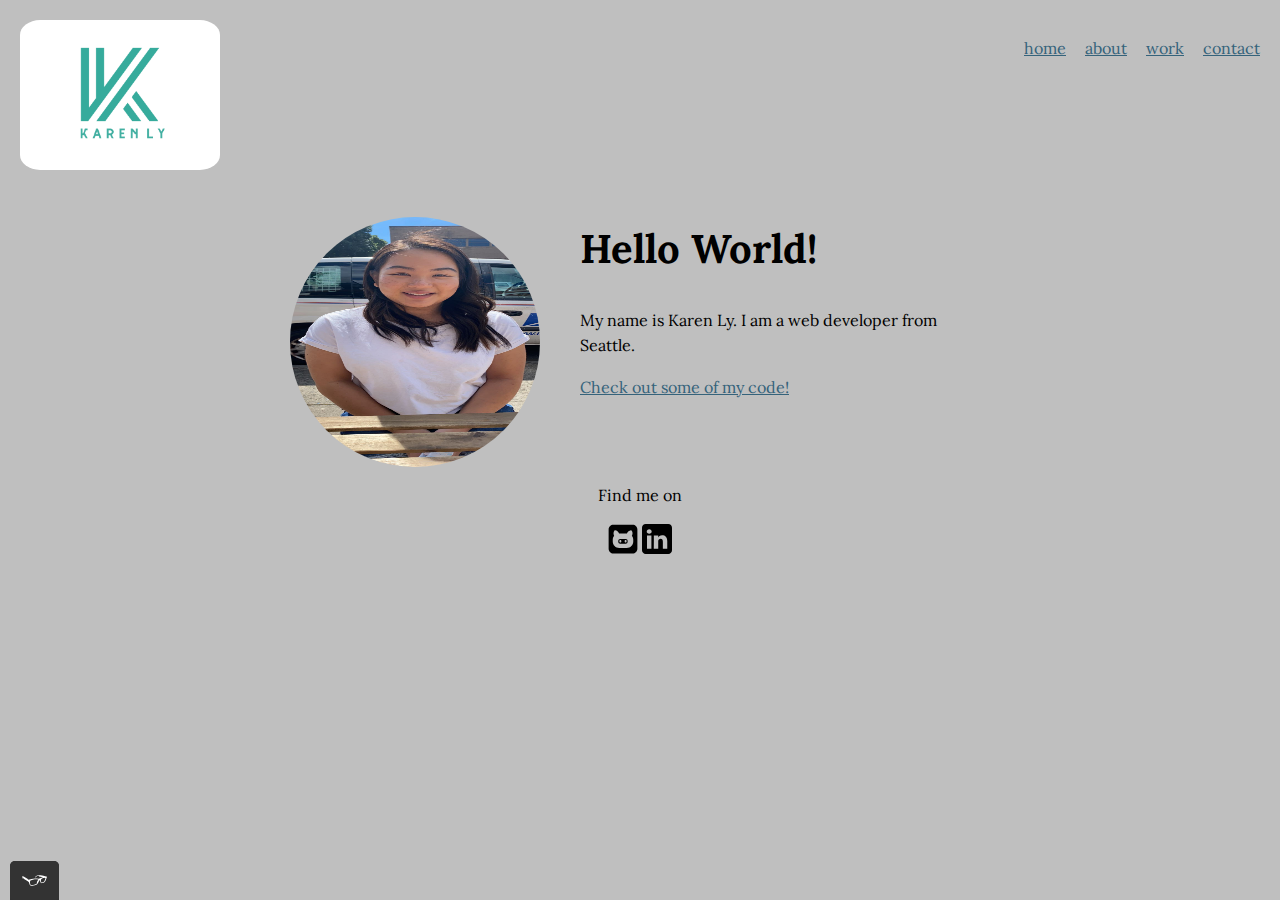
<file: index.html>
<!DOCTYPE html>
<html lang="en">
   <head>
    <meta charset="utf-8">
    <title>Karen Ly - Portfolio</title>
    <link rel="shortcut icon" href="myself.png" type="image/x-icon" />
    <link rel="shortcut icon" href="image1.png" type="image/x-icon" />
    <link href="https://fonts.googleapis.com/css2?family=Lora:wght@400;700&display=swap" rel="stylesheet">
    <link rel="stylesheet" type="text/css" href="css/normalize.css">
    <link rel="preconnect" href="https://fonts.googleapis.com">
    <link rel="stylesheet" type="text/css" href="css/style.production.css">
    </head>

<body>

  <header class="page-header">
     <!-- Add Logo here -->
<img src="img/image1.jpg" alt="logo" class="page-header__item" width="150" height="150">

     <nav class="main-navigation page-header__item">
        <ul role="menubar" class="navigation-list">
           <li role="presentation">
              <a href="index.html" role="menuitem" class="navigation-list__item navigation-list__item--active">home</a>
           </li >
           <li role="presentation">
              <a href="about.html" role="menuitem" class="navigation-list__item">about</a>
           </li>
           <li role="presentation">
              <a href="work.html" role="menuitem" class="navigation-list__item">work</a>
           </li>
           <li role="presentation">
              <a href="contact.html" role="menuitem" class="navigation-list__item">contact</a>
           </li>
        </ul>
     </nav>
  </header>

  <main>
  <div class="profile">
    <img class="profile__portrait" src="myself.png" alt="A photo of me" width="150" height="150">

    <h1>Hello World!</h1>
    <p>
      My name is Karen Ly. I am a <span>web</span> developer from Seattle.
    </p>
    <a href="work.html">Check out some of my code!</a>
    <!-- <p>
        <button type="button">Default Button</button>
        <button class="button__secondary">Secondary Button</button>
    </p> -->
  </div>
</main>

<div>
   <footer class="page-footer">
   <p>Find me on</p>
   <!-- Grid items will live here-->
       <!-- Github logo -->
      <div class="itemsGrid">
         <a  href="https://github.com"><img src="img/github_icon2.svg" alt="github"></a>
       <!-- LinkedIn logo -->
       <a  href="https://linkedin.com/in/karenl96"><img src="img/linkedin_icon.svg" alt="linkedin"></a>
      </div>
   </footer>
</div>

<script src="js/tota11y.min.js"></script>
</body>

</html>
</file>
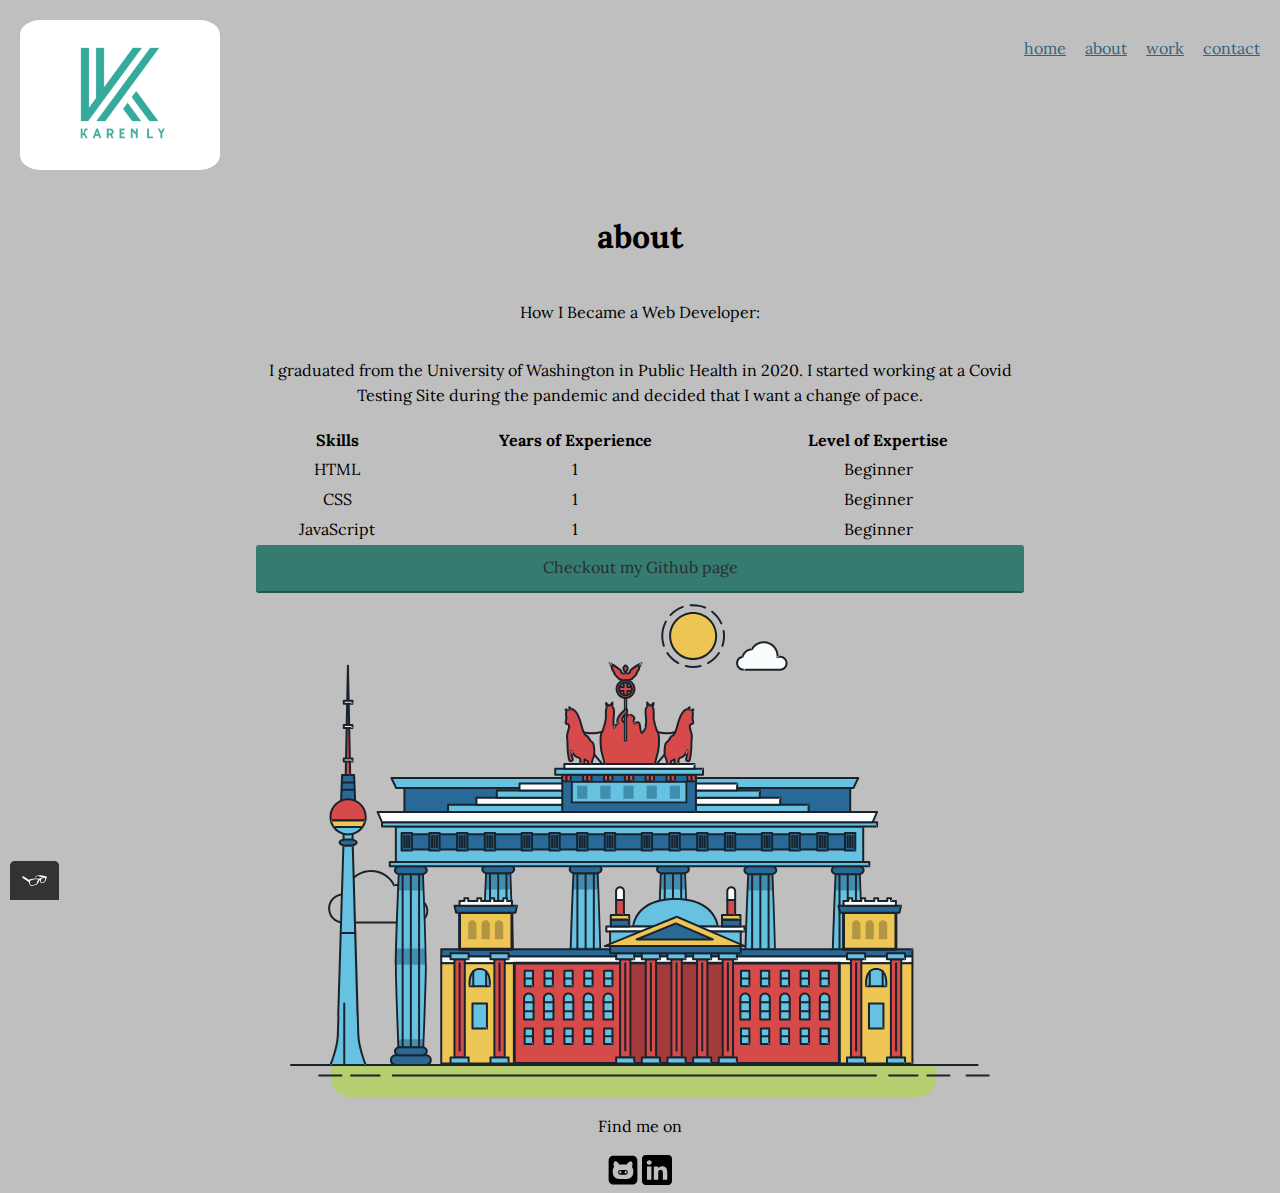
<file: about.html>
<!DOCTYPE html>
<html lang="en">

  <head>
      <meta charset="utf-8">
      <title>About Me</title>
      <link rel="shortcut icon" href="favicon.ico" type="image/x-icon" />
      <link rel="preconnect" href="https://fonts.googleapis.com">
      <link href="https://fonts.googleapis.com/css2?family=Lora&family=Roboto+Mono:ital,wght@1,200&display=swap" rel="stylesheet">
      <link rel="stylesheet" type="text/css" href="css/style.production.css">
      <link rel="stylesheet" type="text/css" href="css/normalize.css">
  </head>
  <header class="page-header">
     <!-- Add Logo here -->
     <img src="img/image1.jpg" alt="logo" class="page-header__item" width="150" height="150">
     <nav class="main-navigation page-header__item">
        <ul role="menubar" class="navigation-list">
           <li role="presentation">
              <a href="index.html" role="menuitem" class="navigation-list__item navigation-list__item--active">home</a>
           </li >
           <li role="presentation">
              <a href="about.html" role="menuitem" class="navigation-list__item">about</a>
           </li>
           <li role="presentation">
              <a href="work.html" role="menuitem" class="navigation-list__item">work</a>
           </li>
           <li role="presentation">
              <a href="contact.html" role="menuitem" class="navigation-list__item">contact</a>
           </li>
        </ul>
     </nav>
  </header>

  <main class="about-main">
    <!--add your Portrait image here-->
    <h1>about</h1>

    <p>How I Became a Web Developer:</p>
    <p>
    I graduated from the University of Washington in Public Health in 2020. I started working at a Covid Testing Site during the pandemic and decided that I want a change of pace.
  </p>

    <table>
    <thead>
      <tr>
        <th>Skills</th>
        <th>Years of Experience</th>
        <th>Level of Expertise</th>
      </tr>
    </thead>
    <tbody>
      <tr>
        <td>HTML</td>
        <td>1</td>
        <td>Beginner</td>
      </tr>
      <tr>
        <td>CSS</td>
        <td>1</td>
        <td>Beginner</td>
      </tr>
      <tr>
        <td>JavaScript</td>
        <td>1</td>
        <td>Beginner</td>
      </tr>
    </tbody>
  </table>

  <a href="https://github.com/karenlyyys" class="button" download>Checkout my Github page</a>
 
</main>

<svg id="about-picture" xmlns="http://www.w3.org/2000/svg" class="berlin-illustration" height="auto" viewBox="0 0 700 505" xmlns:xlink="http://www.w3.org/1999/xlink">
  <defs>
      <polygon id="a" points=".06 231.917 .06 .929 688.717 .929 688.717 231.917"></polygon>
  </defs>
  <g fill="none" fill-rule="evenodd">
    <g transform="translate(0 241)" class="cloud-front">
    <path fill="#1A232C" d="M87.602,29 L87.602,28 C87.326,28.001 87.103,28.024 86.927,28.033 L86.979,29.031 L87.947,28.78 C85.741,20.282 78.041,14.002 68.852,14 C67.858,14 66.904,14.096 65.98,14.231 L66.125,15.22 L67.019,14.772 C62.626,6.015 53.567,0.001 43.102,0 C29.041,0.002 17.524,10.848 16.443,24.632 L17.44,24.71 L17.606,23.724 C16.803,23.589 15.969,23.5 15.102,23.5 C6.817,23.501 0.102,30.215 0.102,38.5 C0.102,46.785 6.817,53.499 15.102,53.5 L87.602,53.5 C94.644,53.499 100.351,47.792 100.352,40.75 C100.351,33.708 94.644,28.001 87.602,28 L87.602,30 C90.573,30 93.254,31.202 95.203,33.149 C97.15,35.097 98.351,37.778 98.352,40.75 C98.351,43.722 97.15,46.403 95.203,48.351 C93.254,50.298 90.573,51.5 87.602,51.5 L15.102,51.5 C11.509,51.5 8.265,50.046 5.909,47.692 C3.555,45.337 2.102,42.093 2.102,38.5 C2.102,34.907 3.555,31.663 5.909,29.308 C8.265,26.954 11.509,25.5 15.102,25.5 C15.831,25.5 16.553,25.575 17.273,25.697 C17.551,25.743 17.832,25.672 18.055,25.499 C18.277,25.325 18.414,25.07 18.436,24.789 C19.436,12.04 30.094,1.998 43.102,2 C52.786,1.999 61.163,7.564 65.231,15.669 C65.425,16.055 65.842,16.272 66.27,16.21 C67.132,16.084 67.988,16 68.852,16 C77.108,15.998 84.027,21.647 86.011,29.283 C86.13,29.741 86.557,30.054 87.031,30.03 C87.27,30.017 87.457,29.999 87.602,30 L87.602,29" transform="translate(38 36)"></path>
      </g>
      <path fill="#B5CE6F" d="M646.484,484.382 C646.484,489.501 644.531,494.62 640.627,498.525 C636.722,502.43 631.603,504.382 626.484,504.382 L60.873,504.382 C55.754,504.382 50.636,502.43 46.731,498.525 C42.826,494.62 40.873,489.501 40.873,484.382 L40.873,471.917 L646.484,471.917 L646.484,484.382"></path>
      <polyline fill="#67C2E2" points="334.824 185.029 101.449 185.029 106.209 195.08 563.438 195.08 568.2 185.029 334.824 185.029"></polyline>
      <path fill="#1A232C" d="M334.824,185.029 L334.824,184.029 L101.449,184.029 C101.104,184.029 100.788,184.203 100.604,184.494 C100.42,184.785 100.398,185.146 100.545,185.457 L105.306,195.508 C105.471,195.856 105.824,196.079 106.209,196.079 L563.438,196.079 C563.824,196.079 564.177,195.856 564.342,195.508 L569.104,185.457 C569.251,185.146 569.229,184.785 569.045,184.494 C568.861,184.203 568.544,184.029 568.2,184.029 L334.824,184.029 L334.824,186.029 L566.62,186.029 L562.806,194.08 L106.842,194.08 L103.029,186.029 L334.824,186.029 L334.824,185.029"></path>
      <polygon fill="#296997" points="114.416 218.974 560.222 218.974 560.222 195.08 114.416 195.08"></polygon>
      <path fill="#1A232C" d="M560.222,218.974 L560.222,217.974 L115.416,217.974 L115.416,196.079 L559.222,196.079 L559.222,218.974 L560.222,218.974 L560.222,217.974 L560.222,218.974 L561.222,218.974 L561.222,195.08 C561.222,194.816 561.115,194.559 560.929,194.372 C560.742,194.186 560.485,194.08 560.222,194.08 L114.416,194.08 C114.152,194.08 113.895,194.186 113.708,194.372 C113.522,194.559 113.416,194.816 113.416,195.08 L113.416,218.974 C113.416,219.237 113.522,219.495 113.708,219.681 C113.895,219.867 114.152,219.974 114.416,219.974 L560.222,219.974 C560.485,219.974 560.742,219.867 560.929,219.681 C561.115,219.495 561.222,219.237 561.222,218.974 L560.222,218.974"></path>
      <polygon fill="#67C2E2" points="105.85 269.08 573.225 269.08 573.225 233.398 105.85 233.398"></polygon>
      <path fill="#1A232C" d="M573.225,233.398 L573.225,232.398 L105.85,232.398 C105.587,232.398 105.329,232.505 105.143,232.691 C104.957,232.877 104.85,233.134 104.85,233.398 L104.85,269.08 C104.85,269.344 104.957,269.601 105.143,269.788 C105.329,269.974 105.587,270.08 105.85,270.08 L573.225,270.08 C573.488,270.08 573.745,269.974 573.932,269.788 C574.118,269.601 574.225,269.344 574.225,269.08 L574.225,233.398 C574.225,233.134 574.118,232.877 573.932,232.691 C573.745,232.505 573.488,232.398 573.225,232.398 L573.225,233.398 L572.225,233.398 L572.225,268.08 L106.85,268.08 L106.85,234.398 L573.225,234.398 L573.225,233.398 L572.225,233.398 L573.225,233.398"></path>
      <polygon fill="#296997" points="116.751 256.508 562.557 256.508 562.557 241.243 116.751 241.243"></polygon>
      <path fill="#1A232C" d="M562.557,256.508 L562.557,255.508 L117.75,255.508 L117.75,242.243 L561.557,242.243 L561.557,256.508 L562.557,256.508 L562.557,255.508 L562.557,256.508 L563.557,256.508 L563.557,241.243 C563.557,240.979 563.45,240.722 563.264,240.535 C563.078,240.349 562.82,240.243 562.557,240.243 L116.75,240.243 C116.487,240.243 116.23,240.349 116.043,240.535 C115.857,240.722 115.751,240.979 115.751,241.243 L115.751,256.508 C115.751,256.771 115.857,257.029 116.043,257.215 C116.23,257.401 116.487,257.508 116.751,257.508 L562.557,257.508 C562.82,257.508 563.077,257.401 563.264,257.215 C563.45,257.029 563.557,256.771 563.557,256.508 L562.557,256.508"></path>
      <polygon fill="#67C2E2" points="158.07 218.974 518.563 218.974 518.563 211.858 158.07 211.858"></polygon>
      <path fill="#1A232C" d="M518.563,211.858 L518.563,210.858 L158.07,210.858 C157.807,210.858 157.549,210.964 157.363,211.151 C157.177,211.337 157.07,211.594 157.07,211.858 L157.07,218.974 C157.07,219.237 157.177,219.495 157.363,219.681 C157.549,219.867 157.807,219.974 158.07,219.974 L518.563,219.974 C518.826,219.974 519.083,219.867 519.27,219.681 C519.456,219.495 519.562,219.237 519.562,218.974 L519.562,211.858 C519.562,211.594 519.456,211.337 519.27,211.151 C519.083,210.964 518.826,210.858 518.563,210.858 L518.563,211.858 L517.563,211.858 L517.563,217.974 L159.07,217.974 L159.07,212.858 L518.563,212.858 L518.563,211.858 L517.563,211.858 L518.563,211.858"></path>
      <polygon fill="#FBFDFC" points="186.438 211.858 490.194 211.858 490.194 204.741 186.438 204.741"></polygon>
      <path fill="#1A232C" d="M490.194,204.741 L490.194,203.741 L186.438,203.741 C186.175,203.741 185.917,203.848 185.731,204.034 C185.545,204.221 185.438,204.478 185.438,204.741 L185.438,211.858 C185.438,212.121 185.545,212.379 185.731,212.565 C185.917,212.751 186.175,212.858 186.438,212.858 L490.194,212.858 C490.458,212.858 490.715,212.751 490.902,212.565 C491.088,212.379 491.194,212.121 491.194,211.858 L491.194,204.741 C491.194,204.478 491.088,204.221 490.902,204.034 C490.715,203.848 490.458,203.741 490.194,203.741 L490.194,204.741 L489.194,204.741 L489.194,210.858 L187.438,210.858 L187.438,205.741 L490.194,205.741 L490.194,204.741 L489.194,204.741 L490.194,204.741"></path>
      <polygon fill="#67C2E2" points="206.805 204.741 469.828 204.741 469.828 197.624 206.805 197.624"></polygon>
      <path fill="#1A232C" d="M469.828,197.624 L469.828,196.624 L206.805,196.624 C206.541,196.624 206.284,196.731 206.098,196.917 C205.911,197.103 205.805,197.361 205.805,197.624 L205.805,204.741 C205.805,205.005 205.911,205.262 206.098,205.449 C206.284,205.635 206.541,205.741 206.805,205.741 L469.828,205.741 C470.091,205.741 470.349,205.635 470.535,205.449 C470.722,205.262 470.828,205.005 470.828,204.741 L470.828,197.624 C470.828,197.361 470.722,197.103 470.535,196.917 C470.349,196.731 470.091,196.624 469.828,196.624 L469.828,197.624 L468.828,197.624 L468.828,203.741 L207.805,203.741 L207.805,198.624 L469.828,198.624 L469.828,197.624 L468.828,197.624 L469.828,197.624"></path>
      <polygon fill="#FBFDFC" points="229.521 197.624 447.111 197.624 447.111 190.509 229.521 190.509"></polygon>
      <path fill="#1A232C" d="M447.111,190.509 L447.111,189.509 L229.521,189.509 C229.258,189.509 229,189.616 228.814,189.802 C228.628,189.988 228.521,190.246 228.521,190.509 L228.521,197.624 C228.521,197.888 228.628,198.145 228.814,198.332 C229,198.518 229.258,198.624 229.521,198.624 L447.111,198.624 C447.375,198.624 447.632,198.518 447.818,198.332 C448.005,198.145 448.111,197.888 448.111,197.624 L448.111,190.509 C448.111,190.246 448.005,189.988 447.818,189.802 C447.632,189.616 447.375,189.509 447.111,189.509 L447.111,190.509 L446.111,190.509 L446.111,196.624 L230.521,196.624 L230.521,191.509 L447.111,191.509 L447.111,190.509 L446.111,190.509 L447.111,190.509"></path>
      <path fill="#67C2E2" d="M135.607,355.447 C135.163,337.766 134.264,313.326 133.648,297.387 C133.274,287.721 133.004,281.18 133.004,281.18 L108.722,281.18 C108.722,281.18 108.452,287.721 108.079,297.387 C107.462,313.326 106.563,337.766 106.119,355.447 C105.953,362.059 105.85,367.732 105.85,371.653 L105.85,371.654 C105.85,386.117 107.243,424.332 108.089,446.189 C108.457,455.706 108.722,462.126 108.722,462.126 L133.004,462.126 C133.004,462.126 133.269,455.706 133.637,446.189 C134.482,424.332 135.876,386.117 135.876,371.654 L135.876,371.653 C135.876,367.732 135.773,362.059 135.607,355.447"></path>
      <path fill="#428DAE" d="M133.648 297.387L108.079 297.387C108.452 287.721 108.722 281.18 108.722 281.18L133.004 281.18C133.004 281.18 133.274 287.721 133.648 297.387M135.876 371.654L105.85 371.654 105.85 371.653C105.85 367.732 105.953 362.059 106.119 355.447L135.607 355.447C135.773 362.059 135.876 367.732 135.876 371.653L135.876 371.654M133.004 462.126L108.722 462.126C108.722 462.126 108.457 455.706 108.089 446.189L133.637 446.189C133.269 455.706 133.004 462.126 133.004 462.126"></path>
      <path fill="#1A232C" d="M109.612,461.199 L132.114,461.199 C132.447,453.007 134.949,390.886 134.949,371.653 C134.949,352.42 132.447,290.299 132.114,282.108 L109.612,282.108 C109.279,290.299 106.778,352.42 106.778,371.653 C106.778,390.886 109.279,453.007 109.612,461.199 Z M133.895,463.054 L107.832,463.054 L107.794,462.164 C107.766,461.466 104.922,392.193 104.922,371.653 C104.922,351.114 107.766,281.839 107.794,281.142 L107.832,280.252 L133.895,280.252 L133.931,281.142 C133.96,281.839 136.804,351.114 136.804,371.653 C136.804,392.193 133.96,461.466 133.931,462.164 L133.895,463.054 L133.895,463.054 Z"></path>
      <path fill="#1A232C" d="M111.638 281.18L111.638 462.126C111.638 462.679 112.086 463.126 112.638 463.126 113.19 463.126 113.638 462.679 113.638 462.126L113.638 281.18C113.638 280.628 113.19 280.18 112.638 280.18 112.086 280.18 111.638 280.628 111.638 281.18M119.863 281.18L119.863 462.126C119.863 462.679 120.311 463.126 120.863 463.126 121.416 463.126 121.863 462.679 121.863 462.126L121.863 281.18C121.863 280.628 121.416 280.18 120.863 280.18 120.311 280.18 119.863 280.628 119.863 281.18M128.088 281.18L128.088 462.126C128.088 462.679 128.536 463.126 129.088 463.126 129.64 463.126 130.088 462.679 130.088 462.126L130.088 281.18C130.088 280.628 129.64 280.18 129.088 280.18 128.536 280.18 128.088 280.628 128.088 281.18"></path>
      <path fill="#296997" d="M136.79,277.265 C136.79,279.418 134.675,281.18 132.09,281.18 L109.636,281.18 C107.051,281.18 104.936,279.418 104.936,277.265 C104.936,275.111 107.051,273.349 109.636,273.349 L132.09,273.349 C134.675,273.349 136.79,275.111 136.79,277.265"></path>
      <path fill="#1A232C" d="M136.79,277.265 L135.79,277.265 C135.789,278.005 135.433,278.704 134.769,279.262 C134.109,279.814 133.155,280.181 132.09,280.18 L109.636,280.18 C108.571,280.181 107.617,279.814 106.956,279.262 C106.293,278.704 105.936,278.005 105.936,277.265 C105.936,276.524 106.293,275.825 106.957,275.267 C107.617,274.715 108.571,274.348 109.636,274.349 L132.09,274.349 C133.155,274.348 134.109,274.716 134.769,275.267 C135.433,275.825 135.789,276.524 135.79,277.265 L137.79,277.265 C137.791,275.851 137.09,274.593 136.049,273.731 C135.006,272.863 133.61,272.35 132.09,272.349 L109.636,272.349 C108.116,272.35 106.72,272.863 105.676,273.731 C104.636,274.593 103.935,275.851 103.936,277.265 C103.935,278.678 104.636,279.937 105.677,280.798 C106.72,281.666 108.116,282.179 109.636,282.18 L132.09,282.18 C133.61,282.179 135.006,281.666 136.049,280.798 C137.09,279.937 137.791,278.678 137.79,277.265 L136.79,277.265"></path>
      <path fill="#296997" d="M140.775,467.217 C140.775,469.803 138.661,471.917 136.076,471.917 L105.65,471.917 C103.065,471.917 100.951,469.803 100.951,467.217 L100.951,466.825 C100.951,464.241 103.065,462.126 105.65,462.126 L136.076,462.126 C138.661,462.126 140.775,464.241 140.775,466.825 L140.775,467.217"></path>
      <path fill="#1A232C" d="M140.775,467.217 L139.775,467.217 C139.775,468.235 139.361,469.155 138.688,469.83 C138.013,470.503 137.093,470.917 136.076,470.917 L105.65,470.917 C104.633,470.917 103.713,470.504 103.038,469.83 C102.365,469.155 101.951,468.235 101.951,467.217 L101.951,466.825 C101.951,465.808 102.365,464.889 103.038,464.214 C103.713,463.54 104.633,463.127 105.65,463.126 L136.076,463.126 C137.093,463.127 138.013,463.54 138.688,464.214 C139.362,464.889 139.775,465.808 139.775,466.825 L139.775,467.217 L141.775,467.217 L141.775,466.825 C141.772,463.684 139.217,461.13 136.076,461.126 L105.65,461.126 C102.509,461.13 99.955,463.684 99.951,466.825 L99.951,467.217 C99.954,470.36 102.509,472.914 105.65,472.917 L136.076,472.917 C139.217,472.914 141.772,470.36 141.775,467.217 L140.775,467.217"></path>
      <path fill="#296997" d="M136.79,458.208 C136.79,460.363 134.675,462.126 132.09,462.126 L109.636,462.126 C107.051,462.126 104.936,460.363 104.936,458.208 C104.936,456.057 107.051,454.292 109.636,454.292 L132.09,454.292 C134.675,454.292 136.79,456.057 136.79,458.208"></path>
      <path fill="#1A232C" d="M136.79,458.208 L135.79,458.208 C135.789,458.949 135.432,459.649 134.769,460.207 C134.108,460.76 133.154,461.128 132.09,461.126 L109.636,461.126 C108.572,461.128 107.617,460.76 106.957,460.207 C106.293,459.649 105.936,458.949 105.936,458.208 C105.936,457.47 106.293,456.77 106.957,456.212 C107.617,455.659 108.572,455.291 109.636,455.292 L132.09,455.292 C133.154,455.291 134.108,455.659 134.769,456.212 C135.433,456.77 135.789,457.47 135.79,458.208 L137.79,458.208 C137.791,456.796 137.09,455.538 136.05,454.675 C135.006,453.808 133.61,453.294 132.09,453.292 L109.636,453.292 C108.115,453.294 106.719,453.808 105.676,454.675 C104.636,455.538 103.935,456.796 103.936,458.208 C103.935,459.622 104.636,460.881 105.676,461.743 C106.72,462.611 108.116,463.125 109.636,463.126 L132.09,463.126 C133.61,463.125 135.006,462.611 136.05,461.743 C137.09,460.881 137.791,459.622 137.79,458.208 L136.79,458.208"></path>
      <path fill="#67C2E2" d="M572.471,355.447 C572.025,337.766 571.126,313.326 570.51,297.387 C570.137,287.721 569.867,281.18 569.867,281.18 L545.585,281.18 C545.585,281.18 545.315,287.721 544.942,297.387 C544.326,313.326 543.427,337.766 542.981,355.447 C542.815,362.059 542.713,367.732 542.713,371.653 L542.713,371.654 C542.713,386.117 544.107,424.332 544.952,446.189 C545.32,455.706 545.585,462.126 545.585,462.126 L569.867,462.126 C569.867,462.126 570.132,455.706 570.499,446.189 C571.346,424.332 572.739,386.117 572.739,371.654 L572.739,371.653 C572.739,367.732 572.637,362.059 572.471,355.447"></path>
      <path fill="#428DAE" d="M569.582 297.387L566.951 297.387 566.951 282.108 568.977 282.108C569.063 284.206 569.29 289.841 569.582 297.387M564.951 297.387L545.871 297.387C546.162 289.841 546.39 284.206 546.476 282.108L564.951 282.108 564.951 297.387M571.8 369.187L566.951 369.187 566.951 356.265 571.562 356.265C571.685 361.272 571.771 365.701 571.8 369.187M564.951 369.187L543.653 369.187C543.684 365.512 543.777 360.79 543.912 355.447L553.551 355.447 553.551 356.265 564.951 356.265 564.951 369.187"></path>
      <path fill="#1A232C" d="M546.476,461.199 L568.977,461.199 C569.31,453.007 571.812,390.886 571.812,371.653 C571.812,352.42 569.31,290.299 568.977,282.108 L546.476,282.108 C546.142,290.299 543.642,352.42 543.642,371.653 C543.642,390.886 546.142,453.007 546.476,461.199 M570.758,463.054 L544.694,463.054 L544.658,462.164 C544.629,461.466 541.785,392.193 541.785,371.653 C541.785,351.114 544.629,281.839 544.658,281.142 L544.694,280.252 L570.758,280.252 L570.795,281.142 C570.823,281.839 573.667,351.114 573.667,371.653 C573.667,392.193 570.823,461.466 570.795,462.164 L570.758,463.054"></path>
      <path fill="#1A232C" d="M548.501 281.18L548.501 462.126C548.501 462.679 548.949 463.126 549.501 463.126 550.053 463.126 550.501 462.679 550.501 462.126L550.501 281.18C550.501 280.628 550.053 280.18 549.501 280.18 548.949 280.18 548.501 280.628 548.501 281.18M556.727 281.18L556.727 462.126C556.727 462.679 557.174 463.126 557.727 463.126 558.279 463.126 558.727 462.679 558.727 462.126L558.727 281.18C558.727 280.628 558.279 280.18 557.727 280.18 557.174 280.18 556.727 280.628 556.727 281.18M564.951 281.18L564.951 462.126C564.951 462.679 565.399 463.126 565.951 463.126 566.503 463.126 566.951 462.679 566.951 462.126L566.951 281.18C566.951 280.628 566.503 280.18 565.951 280.18 565.399 280.18 564.951 280.628 564.951 281.18"></path>
      <path fill="#296997" d="M573.653,277.265 C573.653,279.418 571.537,281.18 568.953,281.18 L546.499,281.18 C543.915,281.18 541.799,279.418 541.799,277.265 C541.799,275.111 543.915,273.349 546.499,273.349 L568.953,273.349 C571.537,273.349 573.653,275.111 573.653,277.265"></path>
      <path fill="#1A232C" d="M573.653,277.265 L572.653,277.265 C572.653,278.005 572.296,278.704 571.632,279.262 C570.972,279.814 570.017,280.181 568.953,280.18 L546.499,280.18 C545.435,280.181 544.48,279.814 543.82,279.262 C543.156,278.704 542.8,278.005 542.799,277.265 C542.8,276.525 543.156,275.825 543.82,275.267 C544.481,274.715 545.435,274.348 546.499,274.349 L568.953,274.349 C570.017,274.348 570.972,274.715 571.632,275.267 C572.296,275.825 572.653,276.525 572.653,277.265 L574.653,277.265 C574.654,275.851 573.953,274.593 572.912,273.731 C571.869,272.863 570.473,272.35 568.953,272.349 L546.499,272.349 C544.979,272.35 543.583,272.863 542.54,273.731 C541.499,274.593 540.798,275.851 540.799,277.265 C540.798,278.679 541.499,279.937 542.54,280.798 C543.583,281.666 544.979,282.179 546.499,282.18 L568.953,282.18 C570.473,282.179 571.869,281.666 572.912,280.798 C573.953,279.937 574.654,278.679 574.653,277.265 L573.653,277.265"></path>
      <path fill="#296997" d="M577.639,467.217 C577.639,469.803 575.524,471.917 572.938,471.917 L542.514,471.917 C539.929,471.917 537.813,469.803 537.813,467.217 L537.813,466.825 C537.813,464.241 539.929,462.126 542.514,462.126 L572.938,462.126 C575.524,462.126 577.639,464.241 577.639,466.825 L577.639,467.217"></path>
      <path fill="#1A232C" d="M577.639,467.217 L576.639,467.217 C576.638,468.235 576.225,469.155 575.551,469.83 C574.876,470.503 573.956,470.917 572.938,470.917 L542.514,470.917 C541.497,470.917 540.576,470.503 539.901,469.83 C539.227,469.155 538.814,468.234 538.813,467.217 L538.813,466.825 C538.814,465.808 539.227,464.889 539.901,464.214 C540.576,463.54 541.497,463.127 542.514,463.126 L572.938,463.126 C573.956,463.127 574.876,463.54 575.551,464.214 C576.225,464.888 576.638,465.808 576.639,466.825 L576.639,467.217 L578.639,467.217 L578.639,466.825 C578.635,463.684 576.081,461.13 572.938,461.126 L542.514,461.126 C539.372,461.13 536.817,463.684 536.813,466.825 L536.813,467.217 C536.817,470.36 539.372,472.914 542.514,472.917 L572.938,472.917 C576.081,472.914 578.635,470.359 578.639,467.217 L577.639,467.217"></path>
      <path fill="#296997" d="M573.653,458.208 C573.653,460.363 571.537,462.126 568.953,462.126 L546.499,462.126 C543.915,462.126 541.799,460.363 541.799,458.208 C541.799,456.057 543.915,454.292 546.499,454.292 L568.953,454.292 C571.537,454.292 573.653,456.057 573.653,458.208"></path>
      <path fill="#1A232C" d="M573.653,458.208 L572.653,458.208 C572.653,458.949 572.296,459.649 571.632,460.207 C570.971,460.76 570.017,461.128 568.953,461.126 L546.499,461.126 C545.435,461.128 544.481,460.76 543.82,460.207 C543.157,459.649 542.799,458.949 542.799,458.208 C542.799,457.47 543.156,456.77 543.82,456.212 C544.481,455.659 545.435,455.291 546.499,455.292 L568.953,455.292 C570.017,455.291 570.971,455.659 571.632,456.212 C572.296,456.77 572.653,457.47 572.653,458.208 L574.653,458.208 C574.654,456.796 573.953,455.538 572.912,454.675 C571.869,453.808 570.473,453.294 568.953,453.292 L546.499,453.292 C544.979,453.294 543.583,453.808 542.54,454.675 C541.499,455.538 540.798,456.796 540.799,458.208 C540.798,459.622 541.499,460.881 542.54,461.743 C543.583,462.611 544.979,463.125 546.499,463.126 L568.953,463.126 C570.473,463.125 571.869,462.611 572.912,461.743 C573.953,460.881 574.654,459.622 574.653,458.208 L573.653,458.208"></path>
      <path fill="#67C2E2" d="M485.098,355.447 C484.654,337.766 483.753,313.326 483.137,297.387 C482.764,287.721 482.494,281.18 482.494,281.18 L458.213,281.18 C458.213,281.18 457.942,287.721 457.569,297.387 C456.953,313.326 456.055,337.766 455.608,355.447 C455.443,362.059 455.34,367.732 455.34,371.653 L455.34,371.654 C455.34,386.117 456.733,424.332 457.58,446.189 C457.948,455.706 458.213,462.126 458.213,462.126 L482.494,462.126 C482.494,462.126 482.759,455.706 483.126,446.189 C483.973,424.332 485.366,386.117 485.366,371.654 L485.366,371.653 C485.366,367.732 485.265,362.059 485.098,355.447"></path>
      <path fill="#428DAE" d="M483.137 297.387L457.569 297.387C457.942 287.721 458.213 281.18 458.213 281.18L482.494 281.18C482.494 281.18 482.764 287.721 483.137 297.387M485.355 369.187L455.351 369.187C455.382 365.502 455.475 360.78 455.608 355.447L485.098 355.447C485.232 360.78 485.325 365.502 485.355 369.187"></path>
      <path fill="#1A232C" d="M459.103,461.199 L481.605,461.199 C481.938,453.007 484.439,390.886 484.439,371.653 C484.439,352.42 481.938,290.299 481.605,282.108 L459.103,282.108 C458.769,290.299 456.268,352.42 456.268,371.653 C456.268,390.886 458.769,453.007 459.103,461.199 Z M483.386,463.054 L457.321,463.054 L457.285,462.164 C457.256,461.466 454.412,392.193 454.412,371.653 C454.412,351.114 457.256,281.839 457.285,281.142 L457.321,280.252 L483.386,280.252 L483.422,281.142 C483.45,281.839 486.294,351.114 486.294,371.653 C486.294,392.193 483.45,461.466 483.422,462.164 L483.386,463.054 L483.386,463.054 Z"></path>
      <path fill="#1A232C" d="M461.128 281.18L461.128 462.126C461.128 462.679 461.576 463.126 462.128 463.126 462.68 463.126 463.128 462.679 463.128 462.126L463.128 281.18C463.128 280.628 462.68 280.18 462.128 280.18 461.576 280.18 461.128 280.628 461.128 281.18M469.354 281.18L469.354 462.126C469.354 462.679 469.801 463.126 470.354 463.126 470.906 463.126 471.354 462.679 471.354 462.126L471.354 281.18C471.354 280.628 470.906 280.18 470.354 280.18 469.801 280.18 469.354 280.628 469.354 281.18M477.578 281.18L477.578 462.126C477.578 462.679 478.026 463.126 478.578 463.126 479.13 463.126 479.578 462.679 479.578 462.126L479.578 281.18C479.578 280.628 479.13 280.18 478.578 280.18 478.026 280.18 477.578 280.628 477.578 281.18"></path>
      <path fill="#296997" d="M486.281,277.265 C486.281,279.418 484.164,281.18 481.58,281.18 L459.126,281.18 C456.542,281.18 454.426,279.418 454.426,277.265 C454.426,275.111 456.542,273.349 459.126,273.349 L481.58,273.349 C484.164,273.349 486.281,275.111 486.281,277.265"></path>
      <path fill="#1A232C" d="M486.281,277.265 L485.281,277.265 C485.281,278.005 484.924,278.704 484.26,279.262 C483.599,279.814 482.644,280.181 481.58,280.18 L459.126,280.18 C458.062,280.181 457.107,279.814 456.447,279.262 C455.783,278.704 455.427,278.005 455.426,277.265 C455.427,276.525 455.783,275.825 456.447,275.267 C457.108,274.715 458.062,274.348 459.126,274.349 L481.58,274.349 C482.644,274.348 483.599,274.716 484.26,275.268 C484.924,275.825 485.281,276.525 485.281,277.265 L487.281,277.265 C487.282,275.851 486.58,274.593 485.54,273.731 C484.496,272.863 483.1,272.35 481.58,272.349 L459.126,272.349 C457.606,272.35 456.21,272.863 455.167,273.731 C454.126,274.593 453.425,275.851 453.426,277.265 C453.425,278.679 454.126,279.937 455.167,280.798 C456.21,281.666 457.606,282.179 459.126,282.18 L481.58,282.18 C483.1,282.179 484.496,281.666 485.54,280.799 C486.58,279.937 487.282,278.679 487.281,277.265 L486.281,277.265"></path>
      <path fill="#296997" d="M490.266,467.217 C490.266,469.803 488.151,471.917 485.565,471.917 L455.141,471.917 C452.556,471.917 450.44,469.803 450.44,467.217 L450.44,466.825 C450.44,464.241 452.556,462.126 455.141,462.126 L485.565,462.126 C488.151,462.126 490.266,464.241 490.266,466.825 L490.266,467.217"></path>
      <path fill="#1A232C" d="M490.266,467.217 L489.266,467.217 C489.265,468.235 488.852,469.155 488.178,469.83 C487.503,470.503 486.583,470.917 485.565,470.917 L455.141,470.917 C454.124,470.917 453.203,470.503 452.528,469.83 C451.854,469.155 451.441,468.234 451.44,467.217 L451.44,466.825 C451.441,465.808 451.854,464.889 452.528,464.214 C453.203,463.54 454.124,463.127 455.141,463.126 L485.565,463.126 C486.583,463.127 487.503,463.54 488.178,464.214 C488.852,464.888 489.265,465.808 489.266,466.825 L489.266,467.217 L491.266,467.217 L491.266,466.825 C491.262,463.684 488.708,461.13 485.565,461.126 L455.141,461.126 C451.999,461.13 449.444,463.684 449.44,466.825 L449.44,467.217 C449.444,470.36 451.999,472.914 455.141,472.917 L485.565,472.917 C488.708,472.914 491.262,470.359 491.266,467.217 L490.266,467.217"></path>
      <path fill="#296997" d="M486.281,458.208 C486.281,460.363 484.164,462.126 481.58,462.126 L459.126,462.126 C456.542,462.126 454.426,460.363 454.426,458.208 C454.426,456.057 456.542,454.292 459.126,454.292 L481.58,454.292 C484.164,454.292 486.281,456.057 486.281,458.208"></path>
      <path fill="#1A232C" d="M486.281,458.208 L485.281,458.208 C485.281,458.949 484.923,459.649 484.26,460.207 C483.599,460.76 482.644,461.128 481.58,461.126 L459.126,461.126 C458.062,461.128 457.108,460.76 456.447,460.207 C455.784,459.649 455.427,458.949 455.426,458.208 C455.426,457.47 455.783,456.77 456.447,456.212 C457.108,455.659 458.062,455.291 459.126,455.292 L481.58,455.292 C482.644,455.291 483.598,455.659 484.26,456.212 C484.924,456.77 485.281,457.47 485.281,458.208 L487.281,458.208 C487.282,456.795 486.58,455.538 485.54,454.675 C484.496,453.808 483.1,453.294 481.58,453.292 L459.126,453.292 C457.606,453.294 456.21,453.808 455.167,454.675 C454.126,455.538 453.425,456.796 453.426,458.208 C453.425,459.622 454.126,460.881 455.167,461.743 C456.21,462.611 457.606,463.125 459.126,463.126 L481.58,463.126 C483.1,463.125 484.496,462.611 485.54,461.743 C486.581,460.881 487.282,459.622 487.281,458.208 L486.281,458.208"></path>
      <path fill="#67C2E2" d="M397.726,354.466 C397.28,336.787 396.381,312.346 395.765,296.407 C395.392,286.742 395.122,280.2 395.122,280.2 L370.84,280.2 C370.84,280.2 370.57,286.742 370.197,296.407 C369.581,312.346 368.682,336.787 368.236,354.466 C368.07,361.078 367.968,366.751 367.968,370.672 L367.968,370.673 C367.968,385.136 369.361,423.352 370.207,445.208 C370.575,454.726 370.84,461.146 370.84,461.146 L395.122,461.146 C395.122,461.146 395.386,454.726 395.754,445.208 C396.601,423.352 397.994,385.136 397.994,370.673 L397.994,370.672 C397.994,366.751 397.892,361.078 397.726,354.466"></path>
      <path fill="#428DAE" d="M394.837 296.407L392.206 296.407 392.206 281.127 394.233 281.127C394.318 283.225 394.545 288.861 394.837 296.407L394.837 296.407zM383.981 296.407L390.206 296.407 390.206 281.127 383.981 281.127 383.981 296.407zM375.756 296.407L381.98 296.407 381.98 281.127 375.756 281.127 375.756 296.407zM373.756 296.407L371.126 296.407C371.417 288.861 371.645 283.225 371.73 281.127L373.756 281.127 373.756 296.407 373.756 296.407zM397.062 369.187L392.206 369.187 392.206 354.466 396.796 354.466C396.943 360.298 397.041 365.389 397.062 369.187L397.062 369.187zM383.981 369.187L390.206 369.187 390.206 354.466 383.981 354.466 383.981 369.187zM375.756 369.187L381.98 369.187 381.98 354.466 375.756 354.466 375.756 369.187zM373.756 369.187L368.9 369.187C368.921 365.389 369.019 360.298 369.166 354.466L373.756 354.466 373.756 369.187 373.756 369.187z"></path>
      <path fill="#1A232C" d="M371.73,460.218 L394.233,460.218 C394.565,452.027 397.066,389.906 397.066,370.672 C397.066,351.44 394.565,289.319 394.233,281.127 L371.73,281.127 C371.397,289.319 368.895,351.44 368.895,370.672 C368.895,389.906 371.397,452.027 371.73,460.218 M396.013,462.074 L369.949,462.074 L369.912,461.184 C369.884,460.486 367.04,391.212 367.04,370.672 C367.04,350.133 369.884,280.859 369.912,280.162 L369.949,279.272 L396.013,279.272 L396.05,280.162 C396.078,280.859 398.922,350.133 398.922,370.672 C398.922,391.212 396.078,460.486 396.05,461.184 L396.013,462.074"></path>
      <path fill="#1A232C" d="M373.756 280.2L373.756 461.146C373.756 461.698 374.203 462.146 374.756 462.146 375.308 462.146 375.756 461.698 375.756 461.146L375.756 280.2C375.756 279.647 375.308 279.2 374.756 279.2 374.203 279.2 373.756 279.647 373.756 280.2M381.98 280.2L381.98 461.146C381.98 461.698 382.428 462.146 382.98 462.146 383.533 462.146 383.981 461.698 383.981 461.146L383.981 280.2C383.981 279.647 383.533 279.2 382.98 279.2 382.428 279.2 381.98 279.647 381.98 280.2M390.206 280.2L390.206 461.146C390.206 461.698 390.654 462.146 391.206 462.146 391.758 462.146 392.206 461.698 392.206 461.146L392.206 280.2C392.206 279.647 391.758 279.2 391.206 279.2 390.654 279.2 390.206 279.647 390.206 280.2"></path>
      <path fill="#296997" d="M398.908,276.285 C398.908,278.439 396.792,280.2 394.208,280.2 L371.754,280.2 C369.17,280.2 367.053,278.439 367.053,276.285 C367.053,274.13 369.17,272.369 371.754,272.369 L394.208,272.369 C396.792,272.369 398.908,274.13 398.908,276.285"></path>
      <path fill="#1A232C" d="M398.908,276.285 L397.908,276.285 C397.907,277.025 397.551,277.724 396.887,278.281 C396.227,278.833 395.272,279.201 394.208,279.2 L371.754,279.2 C370.69,279.201 369.735,278.833 369.074,278.281 C368.41,277.724 368.053,277.025 368.053,276.285 C368.053,275.544 368.41,274.845 369.074,274.287 C369.735,273.735 370.69,273.367 371.754,273.369 L394.208,273.369 C395.272,273.367 396.227,273.735 396.887,274.287 C397.551,274.844 397.907,275.544 397.908,276.285 L399.908,276.285 C399.909,274.871 399.208,273.612 398.167,272.75 C397.124,271.883 395.728,271.37 394.208,271.369 L371.754,271.369 C370.234,271.37 368.838,271.883 367.794,272.75 C366.754,273.612 366.052,274.871 366.053,276.285 C366.052,277.699 366.754,278.957 367.795,279.818 C368.838,280.686 370.234,281.198 371.754,281.2 L394.208,281.2 C395.728,281.198 397.123,280.686 398.167,279.818 C399.208,278.957 399.909,277.698 399.908,276.285 L398.908,276.285"></path>
      <path fill="#296997" d="M402.894,466.237 C402.894,468.823 400.779,470.937 398.193,470.937 L367.768,470.937 C365.183,470.937 363.068,468.823 363.068,466.237 L363.068,465.844 C363.068,463.26 365.183,461.146 367.768,461.146 L398.193,461.146 C400.779,461.146 402.894,463.26 402.894,465.844 L402.894,466.237"></path>
      <path fill="#1A232C" d="M402.894,466.237 L401.894,466.237 C401.893,467.254 401.48,468.174 400.806,468.849 C400.131,469.523 399.211,469.937 398.193,469.937 L367.768,469.937 C366.751,469.937 365.831,469.523 365.156,468.849 C364.482,468.174 364.069,467.254 364.068,466.237 L364.068,465.844 C364.069,464.828 364.482,463.908 365.156,463.233 C365.831,462.56 366.751,462.146 367.768,462.146 L398.193,462.146 C399.211,462.146 400.131,462.56 400.806,463.233 C401.48,463.908 401.893,464.828 401.894,465.844 L401.894,466.237 L403.894,466.237 L403.894,465.844 C403.89,462.703 401.336,460.15 398.193,460.146 L367.768,460.146 C364.626,460.15 362.072,462.703 362.068,465.844 L362.068,466.237 C362.072,469.379 364.626,471.933 367.768,471.937 L398.193,471.937 C401.336,471.933 403.89,469.379 403.894,466.237 L402.894,466.237"></path>
      <path fill="#296997" d="M398.908,457.228 C398.908,459.382 396.792,461.146 394.208,461.146 L371.754,461.146 C369.17,461.146 367.053,459.382 367.053,457.228 C367.053,455.077 369.17,453.312 371.754,453.312 L394.208,453.312 C396.792,453.312 398.908,455.077 398.908,457.228"></path>
      <path fill="#1A232C" d="M398.908,457.228 L397.908,457.228 C397.908,457.968 397.55,458.669 396.887,459.226 C396.226,459.779 395.272,460.147 394.208,460.146 L371.754,460.146 C370.69,460.147 369.736,459.779 369.074,459.226 C368.411,458.668 368.053,457.968 368.053,457.228 C368.053,456.489 368.41,455.789 369.074,455.231 C369.736,454.679 370.69,454.311 371.754,454.312 L394.208,454.312 C395.272,454.311 396.226,454.679 396.887,455.231 C397.551,455.789 397.908,456.489 397.908,457.228 L399.908,457.228 C399.909,455.815 399.208,454.557 398.167,453.695 C397.124,452.827 395.728,452.313 394.208,452.312 L371.754,452.312 C370.234,452.313 368.838,452.827 367.794,453.695 C366.754,454.557 366.052,455.815 366.053,457.228 C366.052,458.642 366.753,459.901 367.794,460.763 C368.838,461.631 370.234,462.145 371.754,462.146 L394.208,462.146 C395.728,462.145 397.124,461.631 398.167,460.763 C399.208,459.9 399.909,458.642 399.908,457.228 L398.908,457.228"></path>
      <path fill="#67C2E2" d="M310.353,354.466 C309.908,336.787 309.009,312.346 308.393,296.407 C308.019,286.742 307.75,280.2 307.75,280.2 L283.467,280.2 C283.467,280.2 283.198,286.742 282.824,296.407 C282.208,312.346 281.309,336.787 280.864,354.466 C280.698,361.078 280.596,366.751 280.596,370.672 L280.596,370.673 C280.596,385.136 281.989,423.352 282.834,445.208 C283.202,454.726 283.467,461.146 283.467,461.146 L307.75,461.146 C307.75,461.146 308.014,454.726 308.382,445.208 C309.228,423.352 310.622,385.136 310.622,370.673 L310.622,370.672 C310.622,366.751 310.518,361.078 310.353,354.466"></path>
      <path fill="#428DAE" d="M308.393 296.407L282.824 296.407C283.198 286.742 283.467 280.2 283.467 280.2L307.75 280.2C307.75 280.2 308.019 286.742 308.393 296.407M310.617 369.187L280.6 369.187C280.621 365.377 280.718 360.285 280.864 354.466L310.353 354.466C310.498 360.285 310.596 365.377 310.617 369.187"></path>
      <path fill="#1A232C" d="M284.357,460.218 L306.86,460.218 C307.193,452.027 309.694,389.906 309.694,370.672 C309.694,351.44 307.193,289.319 306.86,281.127 L284.357,281.127 C284.024,289.319 281.523,351.44 281.523,370.672 C281.523,389.906 284.024,452.027 284.357,460.218 Z M308.639,462.074 L282.576,462.074 L282.54,461.184 C282.511,460.486 279.668,391.212 279.668,370.672 C279.668,350.133 282.511,280.859 282.54,280.162 L282.576,279.272 L308.639,279.272 L308.677,280.162 C308.706,280.859 311.549,350.133 311.549,370.672 C311.549,391.212 308.706,460.486 308.677,461.184 L308.639,462.074 L308.639,462.074 Z"></path>
      <path fill="#1A232C" d="M286.383 280.2L286.383 461.146C286.383 461.698 286.831 462.146 287.383 462.146 287.936 462.146 288.383 461.698 288.383 461.146L288.383 280.2C288.383 279.647 287.936 279.2 287.383 279.2 286.831 279.2 286.383 279.647 286.383 280.2M294.608 280.2L294.608 461.146C294.608 461.698 295.056 462.146 295.608 462.146 296.161 462.146 296.608 461.698 296.608 461.146L296.608 280.2C296.608 279.647 296.161 279.2 295.608 279.2 295.056 279.2 294.608 279.647 294.608 280.2M302.834 280.2L302.834 461.146C302.834 461.698 303.281 462.146 303.834 462.146 304.386 462.146 304.834 461.698 304.834 461.146L304.834 280.2C304.834 279.647 304.386 279.2 303.834 279.2 303.281 279.2 302.834 279.647 302.834 280.2"></path>
      <path fill="#296997" d="M311.535,276.285 C311.535,278.439 309.42,280.2 306.836,280.2 L284.381,280.2 C281.797,280.2 279.681,278.439 279.681,276.285 C279.681,274.13 281.797,272.369 284.381,272.369 L306.836,272.369 C309.42,272.369 311.535,274.13 311.535,276.285"></path>
      <path fill="#1A232C" d="M311.535,276.285 L310.535,276.285 C310.534,277.025 310.177,277.724 309.514,278.282 C308.854,278.833 307.901,279.201 306.836,279.2 L284.381,279.2 C283.316,279.201 282.362,278.833 281.702,278.281 C281.038,277.724 280.681,277.025 280.681,276.285 C280.681,275.544 281.038,274.844 281.702,274.287 C282.362,273.735 283.317,273.367 284.381,273.369 L306.836,273.369 C307.9,273.367 308.854,273.735 309.514,274.287 C310.177,274.844 310.534,275.544 310.535,276.285 L312.535,276.285 C312.535,274.871 311.835,273.613 310.795,272.75 C309.751,271.883 308.356,271.37 306.836,271.369 L284.381,271.369 C282.861,271.37 281.465,271.883 280.422,272.75 C279.381,273.612 278.68,274.871 278.681,276.285 C278.68,277.698 279.381,278.957 280.422,279.818 C281.465,280.686 282.861,281.198 284.381,281.2 L306.836,281.2 C308.356,281.198 309.751,280.685 310.794,279.818 C311.835,278.956 312.535,277.698 312.535,276.285 L311.535,276.285"></path>
      <path fill="#296997" d="M315.522,466.237 C315.522,468.823 313.407,470.937 310.821,470.937 L280.396,470.937 C277.811,470.937 275.696,468.823 275.696,466.237 L275.696,465.844 C275.696,463.26 277.811,461.146 280.396,461.146 L310.821,461.146 C313.407,461.146 315.522,463.26 315.522,465.844 L315.522,466.237"></path>
      <path fill="#1A232C" d="M315.522,466.237 L314.522,466.237 C314.521,467.254 314.108,468.174 313.434,468.849 C312.759,469.523 311.838,469.937 310.821,469.937 L280.396,469.937 C279.379,469.937 278.458,469.523 277.783,468.849 C277.11,468.174 276.696,467.254 276.696,466.237 L276.696,465.844 C276.696,464.828 277.11,463.908 277.783,463.233 C278.458,462.56 279.379,462.146 280.396,462.146 L310.821,462.146 C311.838,462.146 312.759,462.56 313.434,463.233 C314.108,463.908 314.521,464.828 314.522,465.844 L314.522,466.237 L316.521,466.237 L316.521,465.844 C316.518,462.703 313.963,460.15 310.821,460.146 L280.396,460.146 C277.254,460.15 274.7,462.703 274.696,465.844 L274.696,466.237 C274.699,469.379 277.254,471.933 280.396,471.937 L310.821,471.937 C313.963,471.933 316.518,469.379 316.521,466.237 L315.522,466.237"></path>
      <path fill="#296997" d="M311.535,457.228 C311.535,459.382 309.42,461.146 306.836,461.146 L284.381,461.146 C281.797,461.146 279.681,459.382 279.681,457.228 C279.681,455.077 281.797,453.312 284.381,453.312 L306.836,453.312 C309.42,453.312 311.535,455.077 311.535,457.228"></path>
      <path fill="#1A232C" d="M311.535,457.228 L310.535,457.228 C310.534,457.969 310.177,458.669 309.514,459.227 C308.854,459.779 307.9,460.147 306.836,460.146 L284.381,460.146 C283.317,460.147 282.363,459.779 281.702,459.227 C281.038,458.669 280.681,457.968 280.681,457.228 C280.681,456.489 281.038,455.789 281.702,455.231 C282.363,454.679 283.317,454.311 284.381,454.312 L306.836,454.312 C307.9,454.311 308.854,454.679 309.514,455.231 C310.177,455.789 310.534,456.489 310.535,457.228 L312.535,457.228 C312.535,455.815 311.835,454.558 310.795,453.695 C309.752,452.827 308.356,452.313 306.836,452.312 L284.381,452.312 C282.861,452.313 281.465,452.827 280.422,453.695 C279.381,454.557 278.68,455.815 278.681,457.228 C278.68,458.642 279.381,459.9 280.422,460.763 C281.465,461.631 282.861,462.145 284.381,462.146 L306.836,462.146 C308.356,462.145 309.752,461.631 310.795,460.763 C311.835,459.9 312.535,458.641 312.535,457.228 L311.535,457.228"></path>
      <path fill="#67C2E2" d="M222.981,354.466 C222.535,336.787 221.636,312.346 221.02,296.407 C220.647,286.742 220.377,280.2 220.377,280.2 L196.094,280.2 C196.094,280.2 195.825,286.742 195.452,296.407 C194.835,312.346 193.936,336.787 193.491,354.466 C193.325,361.078 193.223,366.751 193.223,370.672 L193.223,370.673 C193.223,385.136 194.616,423.352 195.462,445.208 C195.83,454.726 196.094,461.146 196.094,461.146 L220.377,461.146 C220.377,461.146 220.642,454.726 221.009,445.208 C221.855,423.352 223.249,385.136 223.249,370.673 L223.249,370.672 C223.249,366.751 223.146,361.078 222.981,354.466"></path>
      <path fill="#428DAE" d="M220.091 296.407L209.236 296.407 209.236 281.127 219.487 281.127C219.573 283.225 219.8 288.861 220.091 296.407L220.091 296.407zM201.011 296.407L207.236 296.407 207.236 281.127 201.011 281.127 201.011 296.407zM199.011 296.407L196.381 296.407C196.672 288.861 196.899 283.225 196.985 281.127L199.011 281.127 199.011 296.407 199.011 296.407zM222.317 369.187L209.236 369.187 209.236 356.265 221.923 356.265 221.923 354.466 222.051 354.466C222.198 360.298 222.296 365.389 222.317 369.187L222.317 369.187zM201.011 369.187L207.236 369.187 207.236 356.265 201.011 356.265 201.011 369.187zM199.011 369.187L194.155 369.187C194.174 365.784 194.255 361.345 194.377 356.265L199.011 356.265 199.011 369.187 199.011 369.187z"></path>
      <path fill="#1A232C" d="M196.985,460.218 L219.487,460.218 C219.82,452.027 222.321,389.906 222.321,370.672 C222.321,351.44 219.82,289.319 219.487,281.127 L196.985,281.127 C196.651,289.319 194.151,351.44 194.151,370.672 C194.151,389.906 196.651,452.027 196.985,460.218 M221.267,462.074 L195.204,462.074 L195.167,461.184 C195.138,460.486 192.295,391.212 192.295,370.672 C192.295,350.133 195.138,280.859 195.167,280.162 L195.204,279.272 L221.267,279.272 L221.305,280.162 C221.334,280.859 224.177,350.133 224.177,370.672 C224.177,391.212 221.334,460.486 221.305,461.184 L221.267,462.074"></path>
      <path fill="#1A232C" d="M199.011 280.2L199.011 461.146C199.011 461.698 199.458 462.146 200.011 462.146 200.563 462.146 201.011 461.698 201.011 461.146L201.011 280.2C201.011 279.647 200.563 279.2 200.011 279.2 199.458 279.2 199.011 279.647 199.011 280.2M207.236 280.2L207.236 461.146C207.236 461.698 207.684 462.146 208.236 462.146 208.788 462.146 209.236 461.698 209.236 461.146L209.236 280.2C209.236 279.647 208.788 279.2 208.236 279.2 207.684 279.2 207.236 279.647 207.236 280.2M215.461 280.2L215.461 461.146C215.461 461.698 215.909 462.146 216.461 462.146 217.013 462.146 217.461 461.698 217.461 461.146L217.461 280.2C217.461 279.647 217.013 279.2 216.461 279.2 215.909 279.2 215.461 279.647 215.461 280.2"></path>
      <path fill="#296997" d="M224.162,276.285 C224.162,278.439 222.047,280.2 219.463,280.2 L197.008,280.2 C194.424,280.2 192.308,278.439 192.308,276.285 C192.308,274.13 194.424,272.369 197.008,272.369 L219.463,272.369 C222.047,272.369 224.162,274.13 224.162,276.285"></path>
      <path fill="#1A232C" d="M224.162,276.285 L223.162,276.285 C223.161,277.025 222.805,277.724 222.142,278.282 C221.482,278.833 220.528,279.201 219.463,279.2 L197.008,279.2 C195.944,279.201 194.99,278.833 194.329,278.281 C193.665,277.724 193.308,277.025 193.308,276.285 C193.308,275.544 193.665,274.845 194.329,274.287 C194.99,273.735 195.944,273.367 197.008,273.369 L219.463,273.369 C220.528,273.367 221.481,273.735 222.142,274.287 C222.805,274.844 223.161,275.544 223.162,276.285 L225.162,276.285 C225.163,274.871 224.462,273.613 223.422,272.75 C222.379,271.883 220.983,271.37 219.463,271.369 L197.008,271.369 C195.489,271.37 194.093,271.883 193.049,272.75 C192.008,273.612 191.307,274.871 191.308,276.285 C191.307,277.698 192.008,278.957 193.049,279.818 C194.093,280.686 195.489,281.198 197.008,281.2 L219.463,281.2 C220.983,281.198 222.379,280.686 223.422,279.818 C224.462,278.956 225.163,277.698 225.162,276.285 L224.162,276.285"></path>
      <path fill="#296997" d="M228.149,466.237 C228.149,468.823 226.034,470.937 223.448,470.937 L193.022,470.937 C190.438,470.937 188.323,468.823 188.323,466.237 L188.323,465.844 C188.323,463.26 190.438,461.146 193.022,461.146 L223.448,461.146 C226.034,461.146 228.149,463.26 228.149,465.844 L228.149,466.237"></path>
      <path fill="#1A232C" d="M228.149,466.237 L227.149,466.237 C227.149,467.254 226.735,468.174 226.061,468.849 C225.386,469.523 224.466,469.937 223.448,469.937 L193.022,469.937 C192.006,469.937 191.086,469.523 190.411,468.849 C189.737,468.174 189.324,467.254 189.323,466.237 L189.323,465.844 C189.324,464.828 189.737,463.908 190.411,463.233 C191.086,462.56 192.006,462.146 193.022,462.146 L223.448,462.146 C224.466,462.146 225.386,462.56 226.061,463.233 C226.735,463.908 227.149,464.828 227.149,465.844 L227.149,466.237 L229.149,466.237 L229.149,465.844 C229.145,462.703 226.59,460.15 223.448,460.146 L193.022,460.146 C189.881,460.15 187.327,462.703 187.323,465.844 L187.323,466.237 C187.327,469.379 189.881,471.933 193.022,471.937 L223.448,471.937 C226.59,471.933 229.145,469.379 229.149,466.237 L228.149,466.237"></path>
      <path fill="#296997" d="M224.162,457.228 C224.162,459.382 222.047,461.146 219.463,461.146 L197.008,461.146 C194.424,461.146 192.308,459.382 192.308,457.228 C192.308,455.077 194.424,453.312 197.008,453.312 L219.463,453.312 C222.047,453.312 224.162,455.077 224.162,457.228"></path>
      <path fill="#1A232C" d="M224.162,457.228 L223.162,457.228 C223.161,457.969 222.805,458.669 222.141,459.227 C221.481,459.779 220.527,460.147 219.463,460.146 L197.008,460.146 C195.944,460.147 194.99,459.779 194.329,459.227 C193.665,458.669 193.308,457.968 193.308,457.228 C193.308,456.489 193.665,455.789 194.329,455.231 C194.99,454.679 195.945,454.311 197.008,454.312 L219.463,454.312 C220.527,454.311 221.481,454.679 222.141,455.231 C222.805,455.789 223.161,456.489 223.162,457.228 L225.162,457.228 C225.163,455.815 224.462,454.557 223.422,453.695 C222.379,452.827 220.984,452.313 219.463,452.312 L197.008,452.312 C195.488,452.313 194.092,452.827 193.049,453.695 C192.008,454.557 191.307,455.815 191.308,457.228 C191.307,458.642 192.008,459.9 193.049,460.763 C194.092,461.631 195.488,462.145 197.008,462.146 L219.463,462.146 C220.983,462.145 222.379,461.631 223.422,460.763 C224.462,459.9 225.163,458.641 225.162,457.228 L224.162,457.228"></path>
      <polygon fill="#67C2E2" points="99.774 273.349 579.301 273.349 579.301 269.08 99.774 269.08"></polygon>
      <path fill="#1A232C" d="M579.301,273.349 L579.301,272.349 L100.774,272.349 L100.774,270.08 L578.301,270.08 L578.301,273.349 L579.301,273.349 L579.301,272.349 L579.301,273.349 L580.301,273.349 L580.301,269.08 C580.301,268.817 580.194,268.56 580.008,268.373 C579.822,268.187 579.564,268.08 579.301,268.08 L99.774,268.08 C99.511,268.08 99.254,268.187 99.067,268.373 C98.881,268.56 98.774,268.817 98.774,269.08 L98.774,273.349 C98.774,273.612 98.881,273.87 99.067,274.056 C99.254,274.242 99.511,274.349 99.774,274.349 L579.301,274.349 C579.564,274.349 579.822,274.242 580.008,274.056 C580.194,273.87 580.301,273.612 580.301,273.349 L579.301,273.349"></path>
      <polygon fill="#67C2E2" points="92.01 233.398 587.064 233.398 587.064 229.131 92.01 229.131"></polygon>
      <path fill="#1A232C" d="M587.064,233.398 L587.064,232.398 L93.01,232.398 L93.01,230.131 L586.064,230.131 L586.064,233.398 L587.064,233.398 L587.064,232.398 L587.064,233.398 L588.064,233.398 L588.064,229.131 C588.064,228.868 587.958,228.61 587.772,228.424 C587.585,228.238 587.328,228.131 587.064,228.131 L92.01,228.131 C91.746,228.131 91.489,228.238 91.303,228.424 C91.116,228.61 91.01,228.868 91.01,229.131 L91.01,233.398 C91.01,233.661 91.117,233.919 91.303,234.105 C91.489,234.291 91.746,234.398 92.01,234.398 L587.064,234.398 C587.328,234.398 587.585,234.291 587.771,234.105 C587.958,233.919 588.064,233.661 588.064,233.398 L587.064,233.398"></path>
      <polyline fill="#FBFDFC" points="337.318 218.974 87.572 218.974 92.01 229.131 582.626 229.131 587.064 218.974 337.318 218.974"></polyline>
      <path fill="#1A232C" d="M337.318,218.974 L337.318,217.974 L87.572,217.974 C87.235,217.974 86.92,218.144 86.736,218.426 C86.551,218.709 86.521,219.065 86.656,219.374 L91.093,229.532 C91.253,229.896 91.612,230.131 92.01,230.131 L582.626,230.131 C583.024,230.131 583.383,229.897 583.542,229.532 L587.981,219.374 C588.116,219.065 588.086,218.709 587.901,218.426 C587.716,218.144 587.402,217.974 587.064,217.974 L337.318,217.974 L337.318,219.974 L585.536,219.974 L581.972,228.131 L92.664,228.131 L89.1,219.974 L337.318,219.974 L337.318,218.974"></path>
      <polygon fill="#296997" points="272.283 218.974 405.943 218.974 405.943 181.701 272.283 181.701"></polygon>
      <path fill="#1A232C" d="M405.943,218.974 L405.943,217.974 L273.283,217.974 L273.283,182.701 L404.943,182.701 L404.943,218.974 L405.943,218.974 L405.943,217.974 L405.943,218.974 L406.943,218.974 L406.943,181.701 C406.943,181.437 406.837,181.18 406.65,180.993 C406.464,180.807 406.207,180.701 405.943,180.701 L272.283,180.701 C272.02,180.701 271.762,180.807 271.576,180.993 C271.39,181.18 271.283,181.437 271.283,181.701 L271.283,218.974 C271.283,219.237 271.39,219.495 271.576,219.681 C271.762,219.867 272.02,219.974 272.283,219.974 L405.943,219.974 C406.207,219.974 406.464,219.867 406.65,219.681 C406.837,219.495 406.943,219.237 406.943,218.974 L405.943,218.974"></path>
      <polygon fill="#67C2E2" points="281.833 209.312 396.393 209.312 396.393 188.946 281.833 188.946"></polygon>
      <polygon fill="#428DAE" points="287.111 205.753 297.328 205.753 297.328 192.749 287.111 192.749"></polygon>
      <polygon fill="#428DAE" points="310.284 205.753 320.501 205.753 320.501 192.749 310.284 192.749"></polygon>
      <polygon fill="#428DAE" points="333.457 205.753 343.673 205.753 343.673 192.749 333.457 192.749"></polygon>
      <polygon fill="#428DAE" points="356.63 205.753 366.847 205.753 366.847 192.749 356.63 192.749"></polygon>
      <polygon fill="#428DAE" points="379.804 205.753 390.02 205.753 390.02 192.749 379.804 192.749"></polygon>
      <path fill="#1A232C" d="M282.761,208.384 L395.465,208.384 L395.465,189.873 L282.761,189.873 L282.761,208.384 Z M280.905,210.24 L397.32,210.24 L397.32,188.018 L280.905,188.018 L280.905,210.24 Z"></path>
      <polygon fill="#D64A4A" points="272.283 188.359 276.48 188.359 276.48 181.701 272.283 181.701"></polygon>
      <path fill="#1A232C" d="M276.48,188.359 L276.48,187.359 L273.283,187.359 L273.283,182.701 L275.48,182.701 L275.48,188.359 L276.48,188.359 L276.48,187.359 L276.48,188.359 L277.48,188.359 L277.48,181.701 C277.48,181.437 277.374,181.18 277.188,180.993 C277.001,180.807 276.744,180.701 276.48,180.701 L272.283,180.701 C272.02,180.701 271.762,180.807 271.576,180.993 C271.39,181.18 271.283,181.437 271.283,181.701 L271.283,188.359 C271.283,188.622 271.39,188.88 271.576,189.066 C271.762,189.252 272.02,189.359 272.283,189.359 L276.48,189.359 C276.744,189.359 277.001,189.252 277.188,189.066 C277.374,188.88 277.48,188.622 277.48,188.359 L276.48,188.359"></path>
      <polygon fill="#D64A4A" points="276.48 188.359 280.678 188.359 280.678 181.701 276.48 181.701"></polygon>
      <path fill="#1A232C" d="M280.678,188.359 L280.678,187.359 L277.48,187.359 L277.48,182.701 L279.678,182.701 L279.678,188.359 L280.678,188.359 L280.678,187.359 L280.678,188.359 L281.678,188.359 L281.678,181.701 C281.678,181.437 281.571,181.18 281.385,180.993 C281.199,180.807 280.941,180.701 280.678,180.701 L276.48,180.701 C276.217,180.701 275.96,180.807 275.773,180.993 C275.587,181.18 275.48,181.437 275.48,181.701 L275.48,188.359 C275.48,188.622 275.587,188.88 275.773,189.066 C275.96,189.252 276.217,189.359 276.48,189.359 L280.678,189.359 C280.941,189.359 281.199,189.252 281.385,189.066 C281.571,188.88 281.678,188.622 281.678,188.359 L280.678,188.359"></path>
      <polygon fill="#D64A4A" points="293.13 188.359 297.328 188.359 297.328 181.701 293.13 181.701"></polygon>
      <path fill="#1A232C" d="M297.328,188.359 L297.328,187.359 L294.13,187.359 L294.13,182.701 L296.328,182.701 L296.328,188.359 L297.328,188.359 L297.328,187.359 L297.328,188.359 L298.328,188.359 L298.328,181.701 C298.328,181.437 298.221,181.18 298.035,180.993 C297.849,180.807 297.591,180.701 297.328,180.701 L293.13,180.701 C292.867,180.701 292.609,180.807 292.423,180.993 C292.237,181.18 292.13,181.437 292.13,181.701 L292.13,188.359 C292.13,188.622 292.237,188.88 292.423,189.066 C292.609,189.252 292.867,189.359 293.13,189.359 L297.328,189.359 C297.591,189.359 297.849,189.252 298.035,189.066 C298.221,188.88 298.328,188.622 298.328,188.359 L297.328,188.359"></path>
      <polygon fill="#D64A4A" points="297.328 188.359 301.524 188.359 301.524 181.701 297.328 181.701"></polygon>
      <path fill="#1A232C" d="M301.524,188.359 L301.524,187.359 L298.328,187.359 L298.328,182.701 L300.524,182.701 L300.524,188.359 L301.524,188.359 L301.524,187.359 L301.524,188.359 L302.524,188.359 L302.524,181.701 C302.524,181.437 302.418,181.18 302.232,180.993 C302.045,180.807 301.788,180.701 301.524,180.701 L297.328,180.701 C297.064,180.701 296.807,180.807 296.621,180.993 C296.434,181.18 296.328,181.437 296.328,181.701 L296.328,188.359 C296.328,188.622 296.434,188.88 296.621,189.066 C296.807,189.252 297.064,189.359 297.328,189.359 L301.524,189.359 C301.788,189.359 302.045,189.252 302.232,189.066 C302.418,188.88 302.524,188.622 302.524,188.359 L301.524,188.359"></path>
      <polygon fill="#D64A4A" points="313.977 188.359 318.175 188.359 318.175 181.701 313.977 181.701"></polygon>
      <path fill="#1A232C" d="M318.175,188.359 L318.175,187.359 L314.977,187.359 L314.977,182.701 L317.175,182.701 L317.175,188.359 L318.175,188.359 L318.175,187.359 L318.175,188.359 L319.175,188.359 L319.175,181.701 C319.175,181.437 319.068,181.18 318.882,180.993 C318.696,180.807 318.438,180.701 318.175,180.701 L313.977,180.701 C313.714,180.701 313.456,180.807 313.27,180.993 C313.084,181.18 312.977,181.437 312.977,181.701 L312.977,188.359 C312.977,188.622 313.084,188.88 313.27,189.066 C313.456,189.252 313.714,189.359 313.977,189.359 L318.175,189.359 C318.438,189.359 318.696,189.252 318.882,189.066 C319.068,188.88 319.175,188.622 319.175,188.359 L318.175,188.359"></path>
      <polygon fill="#D64A4A" points="318.175 188.359 322.372 188.359 322.372 181.701 318.175 181.701"></polygon>
      <path fill="#1A232C" d="M322.372,188.359 L322.372,187.359 L319.175,187.359 L319.175,182.701 L321.372,182.701 L321.372,188.359 L322.372,188.359 L322.372,187.359 L322.372,188.359 L323.372,188.359 L323.372,181.701 C323.372,181.437 323.265,181.18 323.079,180.993 C322.893,180.807 322.635,180.701 322.372,180.701 L318.175,180.701 C317.911,180.701 317.654,180.807 317.468,180.993 C317.281,181.18 317.175,181.437 317.175,181.701 L317.175,188.359 C317.175,188.622 317.282,188.88 317.468,189.066 C317.654,189.252 317.911,189.359 318.175,189.359 L322.372,189.359 C322.635,189.359 322.892,189.252 323.079,189.066 C323.265,188.88 323.372,188.622 323.372,188.359 L322.372,188.359"></path>
      <polygon fill="#D64A4A" points="334.824 188.359 339.022 188.359 339.022 181.701 334.824 181.701"></polygon>
      <path fill="#1A232C" d="M339.022,188.359 L339.022,187.359 L335.824,187.359 L335.824,182.701 L338.021,182.701 L338.022,188.359 L339.022,188.359 L339.022,187.359 L339.022,188.359 L340.021,188.359 L340.021,181.701 C340.021,181.437 339.915,181.18 339.729,180.993 C339.542,180.807 339.285,180.701 339.022,180.701 L334.824,180.701 C334.561,180.701 334.303,180.807 334.117,180.993 C333.931,181.18 333.824,181.437 333.824,181.701 L333.824,188.359 C333.824,188.622 333.931,188.88 334.117,189.066 C334.303,189.252 334.561,189.359 334.824,189.359 L339.022,189.359 C339.285,189.359 339.542,189.252 339.729,189.066 C339.915,188.88 340.021,188.622 340.021,188.359 L339.022,188.359"></path>
      <polygon fill="#D64A4A" points="339.022 188.359 343.219 188.359 343.219 181.701 339.022 181.701"></polygon>
      <path fill="#1A232C" d="M343.219,188.359 L343.219,187.359 L340.021,187.359 L340.021,182.701 L342.219,182.701 L342.219,188.359 L343.219,188.359 L343.219,187.359 L343.219,188.359 L344.219,188.359 L344.219,181.701 C344.219,181.437 344.112,181.18 343.926,180.993 C343.74,180.807 343.482,180.701 343.219,180.701 L339.022,180.701 C338.758,180.701 338.501,180.807 338.314,180.993 C338.128,181.18 338.022,181.437 338.022,181.701 L338.022,188.359 C338.022,188.622 338.128,188.88 338.314,189.066 C338.501,189.252 338.758,189.359 339.022,189.359 L343.219,189.359 C343.482,189.359 343.74,189.252 343.926,189.066 C344.112,188.88 344.219,188.622 344.219,188.359 L343.219,188.359"></path>
      <polygon fill="#D64A4A" points="355.671 188.359 359.868 188.359 359.868 181.701 355.671 181.701"></polygon>
      <path fill="#1A232C" d="M359.868,188.359 L359.868,187.359 L356.671,187.359 L356.671,182.701 L358.868,182.701 L358.868,188.359 L359.868,188.359 L359.868,187.359 L359.868,188.359 L360.868,188.359 L360.868,181.701 C360.868,181.437 360.762,181.18 360.575,180.993 C360.389,180.807 360.132,180.701 359.868,180.701 L355.671,180.701 C355.408,180.701 355.15,180.807 354.964,180.993 C354.778,181.18 354.671,181.437 354.671,181.701 L354.671,188.359 C354.671,188.622 354.778,188.88 354.964,189.066 C355.15,189.252 355.408,189.359 355.671,189.359 L359.868,189.359 C360.132,189.359 360.389,189.252 360.575,189.066 C360.762,188.88 360.868,188.622 360.868,188.359 L359.868,188.359"></path>
      <polygon fill="#D64A4A" points="359.868 188.359 364.065 188.359 364.065 181.701 359.868 181.701"></polygon>
      <path fill="#1A232C" d="M364.065,188.359 L364.065,187.359 L360.868,187.359 L360.868,182.701 L363.065,182.701 L363.065,188.359 L364.065,188.359 L364.065,187.359 L364.065,188.359 L365.065,188.359 L365.065,181.701 C365.065,181.437 364.959,181.18 364.773,180.993 C364.586,180.807 364.329,180.701 364.065,180.701 L359.868,180.701 C359.605,180.701 359.347,180.807 359.161,180.993 C358.975,181.18 358.868,181.437 358.868,181.701 L358.868,188.359 C358.868,188.622 358.975,188.88 359.161,189.066 C359.347,189.252 359.605,189.359 359.868,189.359 L364.065,189.359 C364.329,189.359 364.586,189.252 364.773,189.066 C364.959,188.88 365.065,188.622 365.065,188.359 L364.065,188.359"></path>
      <polygon fill="#D64A4A" points="376.518 188.359 380.715 188.359 380.715 181.701 376.518 181.701"></polygon>
      <path fill="#1A232C" d="M380.715,188.359 L380.715,187.359 L377.518,187.359 L377.518,182.701 L379.715,182.701 L379.715,188.359 L380.715,188.359 L380.715,187.359 L380.715,188.359 L381.715,188.359 L381.715,181.701 C381.715,181.437 381.608,181.18 381.422,180.993 C381.236,180.807 380.978,180.701 380.715,180.701 L376.518,180.701 C376.254,180.701 375.997,180.807 375.81,180.993 C375.624,181.18 375.518,181.437 375.518,181.701 L375.518,188.359 C375.518,188.622 375.624,188.88 375.81,189.066 C375.997,189.252 376.254,189.359 376.518,189.359 L380.715,189.359 C380.978,189.359 381.236,189.252 381.422,189.066 C381.608,188.88 381.715,188.622 381.715,188.359 L380.715,188.359"></path>
      <polygon fill="#D64A4A" points="380.715 188.359 384.912 188.359 384.912 181.701 380.715 181.701"></polygon>
      <path fill="#1A232C" d="M384.912,188.359 L384.912,187.359 L381.715,187.359 L381.715,182.701 L383.912,182.701 L383.912,188.359 L384.912,188.359 L384.912,187.359 L384.912,188.359 L385.912,188.359 L385.912,181.701 C385.912,181.437 385.805,181.18 385.619,180.993 C385.433,180.807 385.175,180.701 384.912,180.701 L380.715,180.701 C380.452,180.701 380.194,180.807 380.008,180.993 C379.822,181.18 379.715,181.437 379.715,181.701 L379.715,188.359 C379.715,188.622 379.822,188.88 380.008,189.066 C380.194,189.252 380.452,189.359 380.715,189.359 L384.912,189.359 C385.175,189.359 385.433,189.252 385.619,189.066 C385.805,188.88 385.912,188.622 385.912,188.359 L384.912,188.359"></path>
      <polygon fill="#D64A4A" points="397.364 188.359 401.561 188.359 401.561 181.701 397.364 181.701"></polygon>
      <path fill="#1A232C" d="M401.561,188.359 L401.561,187.359 L398.364,187.359 L398.364,182.701 L400.561,182.701 L400.561,188.359 L401.561,188.359 L401.561,187.359 L401.561,188.359 L402.561,188.359 L402.561,181.701 C402.561,181.437 402.454,181.18 402.268,180.993 C402.081,180.807 401.824,180.701 401.561,180.701 L397.364,180.701 C397.101,180.701 396.843,180.807 396.657,180.993 C396.471,181.18 396.364,181.437 396.364,181.701 L396.364,188.359 C396.364,188.622 396.471,188.88 396.657,189.066 C396.843,189.252 397.101,189.359 397.364,189.359 L401.561,189.359 C401.824,189.359 402.081,189.252 402.268,189.066 C402.454,188.88 402.561,188.622 402.561,188.359 L401.561,188.359"></path>
      <polygon fill="#D64A4A" points="401.561 188.359 405.759 188.359 405.759 181.701 401.561 181.701"></polygon>
      <path fill="#1A232C" d="M405.759,188.359 L405.759,187.359 L402.561,187.359 L402.561,182.701 L404.759,182.701 L404.759,188.359 L405.759,188.359 L405.759,187.359 L405.759,188.359 L406.759,188.359 L406.759,181.701 C406.759,181.437 406.652,181.18 406.466,180.993 C406.28,180.807 406.022,180.701 405.759,180.701 L401.561,180.701 C401.297,180.701 401.04,180.807 400.853,180.993 C400.667,181.18 400.561,181.437 400.561,181.701 L400.561,188.359 C400.561,188.622 400.667,188.88 400.853,189.066 C401.04,189.252 401.297,189.359 401.561,189.359 L405.759,189.359 C406.022,189.359 406.28,189.252 406.466,189.066 C406.652,188.88 406.759,188.622 406.759,188.359 L405.759,188.359"></path>
      <polygon fill="#67C2E2" points="265.221 181.701 413.006 181.701 413.006 175.695 265.221 175.695"></polygon>
      <path fill="#1A232C" d="M413.006,175.695 L413.006,174.695 L265.221,174.695 C264.957,174.695 264.7,174.801 264.514,174.988 C264.327,175.174 264.221,175.431 264.221,175.695 L264.221,181.701 C264.221,181.964 264.327,182.221 264.514,182.408 C264.7,182.594 264.957,182.701 265.221,182.701 L413.006,182.701 C413.269,182.701 413.527,182.594 413.713,182.408 C413.899,182.221 414.006,181.964 414.006,181.701 L414.006,175.695 C414.006,175.431 413.899,175.174 413.713,174.988 C413.527,174.801 413.269,174.695 413.006,174.695 L413.006,175.695 L412.006,175.695 L412.006,180.701 L266.221,180.701 L266.221,176.695 L413.006,176.695 L413.006,175.695 L412.006,175.695 L413.006,175.695"></path>
      <polygon fill="#FBFDFC" points="274.382 175.695 404.506 175.695 404.506 170.979 274.382 170.979"></polygon>
      <path fill="#1A232C" d="M404.506,170.979 L404.506,169.979 L274.382,169.979 C274.119,169.979 273.861,170.086 273.675,170.272 C273.489,170.458 273.382,170.716 273.382,170.979 L273.382,175.695 C273.382,175.958 273.489,176.216 273.675,176.402 C273.861,176.588 274.119,176.695 274.382,176.695 L404.506,176.695 C404.769,176.695 405.027,176.588 405.213,176.402 C405.399,176.216 405.506,175.958 405.506,175.695 L405.506,170.979 C405.506,170.716 405.399,170.458 405.213,170.272 C405.027,170.086 404.769,169.979 404.506,169.979 L404.506,170.979 L403.506,170.979 L403.506,174.695 L275.382,174.695 L275.382,171.979 L404.506,171.979 L404.506,170.979 L403.506,170.979 L404.506,170.979"></path>
      <path fill="#D64A4A" d="M375.91,159.845 L366.735,170.979"></path>
      <path fill="#1A232C" d="M375.138,159.209 L365.964,170.343 C365.612,170.769 365.673,171.399 366.099,171.751 C366.526,172.102 367.156,172.041 367.507,171.615 L376.682,160.481 C377.033,160.055 376.972,159.425 376.546,159.073 C376.12,158.722 375.49,158.783 375.138,159.209"></path>
      <path fill="#D64A4A" d="M401.361,153.429 C401.361,153.429 400.742,167.964 398.733,168.119 C396.723,168.273 395.486,167.037 396.259,165.335 C397.031,163.634 397.495,157.604 397.495,157.604 C397.495,157.604 394.402,164.098 390.847,164.562 C387.29,165.026 388.837,170.979 388.837,170.979 L384.353,170.979 L384.353,166.263 L380.95,168.273 L380.95,170.979 L377.239,170.979 C377.239,170.979 376.621,165.953 375.384,164.252 C374.147,162.552 374.147,150.336 376.775,149.099 C379.404,147.862 380.485,143.068 382.033,142.914 C383.579,142.759 385.435,139.049 386.672,135.183 C387.909,131.317 390.46,117.285 397.418,116.009 L399.506,114.269 L399.506,116.704 C399.506,116.704 400.55,116.473 401.361,116.936 L403.333,116.588 L402.637,118.676 C402.637,118.676 403.101,122.851 402.637,124.011 C402.173,125.17 403.333,129.693 403.333,129.693 C403.333,129.693 402.985,130.737 401.478,131.085 C399.97,131.433 399.622,132.593 399.854,134.448 C400.086,136.304 402.289,141.986 401.825,144.653 C401.361,147.321 401.519,150.726 401.361,153.429"></path>
      <path fill="#1A232C" d="M401.361,153.429 L400.362,153.387 C400.362,153.387 400.353,153.608 400.332,154.002 C400.26,155.379 400.05,158.847 399.645,161.95 C399.444,163.499 399.189,164.962 398.898,165.982 C398.756,166.49 398.597,166.888 398.479,167.088 L398.408,167.196 L398.387,167.221 L398.569,167.406 L398.449,167.179 L398.387,167.221 L398.569,167.406 L398.449,167.179 L398.697,167.651 L398.657,167.121 L398.449,167.179 L398.697,167.651 L398.657,167.121 L398.4,167.132 C397.86,167.133 397.483,166.988 397.289,166.836 C397.096,166.675 397.036,166.56 397.026,166.316 C397.026,166.178 397.06,165.99 397.169,165.749 C397.429,165.165 397.598,164.439 397.76,163.595 C398.232,161.093 398.49,157.699 398.492,157.681 C398.529,157.199 398.219,156.762 397.753,156.638 C397.286,156.513 396.8,156.738 396.592,157.174 L396.563,157.235 C396.404,157.559 395.603,159.129 394.473,160.622 C393.91,161.368 393.264,162.092 392.605,162.628 C391.945,163.168 391.285,163.5 390.717,163.57 C390.092,163.65 389.529,163.876 389.079,164.214 C388.399,164.723 388.006,165.437 387.788,166.143 C387.568,166.854 387.503,167.584 387.502,168.266 C387.505,169.843 387.859,171.184 387.869,171.23 L388.837,170.979 L388.837,169.979 L385.353,169.979 L385.353,166.263 C385.353,165.903 385.161,165.573 384.848,165.395 C384.535,165.216 384.154,165.219 383.844,165.402 L380.442,167.412 C380.137,167.592 379.95,167.919 379.95,168.273 L379.95,169.979 L377.239,169.979 L377.239,170.979 L378.232,170.857 C378.229,170.84 378.073,169.562 377.754,168.047 C377.594,167.289 377.395,166.472 377.146,165.71 C376.893,164.947 376.61,164.245 376.192,163.664 L376.176,163.636 C376.129,163.552 376.04,163.311 375.966,162.986 C375.733,162 375.58,160.263 375.582,158.403 C375.581,156.47 375.74,154.375 376.074,152.735 C376.24,151.917 376.452,151.213 376.681,150.727 C376.904,150.231 377.156,150.009 377.201,150.004 C378.062,149.596 378.721,148.948 379.272,148.253 C380.096,147.208 380.706,146.017 381.241,145.125 C381.505,144.681 381.752,144.314 381.942,144.105 C382.036,144 382.113,143.937 382.15,143.914 L382.173,143.901 L382.117,143.754 L382.132,143.909 L382.173,143.901 L382.117,143.754 L382.132,143.909 C382.515,143.87 382.854,143.729 383.15,143.547 C383.668,143.224 384.09,142.773 384.499,142.232 C385.107,141.42 385.67,140.39 386.198,139.232 C386.723,138.074 387.208,136.789 387.624,135.488 C387.953,134.457 388.339,132.869 388.858,131.003 C389.632,128.212 390.698,124.826 392.168,122.09 C392.9,120.722 393.733,119.522 394.645,118.638 C395.56,117.752 396.531,117.189 397.598,116.992 C397.765,116.962 397.928,116.885 398.058,116.777 L398.506,116.404 L398.506,116.704 C398.506,117.008 398.643,117.294 398.88,117.484 C399.117,117.674 399.426,117.747 399.723,117.681 L399.644,117.325 L399.716,117.682 L399.723,117.681 L399.644,117.325 L399.716,117.682 C399.725,117.68 399.905,117.646 400.129,117.646 C400.388,117.644 400.688,117.698 400.865,117.805 C401.069,117.921 401.303,117.962 401.535,117.921 L401.853,117.865 L401.688,118.36 C401.642,118.498 401.627,118.641 401.643,118.787 C401.643,118.787 401.655,118.894 401.674,119.088 C401.73,119.666 401.843,120.989 401.843,122.112 C401.843,122.485 401.83,122.836 401.803,123.115 C401.778,123.391 401.725,123.606 401.708,123.639 C401.549,124.057 401.533,124.424 401.527,124.834 C401.531,125.838 401.744,127.072 401.95,128.105 C402.157,129.132 402.362,129.931 402.364,129.942 L403.333,129.693 L402.384,129.377 L402.762,129.503 L402.395,129.347 L402.384,129.377 L402.762,129.503 L402.395,129.347 C402.392,129.356 402.329,129.497 402.165,129.654 C401.999,129.81 401.739,129.996 401.253,130.11 C400.462,130.284 399.756,130.712 399.337,131.358 C398.916,131.999 398.789,132.737 398.788,133.5 C398.788,133.844 398.815,134.201 398.861,134.572 C398.93,135.103 399.092,135.731 399.296,136.481 C399.602,137.597 400.005,138.947 400.329,140.271 C400.655,141.591 400.892,142.895 400.889,143.819 C400.889,144.076 400.872,144.301 400.84,144.482 C400.353,147.317 400.521,150.743 400.363,153.371 L400.362,153.387 L401.361,153.429 L402.36,153.487 C402.516,150.709 402.37,147.325 402.81,144.825 C402.867,144.499 402.889,144.165 402.889,143.819 C402.883,142.181 402.401,140.226 401.915,138.423 C401.671,137.525 401.422,136.673 401.225,135.952 C401.027,135.236 400.882,134.633 400.846,134.324 C400.807,134.016 400.788,133.74 400.788,133.5 C400.787,132.958 400.889,132.631 401.005,132.462 C401.122,132.297 401.261,132.17 401.703,132.059 C402.656,131.843 403.32,131.368 403.712,130.929 C404.108,130.49 404.25,130.103 404.282,130.009 C404.342,129.829 404.349,129.629 404.302,129.445 L404.269,129.315 C404.195,129.014 404.006,128.224 403.837,127.337 C403.668,126.455 403.525,125.457 403.527,124.834 C403.527,124.694 403.534,124.575 403.545,124.493 L403.561,124.4 L403.566,124.381 L403.547,124.375 L403.565,124.382 L403.566,124.381 L403.547,124.375 L403.565,124.382 C403.703,124.028 403.753,123.689 403.793,123.311 C403.83,122.935 403.843,122.529 403.843,122.112 C403.842,120.451 403.632,118.585 403.631,118.566 L402.637,118.676 L403.585,118.993 L404.282,116.905 C404.394,116.569 404.321,116.203 404.09,115.935 C403.859,115.667 403.508,115.542 403.159,115.603 L401.187,115.952 L401.361,116.936 L401.858,116.068 C401.224,115.711 400.595,115.649 400.129,115.646 C399.661,115.647 399.337,115.718 399.289,115.728 L399.506,116.704 L400.506,116.704 L400.506,114.269 C400.506,113.88 400.282,113.528 399.93,113.363 C399.578,113.198 399.165,113.252 398.866,113.501 L396.778,115.24 L397.418,116.009 L397.238,115.025 C395.176,115.405 393.519,116.71 392.195,118.377 C390.205,120.888 388.847,124.295 387.829,127.447 C387.323,129.023 386.907,130.535 386.561,131.829 C386.215,133.121 385.936,134.204 385.719,134.878 C385.118,136.76 384.36,138.607 383.599,139.946 C383.22,140.615 382.838,141.155 382.513,141.494 C382.352,141.663 382.206,141.78 382.101,141.844 C381.995,141.91 381.938,141.919 381.934,141.919 C381.485,141.964 381.12,142.169 380.841,142.397 C380.351,142.803 380.016,143.307 379.669,143.86 C379.161,144.688 378.665,145.643 378.108,146.459 C377.555,147.28 376.945,147.922 376.35,148.194 C375.615,148.556 375.203,149.184 374.869,149.88 C374.379,150.938 374.079,152.284 373.874,153.772 C373.673,155.257 373.583,156.873 373.582,158.403 C373.583,159.803 373.658,161.127 373.803,162.222 C373.876,162.77 373.966,163.261 374.081,163.689 C374.201,164.12 374.322,164.481 374.575,164.84 C374.777,165.11 375.034,165.674 375.245,166.331 C375.569,167.321 375.826,168.528 375.994,169.475 C376.079,169.949 376.142,170.358 376.185,170.648 C376.206,170.793 376.221,170.908 376.232,170.985 L376.247,171.101 C376.308,171.601 376.735,171.979 377.239,171.979 L380.95,171.979 C381.214,171.979 381.471,171.872 381.657,171.686 C381.844,171.5 381.95,171.242 381.95,170.979 L381.95,168.844 L383.353,168.015 L383.353,170.979 C383.353,171.242 383.459,171.5 383.645,171.686 C383.832,171.872 384.089,171.979 384.353,171.979 L388.837,171.979 C389.148,171.979 389.438,171.836 389.628,171.591 C389.818,171.345 389.883,171.028 389.805,170.727 L389.803,170.721 C389.776,170.62 389.5,169.458 389.502,168.266 C389.498,167.536 389.614,166.806 389.854,166.343 C389.973,166.109 390.11,165.941 390.277,165.816 C390.445,165.692 390.65,165.598 390.976,165.553 C392.149,165.395 393.157,164.785 394.035,164.04 C395.349,162.913 396.412,161.428 397.176,160.214 C397.937,159.001 398.386,158.058 398.398,158.034 L397.495,157.604 L396.498,157.527 C396.498,157.528 396.47,157.894 396.415,158.479 C396.333,159.356 396.191,160.715 396,161.994 C395.905,162.634 395.798,163.254 395.683,163.775 C395.571,164.294 395.44,164.725 395.348,164.922 C395.14,165.379 395.026,165.85 395.026,166.316 C395.016,167.158 395.435,167.95 396.075,168.426 C396.713,168.91 397.523,169.13 398.4,169.131 C398.535,169.131 398.671,169.126 398.81,169.116 C399.245,169.082 399.583,168.857 399.801,168.635 C400.213,168.207 400.418,167.722 400.63,167.14 C400.982,166.128 401.245,164.807 401.468,163.351 C402.127,158.999 402.359,153.49 402.36,153.472 L401.361,153.429 L402.36,153.487 L401.361,153.429"></path>
      <path fill="#D64A4A" d="M385.085,139.252 C385.085,139.252 376.873,142.052 366.735,138.714"></path>
      <path fill="#1A232C" d="M384.762,138.305 L384.739,138.313 C384.438,138.411 381.414,139.352 376.96,139.351 C374.127,139.351 370.717,138.973 367.048,137.764 C366.523,137.592 365.958,137.877 365.786,138.402 C365.613,138.926 365.898,139.491 366.423,139.664 C370.325,140.949 373.949,141.351 376.96,141.351 C382.011,141.35 385.335,140.222 385.408,140.198 C385.93,140.02 386.21,139.452 386.031,138.929 C385.853,138.406 385.285,138.127 384.762,138.305"></path>
      <polyline fill="#CA6A6F" points="334.873 122.735 336.209 121.807 336.209 103.793 334.873 103.793 334.873 122.735"></polyline>
      <path fill="#1A232C" d="M334.873,122.735 L335.443,123.556 L336.779,122.628 C337.049,122.441 337.209,122.135 337.209,121.807 L337.209,103.793 C337.209,103.53 337.102,103.272 336.916,103.086 C336.73,102.9 336.472,102.793 336.209,102.793 L334.873,102.793 C334.61,102.793 334.352,102.9 334.166,103.086 C333.98,103.272 333.873,103.53 333.873,103.793 L333.873,122.735 C333.873,123.108 334.079,123.448 334.41,123.621 C334.74,123.794 335.137,123.769 335.443,123.556 L334.873,122.735 L335.873,122.735 L335.873,104.793 L336.209,104.793 L336.209,103.793 L335.209,103.793 L335.209,121.284 L334.303,121.913 L334.873,122.735 L335.873,122.735 L334.873,122.735"></path>
      <path fill="#D64A4A" d="M367.891,139.512 C366.035,136.729 363.603,126.832 363.659,124.359 C363.715,121.885 363.909,115.777 362.865,114.269 L363.562,110.094 L361.01,112.53 L359.387,112.298 L357.183,109.514 L357.183,113.457 C357.183,113.457 355.676,114.849 355.56,118.212 C355.443,121.575 356.255,125.75 356.139,128.302 C356.023,130.853 355.549,134.796 355.549,134.796 C355.549,134.796 352.987,140.117 351.563,139.742 C350.139,139.367 350.663,130.296 348.414,129.396 C346.166,128.497 344.426,130.621 344.426,130.621 L343.614,127.606 C343.614,127.606 344.774,125.634 344.194,124.359 C343.628,123.113 339.976,121.209 339.804,121.12 L339.804,121.111 L339.796,121.116 L339.787,121.111 L339.787,121.12 C339.614,121.21 335.963,123.113 335.397,124.359 C334.816,125.634 335.977,127.606 335.977,127.606 L335.165,130.621 C335.165,130.621 334.469,129.345 332.846,128.185 C331.222,127.026 332.961,123.895 333.657,123.083 C334.353,122.271 337.601,120.415 337.137,118.096 C336.673,115.777 337.368,114.153 331.338,120.3 C325.307,126.446 327.858,130.505 327.858,130.505 C326.351,130.853 324.043,134.796 324.043,134.796 C324.043,134.796 323.568,130.853 323.452,128.302 C323.336,125.75 324.147,121.575 324.032,118.212 C323.916,114.849 322.408,113.457 322.408,113.457 L322.408,109.514 L320.205,112.298 L318.581,112.53 L316.03,110.094 L316.726,114.269 C315.682,115.777 315.875,121.885 315.931,124.359 C315.987,126.832 313.555,136.729 311.7,139.512 C309.844,142.295 310.617,155.285 311.7,159.15 C312.782,163.015 314.792,170.979 314.792,170.979 L364.799,170.979 C364.799,170.979 366.809,163.015 367.891,159.15 C368.974,155.285 369.746,142.295 367.891,139.512"></path>
      <path fill="#1A232C" d="M367.891,139.512 L368.723,138.957 C368.35,138.406 367.861,137.322 367.396,136.025 C366.691,134.073 365.998,131.609 365.488,129.41 C365.233,128.31 365.022,127.275 364.878,126.407 C364.733,125.542 364.656,124.828 364.658,124.447 L364.659,124.386 L364.659,124.381 C364.677,123.58 364.71,122.379 364.71,121.071 C364.71,119.714 364.675,118.244 364.547,116.949 C364.482,116.3 364.395,115.696 364.268,115.155 C364.136,114.613 363.984,114.138 363.687,113.7 L362.865,114.269 L363.852,114.433 L364.548,110.259 C364.619,109.833 364.411,109.412 364.029,109.21 C363.648,109.008 363.184,109.073 362.871,109.371 L360.671,111.471 L359.923,111.364 L357.967,108.893 C357.702,108.559 357.256,108.43 356.854,108.57 C356.452,108.71 356.183,109.088 356.183,109.514 L356.183,113.457 L357.183,113.457 L356.504,112.723 C356.362,112.843 354.68,114.514 354.56,118.178 C354.552,118.416 354.548,118.657 354.548,118.9 C354.549,120.464 354.703,122.111 354.854,123.658 C355.005,125.203 355.151,126.654 355.15,127.767 C355.15,127.939 355.147,128.102 355.14,128.257 C355.084,129.495 354.938,131.11 354.806,132.404 C354.74,133.052 354.677,133.621 354.631,134.028 C354.585,134.434 354.556,134.676 354.556,134.676 L355.549,134.796 L354.648,134.362 L354.624,134.411 C354.5,134.664 353.897,135.868 353.185,136.968 C352.832,137.516 352.447,138.038 352.119,138.379 C351.958,138.549 351.81,138.671 351.719,138.727 L351.641,138.769 L351.712,138.968 L351.712,138.76 L351.641,138.769 L351.712,138.968 L351.712,138.76 L351.712,139.173 L351.816,138.774 L351.712,138.76 L351.712,139.173 L351.816,138.774 L351.691,139.252 L352.076,138.922 C352.063,138.906 351.978,138.817 351.817,138.775 L351.691,139.252 L352.076,138.922 L352.021,138.969 L352.08,138.927 L352.076,138.922 L352.021,138.969 L352.08,138.927 C352.066,138.917 351.966,138.714 351.888,138.414 C351.741,137.884 351.611,137.06 351.488,136.142 C351.301,134.758 351.122,133.155 350.799,131.766 C350.636,131.07 350.44,130.425 350.153,129.856 C350.008,129.571 349.838,129.303 349.619,129.061 C349.401,128.821 349.124,128.603 348.786,128.468 C348.276,128.263 347.766,128.174 347.289,128.174 C346.154,128.178 345.255,128.651 344.647,129.084 C344.035,129.522 343.69,129.943 343.652,129.987 L344.426,130.621 L345.391,130.361 L344.58,127.346 L343.614,127.606 L344.476,128.113 C344.493,128.084 344.7,127.731 344.913,127.204 C345.123,126.675 345.352,125.977 345.357,125.186 C345.356,124.791 345.295,124.364 345.105,123.945 C344.969,123.65 344.791,123.418 344.593,123.196 C344.247,122.814 343.826,122.468 343.375,122.135 C342.031,121.149 340.398,120.304 340.265,120.233 L339.804,121.12 L340.804,121.12 L340.804,121.111 C340.804,120.757 340.614,120.427 340.309,120.248 C340.003,120.069 339.622,120.066 339.313,120.24 L339.306,120.244 L339.796,121.116 L340.243,120.221 L340.234,120.217 C339.923,120.061 339.557,120.078 339.261,120.261 C338.966,120.443 338.787,120.764 338.787,121.111 L338.787,121.12 L339.787,121.12 L339.326,120.233 C339.226,120.285 338.249,120.793 337.201,121.463 C336.675,121.8 336.132,122.175 335.656,122.573 C335.418,122.772 335.196,122.977 334.998,123.196 C334.8,123.418 334.622,123.65 334.486,123.945 C334.296,124.364 334.234,124.791 334.234,125.186 C334.239,125.977 334.468,126.675 334.678,127.204 C334.891,127.731 335.098,128.084 335.115,128.113 L335.977,127.606 L335.011,127.346 L334.199,130.361 L335.165,130.621 L336.043,130.142 C335.995,130.057 335.223,128.658 333.427,127.372 C333.33,127.3 333.288,127.243 333.245,127.148 C333.204,127.054 333.173,126.912 333.173,126.722 C333.167,126.278 333.363,125.608 333.639,125.023 C333.907,124.44 334.262,123.909 334.416,123.734 C334.465,123.669 334.758,123.413 335.116,123.124 C335.66,122.677 336.383,122.09 337.003,121.354 C337.313,120.984 337.6,120.574 337.818,120.109 C338.035,119.645 338.182,119.118 338.182,118.55 C338.182,118.336 338.161,118.118 338.117,117.9 C338.016,117.403 337.978,116.908 337.867,116.413 C337.805,116.163 337.736,115.896 337.518,115.592 C337.409,115.442 337.248,115.287 337.042,115.178 C336.837,115.068 336.599,115.018 336.389,115.019 C335.932,115.029 335.609,115.188 335.271,115.38 C334.77,115.679 334.219,116.129 333.471,116.81 C332.727,117.49 331.801,118.4 330.624,119.599 C327.22,123.058 326.316,126.058 326.322,128.137 C326.323,129.893 326.943,130.927 327.012,131.037 L327.858,130.505 L327.633,129.53 C327.271,129.616 326.974,129.777 326.699,129.962 C326.221,130.29 325.799,130.714 325.394,131.173 C324.197,132.543 323.198,134.264 323.18,134.291 L324.043,134.796 L325.035,134.676 C325.035,134.676 325.006,134.434 324.96,134.027 C324.822,132.81 324.535,130.118 324.451,128.256 C324.444,128.103 324.44,127.94 324.44,127.769 C324.439,126.656 324.585,125.204 324.737,123.658 C324.888,122.11 325.043,120.462 325.043,118.897 C325.043,118.655 325.039,118.416 325.031,118.178 C324.911,114.514 323.229,112.843 323.087,112.723 L322.408,113.457 L323.408,113.457 L323.408,109.514 C323.408,109.088 323.139,108.709 322.737,108.57 C322.335,108.43 321.888,108.559 321.624,108.893 L319.668,111.364 L318.92,111.471 L316.72,109.371 C316.408,109.073 315.944,109.008 315.562,109.21 C315.18,109.412 314.972,109.832 315.043,110.259 L315.739,114.433 L316.726,114.269 L315.903,113.7 C315.607,114.138 315.455,114.614 315.323,115.157 C315.133,115.967 315.028,116.928 314.963,117.954 C314.9,118.978 314.88,120.061 314.88,121.079 C314.88,122.384 314.913,123.581 314.931,124.382 L314.931,124.38 L314.932,124.446 C314.935,124.96 314.795,126.042 314.546,127.326 C314.175,129.263 313.567,131.723 312.889,133.931 C312.55,135.034 312.193,136.076 311.843,136.953 C311.495,137.828 311.144,138.546 310.868,138.957 C310.573,139.404 310.38,139.916 310.218,140.502 C309.746,142.248 309.583,144.724 309.579,147.403 C309.58,149.695 309.709,152.114 309.916,154.248 C310.125,156.387 310.402,158.218 310.737,159.42 C311.274,161.337 312.047,164.293 312.683,166.763 C313.002,167.999 313.287,169.114 313.492,169.921 C313.697,170.727 313.822,171.222 313.822,171.224 C313.935,171.669 314.333,171.979 314.792,171.979 L364.799,171.979 C365.258,171.979 365.656,171.669 365.768,171.224 C365.769,171.222 365.894,170.727 366.099,169.921 C366.714,167.504 368.048,162.297 368.854,159.419 C369.188,158.218 369.465,156.387 369.675,154.249 C369.882,152.115 370.011,149.696 370.011,147.404 C370.011,145.621 369.933,143.919 369.747,142.472 C369.653,141.748 369.532,141.088 369.373,140.502 C369.21,139.916 369.018,139.404 368.723,138.957 L367.059,140.067 C367.169,140.228 367.32,140.569 367.443,141.03 C367.83,142.422 368.015,144.825 368.011,147.404 C368.011,149.62 367.885,151.987 367.684,154.055 C367.485,156.119 367.203,157.907 366.928,158.88 C365.839,162.771 363.831,170.73 363.829,170.734 L364.799,170.979 L364.799,169.979 L314.792,169.979 L314.792,170.979 L315.762,170.734 C315.76,170.73 313.752,162.771 312.663,158.88 C312.388,157.907 312.105,156.119 311.906,154.055 C311.706,151.986 311.579,149.619 311.579,147.403 C311.579,145.681 311.656,144.046 311.827,142.728 C311.912,142.069 312.021,141.49 312.147,141.03 C312.271,140.569 312.421,140.228 312.532,140.067 C313.077,139.242 313.575,138.082 314.075,136.704 C314.819,134.644 315.524,132.128 316.05,129.861 C316.313,128.727 316.531,127.657 316.685,126.734 C316.838,125.807 316.93,125.043 316.932,124.446 L316.93,124.337 L316.93,124.336 C316.912,123.529 316.88,122.351 316.88,121.079 C316.879,119.758 316.915,118.335 317.033,117.15 C317.092,116.559 317.172,116.028 317.269,115.615 C317.362,115.204 317.492,114.909 317.548,114.838 C317.695,114.625 317.755,114.36 317.712,114.105 L317.509,112.889 L317.891,113.253 C318.113,113.465 318.418,113.563 318.723,113.52 L320.346,113.288 C320.599,113.252 320.83,113.119 320.989,112.918 L321.408,112.388 L321.408,113.457 C321.408,113.736 321.525,114.003 321.73,114.192 L321.98,113.921 L321.72,114.183 L321.73,114.192 L321.98,113.921 L321.72,114.183 C321.749,114.222 322.927,115.373 323.032,118.247 C323.04,118.459 323.043,118.676 323.043,118.897 C323.043,120.33 322.897,121.924 322.746,123.464 C322.597,125.007 322.441,126.493 322.44,127.769 C322.44,127.966 322.444,128.159 322.453,128.347 C322.573,130.964 323.049,134.903 323.05,134.915 C323.101,135.341 323.419,135.688 323.839,135.775 C324.259,135.862 324.689,135.671 324.905,135.301 L324.928,135.264 C325.045,135.066 325.627,134.109 326.326,133.195 C326.673,132.738 327.053,132.293 327.394,131.971 C327.563,131.811 327.723,131.682 327.85,131.599 C327.977,131.514 328.07,131.48 328.083,131.479 C328.399,131.406 328.659,131.186 328.783,130.886 C328.907,130.586 328.878,130.247 328.705,129.973 L328.242,130.263 L328.712,129.984 L328.705,129.973 L328.242,130.263 L328.712,129.984 L328.654,129.869 C328.545,129.629 328.323,129.035 328.322,128.137 C328.329,126.634 328.923,124.201 332.052,121 C333.601,119.42 334.701,118.363 335.449,117.731 C335.822,117.416 336.108,117.208 336.289,117.102 L336.463,117.014 L336.461,117.009 L336.462,117.013 L336.463,117.014 L336.461,117.009 L336.462,117.013 L336.389,116.646 L336.389,117.019 L336.462,117.013 L336.389,116.646 L336.389,117.019 L336.389,116.416 L336.109,116.947 C336.206,117 336.321,117.021 336.389,117.019 L336.389,116.416 L336.109,116.947 L336.385,116.423 L335.924,116.799 L336.109,116.947 L336.385,116.423 L335.924,116.799 L336.176,116.593 L335.881,116.734 L335.924,116.799 L336.176,116.593 L335.881,116.734 L335.891,116.762 C335.918,116.84 335.959,117.051 335.998,117.32 C336.038,117.591 336.083,117.925 336.156,118.292 L336.182,118.55 C336.182,118.845 336.081,119.166 335.866,119.524 C335.547,120.06 334.976,120.627 334.407,121.112 C334.122,121.356 333.839,121.583 333.585,121.794 C333.328,122.009 333.107,122.192 332.898,122.432 C332.566,122.825 332.178,123.429 331.826,124.181 C331.482,124.931 331.18,125.796 331.173,126.722 C331.173,127.119 331.235,127.535 331.408,127.939 C331.579,128.342 331.873,128.722 332.265,128.999 C332.99,129.517 333.507,130.062 333.838,130.469 C334.003,130.672 334.122,130.841 334.196,130.953 L334.274,131.077 L334.288,131.102 L334.29,131.105 L334.771,130.836 L334.287,131.1 L334.29,131.105 L334.771,130.836 L334.287,131.1 C334.482,131.458 334.878,131.662 335.283,131.614 C335.688,131.566 336.025,131.274 336.131,130.881 L336.942,127.866 C337.012,127.608 336.974,127.329 336.838,127.099 L336.547,127.27 L336.84,127.101 L336.838,127.099 L336.547,127.27 L336.84,127.101 C336.835,127.093 336.671,126.807 336.518,126.419 C336.362,126.034 336.23,125.541 336.234,125.186 C336.234,125.002 336.265,124.864 336.307,124.773 C336.312,124.756 336.372,124.656 336.484,124.535 C336.678,124.318 337.014,124.029 337.4,123.747 C338.565,122.888 340.156,122.054 340.248,122.007 C340.579,121.835 340.787,121.493 340.787,121.12 L340.787,121.111 L339.787,121.111 L339.34,122.006 L339.349,122.01 C339.645,122.158 339.998,122.149 340.286,121.987 L340.294,121.983 L339.804,121.111 L338.804,121.111 L338.804,121.12 C338.804,121.493 339.011,121.835 339.342,122.007 C339.415,122.045 340.35,122.533 341.312,123.148 C341.792,123.455 342.279,123.794 342.652,124.107 C342.839,124.262 342.996,124.411 343.107,124.535 C343.218,124.656 343.279,124.756 343.284,124.773 C343.326,124.864 343.357,125.002 343.357,125.186 C343.361,125.553 343.219,126.065 343.058,126.456 C342.979,126.653 342.898,126.821 342.84,126.936 L342.771,127.066 L342.754,127.096 L342.751,127.101 L343.045,127.271 L342.752,127.099 L342.751,127.101 L343.045,127.271 L342.752,127.099 C342.617,127.329 342.579,127.608 342.649,127.866 L343.46,130.881 C343.558,131.244 343.848,131.52 344.216,131.599 C344.584,131.678 344.961,131.546 345.199,131.255 L345.151,131.215 L345.198,131.256 L345.199,131.255 L345.151,131.215 L345.198,131.256 C345.227,131.221 345.494,130.922 345.886,130.658 C346.281,130.389 346.779,130.172 347.289,130.174 C347.522,130.175 347.767,130.215 348.043,130.325 L348.11,130.376 C348.192,130.452 348.335,130.656 348.465,130.968 C348.7,131.511 348.903,132.349 349.062,133.274 C349.305,134.668 349.464,136.261 349.677,137.579 C349.786,138.241 349.904,138.831 350.084,139.346 C350.176,139.604 350.282,139.848 350.453,140.09 C350.62,140.324 350.887,140.595 351.308,140.709 C351.443,140.744 351.58,140.761 351.712,140.76 C352.185,140.755 352.546,140.576 352.846,140.379 C353.37,140.025 353.788,139.544 354.199,139.009 C355.406,137.413 356.433,135.258 356.45,135.23 C356.498,135.13 356.528,135.025 356.542,134.915 C356.543,134.903 357.019,130.964 357.138,128.347 C357.146,128.158 357.15,127.965 357.15,127.767 C357.149,126.491 356.994,125.007 356.844,123.464 C356.694,121.925 356.548,120.332 356.548,118.9 C356.548,118.678 356.552,118.46 356.559,118.247 C356.613,116.71 356.978,115.674 357.306,115.027 C357.47,114.705 357.627,114.48 357.733,114.343 L357.85,114.204 L357.871,114.183 L357.611,113.922 L357.861,114.192 L357.871,114.183 L357.611,113.922 L357.861,114.192 C358.066,114.003 358.183,113.736 358.183,113.457 L358.183,112.388 L358.603,112.918 C358.761,113.119 358.992,113.252 359.245,113.288 L360.868,113.52 C361.172,113.563 361.478,113.465 361.7,113.253 L362.082,112.889 L361.879,114.104 C361.836,114.36 361.895,114.625 362.043,114.838 C362.099,114.909 362.228,115.203 362.321,115.614 C362.468,116.233 362.571,117.114 362.63,118.073 C362.69,119.034 362.71,120.081 362.71,121.071 C362.71,122.346 362.678,123.527 362.659,124.336 L362.66,124.332 L362.658,124.447 C362.661,125.238 362.822,126.348 363.079,127.704 C363.468,129.726 364.088,132.233 364.79,134.519 C365.141,135.661 365.512,136.748 365.89,137.695 C366.271,138.644 366.647,139.447 367.059,140.067 L367.891,139.512"></path>
      <polyline fill="#CA6A6F" points="334.873 122.028 334.873 147.553 336.209 147.553 336.209 120.741 334.873 122.028"></polyline>
      <path fill="#1A232C" d="M334.873,122.028 L333.873,122.028 L333.873,147.553 C333.873,147.816 333.98,148.074 334.166,148.26 C334.352,148.446 334.61,148.553 334.873,148.553 L336.209,148.553 C336.472,148.553 336.73,148.446 336.916,148.26 C337.102,148.074 337.209,147.816 337.209,147.553 L337.209,120.741 C337.209,120.339 336.97,119.977 336.6,119.82 C336.231,119.663 335.804,119.742 335.515,120.02 L334.179,121.308 C333.984,121.496 333.873,121.757 333.873,122.028 L334.873,122.028 L335.567,122.748 L336.903,121.461 L336.209,120.741 L335.209,120.741 L335.209,146.553 L334.873,146.553 L334.873,147.553 L335.873,147.553 L335.873,122.028 L334.873,122.028 L335.567,122.748 L334.873,122.028"></path>
      <polyline fill="#D64A4A" points="342.586 93.971 337.516 93.971 337.516 88.9 333.565 88.9 333.565 93.971 328.495 93.971 328.495 97.921 333.565 97.921 333.565 102.991 337.516 102.991 337.516 97.921 342.586 97.921 342.586 93.971"></polyline>
      <path fill="#1A232C" d="M342.586,93.971 L342.586,92.971 L338.516,92.971 L338.516,88.9 C338.516,88.637 338.409,88.379 338.223,88.193 C338.037,88.007 337.779,87.9 337.516,87.9 L333.565,87.9 C333.302,87.9 333.045,88.007 332.858,88.193 C332.672,88.379 332.565,88.637 332.565,88.9 L332.565,92.971 L328.495,92.971 C328.232,92.971 327.974,93.077 327.788,93.263 C327.602,93.45 327.495,93.707 327.495,93.971 L327.495,97.921 C327.495,98.184 327.602,98.442 327.788,98.628 C327.974,98.814 328.232,98.921 328.495,98.921 L332.565,98.921 L332.565,102.991 C332.565,103.254 332.672,103.512 332.858,103.698 C333.045,103.884 333.302,103.991 333.565,103.991 L337.516,103.991 C337.779,103.991 338.037,103.884 338.223,103.698 C338.409,103.512 338.516,103.254 338.516,102.991 L338.516,98.921 L342.586,98.921 C342.849,98.921 343.107,98.814 343.293,98.628 C343.479,98.442 343.586,98.184 343.586,97.921 L343.586,93.971 C343.586,93.707 343.479,93.45 343.293,93.263 C343.107,93.077 342.849,92.971 342.586,92.971 L342.586,93.971 L341.586,93.971 L341.586,96.921 L337.516,96.921 C337.252,96.921 336.995,97.027 336.809,97.214 C336.622,97.4 336.516,97.657 336.516,97.921 L336.516,101.991 L334.565,101.991 L334.565,97.921 C334.565,97.657 334.459,97.4 334.273,97.214 C334.086,97.027 333.829,96.921 333.565,96.921 L329.495,96.921 L329.495,94.971 L333.565,94.971 C333.829,94.971 334.086,94.864 334.273,94.678 C334.459,94.491 334.565,94.234 334.565,93.971 L334.565,89.9 L336.516,89.9 L336.516,93.971 C336.516,94.234 336.622,94.491 336.809,94.678 C336.995,94.864 337.252,94.971 337.516,94.971 L342.586,94.971 L342.586,93.971 L341.586,93.971 L342.586,93.971"></path>
      <path fill="#D64A4A" d="M335.541,102.324 C332.019,102.324 329.162,99.468 329.162,95.946 C329.162,92.423 332.019,89.567 335.541,89.567 C339.064,89.567 341.919,92.423 341.919,95.946 C341.919,99.468 339.064,102.324 335.541,102.324 Z M335.541,87.016 C330.609,87.016 326.611,91.014 326.611,95.946 C326.611,100.878 330.609,104.875 335.541,104.875 C340.473,104.875 344.471,100.878 344.471,95.946 C344.471,91.014 340.473,87.016 335.541,87.016 L335.541,87.016 Z"></path>
      <path fill="#1A232C" d="M335.541,102.324 L335.541,101.324 C334.053,101.324 332.714,100.724 331.738,99.749 C330.763,98.772 330.163,97.434 330.162,95.946 C330.163,94.458 330.763,93.119 331.738,92.143 C332.714,91.168 334.053,90.568 335.541,90.567 C337.029,90.568 338.367,91.168 339.344,92.143 C340.319,93.119 340.918,94.457 340.919,95.946 C340.918,97.434 340.319,98.772 339.344,99.749 C338.367,100.724 337.029,101.324 335.541,101.324 L335.541,103.324 C339.616,103.323 342.918,100.021 342.919,95.946 C342.918,91.871 339.616,88.568 335.541,88.567 C331.466,88.568 328.163,91.87 328.162,95.946 C328.163,100.021 331.466,103.323 335.541,103.324 L335.541,102.324 Z M335.541,87.016 L335.541,86.016 C330.057,86.017 325.612,90.461 325.611,95.946 C325.612,101.431 330.057,105.875 335.541,105.875 C341.025,105.875 345.47,101.43 345.471,95.946 C345.47,90.461 341.025,86.017 335.541,86.016 L335.541,88.016 C337.734,88.016 339.71,88.902 341.148,90.339 C342.585,91.777 343.47,93.753 343.471,95.946 C343.47,98.139 342.585,100.115 341.148,101.553 C339.71,102.989 337.734,103.875 335.541,103.875 C333.348,103.875 331.372,102.989 329.934,101.553 C328.497,100.115 327.611,98.139 327.611,95.946 C327.611,93.753 328.497,91.777 329.934,90.339 C331.372,88.902 333.348,88.016 335.541,88.016 L335.541,87.016 L335.541,87.016 Z"></path>
      <path fill="#D64A4A" d="M339.82,78.756 C340.028,80.465 338.022,80.532 336.685,80.394 C336.639,80.248 336.308,79.108 336.693,77.97 C337.106,76.752 338.44,75.129 337.223,73.853 C336.005,72.578 335.541,72.531 335.541,72.531 C335.541,72.531 335.077,72.578 333.859,73.853 C332.642,75.129 333.976,76.752 334.389,77.97 C334.774,79.108 334.442,80.248 334.397,80.394 C333.061,80.532 331.054,80.465 331.261,78.756 C331.569,76.217 319.664,70.239 319.664,70.239 C319.664,70.239 321.751,72.868 321.905,74.955 C322.06,77.042 324.303,78.975 324.457,80.367 C324.611,81.759 327.858,84.62 328.941,85.702 C330.024,86.784 333.432,87.272 333.432,87.272 L335.541,87.016 L337.65,87.272 C337.65,87.272 341.058,86.784 342.141,85.702 C343.223,84.62 346.47,81.759 346.624,80.367 C346.779,78.975 349.022,77.042 349.176,74.955 C349.33,72.868 351.418,70.239 351.418,70.239 C351.418,70.239 339.512,76.217 339.82,78.756"></path>
      <path fill="#1A232C" d="M339.82,78.756 L338.828,78.876 L338.835,78.993 C338.832,79.12 338.813,79.136 338.803,79.155 C338.793,79.177 338.711,79.261 338.471,79.333 C338.239,79.403 337.894,79.442 337.536,79.441 C337.284,79.441 337.025,79.424 336.787,79.4 L336.685,80.394 L337.639,80.094 C337.629,80.067 337.507,79.648 337.509,79.151 C337.508,78.872 337.545,78.571 337.64,78.291 C337.74,77.987 337.987,77.518 338.229,76.983 C338.466,76.445 338.718,75.822 338.723,75.074 C338.734,74.437 338.483,73.711 337.946,73.163 C337.297,72.484 336.824,72.102 336.463,71.871 C336.103,71.642 335.847,71.558 335.641,71.536 L335.442,71.536 C335.235,71.558 334.979,71.642 334.619,71.871 C334.258,72.102 333.785,72.484 333.136,73.163 C332.599,73.711 332.348,74.437 332.359,75.074 C332.364,75.822 332.616,76.445 332.853,76.983 C333.095,77.518 333.342,77.987 333.442,78.291 C333.537,78.57 333.573,78.871 333.573,79.15 C333.574,79.649 333.454,80.062 333.441,80.102 L334.397,80.394 L334.295,79.4 C334.057,79.424 333.798,79.441 333.546,79.441 C333.068,79.446 332.614,79.365 332.42,79.26 C332.319,79.209 332.29,79.172 332.278,79.155 C332.268,79.136 332.249,79.119 332.246,78.992 L332.253,78.877 L332.254,78.876 L332.267,78.657 C332.266,78.306 332.172,77.996 332.045,77.718 C331.802,77.197 331.435,76.752 330.989,76.296 C330.206,75.506 329.155,74.707 327.998,73.918 C324.537,71.564 320.132,69.357 320.112,69.345 C319.694,69.135 319.183,69.245 318.888,69.608 C318.592,69.972 318.589,70.495 318.88,70.861 L318.897,70.882 C318.993,71.006 319.488,71.658 319.96,72.485 C320.436,73.306 320.866,74.325 320.908,75.029 C321.023,76.411 321.738,77.524 322.344,78.468 C322.651,78.939 322.943,79.366 323.147,79.724 C323.355,80.08 323.457,80.368 323.463,80.477 L323.463,80.478 C323.503,80.824 323.616,81.114 323.753,81.395 C323.997,81.883 324.336,82.35 324.727,82.826 C325.311,83.537 326.014,84.255 326.662,84.891 C327.308,85.524 327.904,86.078 328.235,86.409 C328.666,86.833 329.176,87.096 329.713,87.326 C330.517,87.662 331.392,87.886 332.084,88.038 C332.773,88.188 333.273,88.26 333.29,88.262 L333.552,88.265 L335.541,88.023 L337.53,88.265 L337.792,88.262 C337.815,88.259 338.694,88.133 339.742,87.861 C340.266,87.723 340.833,87.551 341.369,87.326 C341.906,87.096 342.416,86.833 342.848,86.409 C343.356,85.899 344.46,84.894 345.458,83.837 C345.959,83.304 346.438,82.757 346.825,82.216 C347.018,81.945 347.189,81.675 347.328,81.395 C347.465,81.114 347.577,80.823 347.618,80.477 L347.618,80.478 C347.624,80.369 347.726,80.08 347.934,79.725 C348.241,79.185 348.743,78.5 349.202,77.727 C349.657,76.95 350.092,76.065 350.173,75.029 C350.217,74.277 350.706,73.171 351.216,72.322 C351.468,71.894 351.719,71.522 351.905,71.261 C351.997,71.131 352.074,71.028 352.126,70.959 L352.185,70.882 L352.201,70.861 C352.492,70.495 352.489,69.972 352.194,69.608 C351.899,69.245 351.388,69.135 350.969,69.345 C350.955,69.353 348.039,70.816 345.093,72.624 C343.619,73.529 342.139,74.516 340.986,75.481 C340.408,75.966 339.911,76.442 339.524,76.936 C339.331,77.185 339.165,77.439 339.036,77.718 C338.909,77.996 338.815,78.306 338.814,78.657 L338.828,78.879 L338.828,78.876 L339.82,78.756 L340.813,78.633 L340.62,78.657 L340.814,78.657 L340.813,78.633 L340.62,78.657 L340.814,78.657 L340.756,78.657 L340.814,78.664 L340.814,78.657 L340.756,78.657 L340.814,78.664 C340.804,78.655 340.903,78.387 341.189,78.057 C341.677,77.468 342.617,76.685 343.724,75.907 C345.387,74.733 347.433,73.531 349.054,72.631 C349.865,72.181 350.57,71.805 351.072,71.543 C351.322,71.411 351.522,71.308 351.659,71.238 C351.795,71.169 351.866,71.133 351.867,71.133 L351.418,70.239 L350.635,69.617 C350.617,69.641 350.071,70.327 349.493,71.306 C348.921,72.294 348.289,73.545 348.179,74.881 C348.139,75.587 347.655,76.484 347.063,77.375 C346.771,77.823 346.463,78.27 346.199,78.731 C345.938,79.194 345.702,79.669 345.63,80.256 L345.63,80.257 C345.632,80.259 345.609,80.362 345.535,80.508 C345.409,80.767 345.146,81.15 344.81,81.556 C344.306,82.17 343.643,82.852 343.019,83.463 C342.394,84.076 341.813,84.615 341.434,84.994 C341.324,85.112 341.002,85.315 340.595,85.482 C339.984,85.74 339.194,85.949 338.573,86.084 C338.262,86.151 337.991,86.202 337.801,86.235 C337.706,86.251 337.631,86.264 337.58,86.272 L337.509,86.282 L337.65,87.272 L337.771,86.28 L335.662,86.023 L335.42,86.023 L333.311,86.28 L333.432,87.272 L333.574,86.282 L333.443,86.262 C333.134,86.212 332.316,86.067 331.495,85.829 C331.085,85.711 330.675,85.57 330.339,85.417 C330.003,85.268 329.745,85.096 329.648,84.994 C329.074,84.422 328.013,83.455 327.078,82.464 C326.613,81.972 326.184,81.475 325.884,81.055 C325.735,80.845 325.618,80.655 325.545,80.508 C325.471,80.362 325.448,80.258 325.45,80.257 L325.451,80.257 C325.38,79.67 325.143,79.195 324.883,78.731 C324.486,78.042 323.992,77.373 323.601,76.709 C323.206,76.047 322.937,75.41 322.903,74.881 C322.792,73.545 322.161,72.294 321.588,71.306 C321.01,70.327 320.465,69.641 320.447,69.617 L319.664,70.239 L319.215,71.133 C319.215,71.133 319.389,71.22 319.702,71.382 C320.797,71.949 323.555,73.414 326.005,74.997 C327.228,75.786 328.376,76.608 329.174,77.329 C329.573,77.687 329.883,78.022 330.065,78.28 C330.156,78.408 330.214,78.515 330.241,78.584 L330.265,78.655 L330.267,78.665 L330.335,78.657 L330.267,78.657 L330.267,78.665 L330.335,78.657 L330.267,78.657 L330.443,78.657 L330.268,78.635 L330.267,78.657 L330.443,78.657 L330.268,78.635 L330.268,78.634 C330.254,78.754 330.246,78.873 330.246,78.992 C330.243,79.45 330.371,79.907 330.617,80.269 C330.99,80.82 331.537,81.1 332.04,81.25 C332.551,81.4 333.063,81.44 333.546,81.441 C333.885,81.441 334.208,81.419 334.5,81.389 C334.899,81.348 335.236,81.071 335.354,80.687 C335.398,80.539 335.572,79.948 335.573,79.15 C335.573,78.703 335.517,78.187 335.336,77.649 C335.146,77.1 334.878,76.617 334.678,76.165 C334.472,75.717 334.353,75.318 334.359,75.074 C334.369,74.861 334.39,74.761 334.583,74.544 C335.152,73.947 335.519,73.668 335.695,73.557 L335.79,73.501 L335.813,73.49 L335.582,72.942 L335.641,73.526 C335.756,73.515 335.813,73.49 335.813,73.49 L335.582,72.942 L335.641,73.526 L335.541,72.531 L335.442,73.526 L335.506,72.885 L335.27,73.49 C335.28,73.494 335.339,73.516 335.442,73.526 L335.506,72.885 L335.27,73.49 L335.28,73.495 C335.352,73.527 335.753,73.76 336.499,74.544 C336.692,74.761 336.713,74.861 336.723,75.074 C336.729,75.318 336.61,75.717 336.404,76.165 C336.204,76.617 335.936,77.1 335.746,77.649 C335.564,78.187 335.509,78.704 335.509,79.151 C335.51,79.95 335.682,80.535 335.731,80.694 C335.85,81.074 336.186,81.348 336.582,81.389 C336.874,81.419 337.197,81.441 337.536,81.441 C338.179,81.436 338.876,81.378 339.551,81.051 C339.885,80.886 340.22,80.634 340.464,80.27 C340.71,79.908 340.838,79.451 340.835,78.993 C340.835,78.875 340.828,78.755 340.813,78.635 L340.813,78.633 L339.82,78.756"></path>
      <path fill="#D64A4A" d="M302.979,159.845 L312.154,170.979"></path>
      <path fill="#1A232C" d="M302.207,160.481 L311.382,171.615 C311.733,172.041 312.364,172.102 312.79,171.751 C313.216,171.399 313.277,170.769 312.926,170.343 L303.75,159.209 C303.399,158.783 302.769,158.722 302.343,159.073 C301.916,159.425 301.856,160.055 302.207,160.481"></path>
      <path fill="#D64A4A" d="M277.527,153.429 C277.527,153.429 278.146,167.964 280.156,168.119 C282.166,168.273 283.403,167.037 282.63,165.335 C281.856,163.634 281.393,157.604 281.393,157.604 C281.393,157.604 284.485,164.098 288.042,164.562 C291.598,165.026 290.052,170.979 290.052,170.979 L294.536,170.979 L294.536,166.263 L297.938,168.273 L297.938,170.979 L301.649,170.979 C301.649,170.979 302.267,165.953 303.505,164.252 C304.742,162.552 304.742,150.336 302.113,149.099 C299.484,147.862 298.402,143.068 296.855,142.914 C295.309,142.759 293.454,139.049 292.217,135.183 C290.98,131.317 288.429,117.285 281.47,116.009 L279.383,114.269 L279.383,116.704 C279.383,116.704 278.339,116.473 277.527,116.936 L275.556,116.588 L276.251,118.676 C276.251,118.676 275.788,122.851 276.251,124.011 C276.715,125.17 275.556,129.693 275.556,129.693 C275.556,129.693 275.904,130.737 277.411,131.085 C278.919,131.433 279.267,132.593 279.035,134.448 C278.803,136.304 276.6,141.986 277.064,144.653 C277.527,147.321 277.37,150.726 277.527,153.429"></path>
      <path fill="#1A232C" d="M277.527,153.429 L276.528,153.472 C276.529,153.484 276.684,157.131 277.094,160.826 C277.3,162.677 277.567,164.534 277.926,165.997 C278.109,166.732 278.307,167.364 278.574,167.896 C278.711,168.162 278.863,168.408 279.088,168.635 C279.307,168.857 279.644,169.082 280.079,169.116 C280.218,169.126 280.354,169.131 280.489,169.131 C281.366,169.13 282.176,168.91 282.814,168.426 C283.454,167.95 283.873,167.158 283.862,166.316 C283.862,165.85 283.748,165.379 283.54,164.922 C283.414,164.655 283.234,163.989 283.093,163.224 C282.873,162.065 282.695,160.63 282.575,159.496 C282.514,158.928 282.468,158.434 282.437,158.083 C282.405,157.732 282.39,157.528 282.39,157.527 L281.393,157.604 L280.49,158.034 C280.506,158.066 281.297,159.73 282.574,161.495 C283.214,162.379 283.975,163.289 284.853,164.04 C285.731,164.785 286.739,165.395 287.912,165.553 C288.238,165.598 288.444,165.692 288.612,165.816 C288.858,166 289.054,166.298 289.191,166.737 C289.328,167.172 289.387,167.721 289.386,168.268 C289.387,168.902 289.31,169.531 289.233,169.992 C289.194,170.223 289.156,170.413 289.128,170.541 L289.094,170.687 L289.086,170.721 L289.084,170.728 C289.006,171.028 289.071,171.345 289.261,171.591 C289.451,171.836 289.742,171.979 290.052,171.979 L294.536,171.979 C294.799,171.979 295.057,171.872 295.243,171.686 C295.429,171.5 295.536,171.242 295.536,170.979 L295.536,168.015 L296.938,168.844 L296.938,170.979 C296.938,171.242 297.045,171.5 297.231,171.686 C297.417,171.872 297.675,171.979 297.938,171.979 L301.649,171.979 C302.153,171.979 302.581,171.601 302.642,171.101 C302.642,171.101 302.651,171.031 302.669,170.895 C302.734,170.421 302.917,169.189 303.211,167.919 C303.357,167.285 303.531,166.641 303.725,166.089 C303.916,165.538 304.139,165.076 304.313,164.841 C304.567,164.481 304.688,164.12 304.808,163.689 C304.979,163.048 305.098,162.261 305.181,161.36 C305.264,160.46 305.306,159.452 305.307,158.402 C305.306,156.361 305.147,154.172 304.774,152.337 C304.586,151.417 304.348,150.586 304.02,149.88 C303.686,149.184 303.273,148.556 302.539,148.194 C302.085,147.983 301.623,147.569 301.184,147.012 C300.522,146.179 299.939,145.069 299.364,144.1 C299.072,143.614 298.784,143.161 298.433,142.768 C298.257,142.572 298.062,142.388 297.822,142.232 C297.584,142.078 297.289,141.952 296.955,141.919 C296.951,141.919 296.893,141.91 296.787,141.844 C296.601,141.734 296.301,141.453 295.989,141.032 C295.514,140.402 294.997,139.475 294.512,138.405 C294.025,137.333 293.565,136.114 293.169,134.878 C292.88,133.976 292.483,132.36 291.958,130.468 C291.166,127.622 290.079,124.123 288.484,121.144 C287.683,119.654 286.755,118.29 285.636,117.203 C284.521,116.119 283.192,115.307 281.651,115.025 L281.47,116.009 L282.11,115.24 L280.023,113.501 C279.724,113.252 279.311,113.198 278.959,113.363 C278.606,113.528 278.383,113.88 278.383,114.269 L278.383,116.704 L279.383,116.704 L279.6,115.728 C279.551,115.718 279.228,115.647 278.759,115.646 C278.293,115.649 277.665,115.711 277.031,116.068 L277.527,116.936 L277.701,115.952 L275.73,115.603 C275.384,115.543 275.028,115.669 274.799,115.935 C274.569,116.201 274.496,116.572 274.607,116.904 L275.303,118.992 L276.251,118.676 L275.258,118.566 C275.256,118.585 275.046,120.451 275.045,122.112 C275.045,122.529 275.058,122.935 275.095,123.311 C275.135,123.689 275.185,124.028 275.323,124.382 L275.342,124.374 L275.322,124.38 L275.323,124.382 L275.342,124.374 L275.322,124.38 C275.333,124.405 275.363,124.59 275.361,124.834 C275.364,125.549 275.175,126.744 274.978,127.711 C274.88,128.197 274.782,128.634 274.708,128.947 C274.671,129.104 274.641,129.229 274.619,129.315 L274.587,129.445 C274.54,129.629 274.547,129.829 274.607,130.01 C274.639,130.103 274.781,130.49 275.177,130.929 C275.569,131.368 276.233,131.843 277.186,132.059 C277.628,132.17 277.766,132.297 277.884,132.462 C278,132.631 278.102,132.958 278.101,133.499 C278.101,133.739 278.081,134.016 278.043,134.324 C278.006,134.633 277.862,135.237 277.664,135.952 C277.368,137.034 276.957,138.407 276.617,139.796 C276.278,141.189 276.003,142.587 275.999,143.82 C276,144.165 276.022,144.5 276.078,144.825 C276.296,146.07 276.373,147.548 276.411,149.053 C276.449,150.56 276.448,152.093 276.529,153.487 L277.527,153.429 L276.528,153.472 L277.527,153.429 L278.526,153.371 C278.449,152.062 278.448,150.541 278.41,149.003 C278.371,147.462 278.295,145.904 278.049,144.482 C278.017,144.301 277.999,144.076 277.999,143.82 C277.993,142.582 278.424,140.691 278.903,138.948 C279.142,138.072 279.389,137.225 279.593,136.481 C279.797,135.731 279.959,135.103 280.027,134.572 C280.074,134.201 280.101,133.844 280.101,133.499 C280.099,132.737 279.973,131.998 279.551,131.357 C279.132,130.712 278.426,130.284 277.636,130.11 C277.082,129.979 276.818,129.757 276.66,129.587 L276.512,129.384 L276.493,129.346 L276.127,129.503 L276.504,129.377 L276.493,129.346 L276.127,129.503 L276.504,129.377 L275.556,129.693 L276.524,129.942 C276.527,129.931 276.732,129.132 276.939,128.105 C277.144,127.072 277.357,125.838 277.361,124.834 C277.355,124.425 277.339,124.057 277.18,123.639 C277.163,123.606 277.11,123.391 277.086,123.115 C277.058,122.836 277.045,122.485 277.045,122.112 C277.045,121.364 277.095,120.525 277.145,119.879 C277.171,119.556 277.196,119.281 277.215,119.088 C277.233,118.894 277.245,118.787 277.245,118.787 C277.261,118.641 277.246,118.499 277.2,118.36 L277.035,117.865 L277.353,117.921 C277.585,117.962 277.819,117.921 278.024,117.805 C278.201,117.698 278.501,117.644 278.759,117.646 C278.887,117.646 279.001,117.657 279.077,117.667 L279.159,117.68 L279.173,117.682 L279.245,117.324 L279.166,117.681 L279.173,117.682 L279.245,117.324 L279.166,117.681 C279.462,117.747 279.772,117.674 280.009,117.484 C280.245,117.294 280.383,117.008 280.383,116.704 L280.383,116.404 L280.83,116.777 C280.964,116.889 281.118,116.961 281.29,116.992 C282.707,117.25 283.978,118.178 285.128,119.622 C286.85,121.776 288.181,125.012 289.156,128.06 C289.646,129.584 290.053,131.062 290.396,132.346 C290.74,133.631 291.017,134.712 291.264,135.488 C291.9,137.471 292.689,139.412 293.551,140.934 C293.984,141.695 294.433,142.353 294.929,142.875 C295.179,143.136 295.441,143.364 295.739,143.547 C296.035,143.729 296.373,143.87 296.756,143.909 L296.775,143.724 L296.723,143.903 L296.756,143.909 L296.775,143.724 L296.723,143.903 L296.738,143.852 L296.715,143.9 L296.723,143.903 L296.738,143.852 L296.715,143.9 C296.723,143.902 296.807,143.953 296.92,144.076 C297.122,144.289 297.395,144.696 297.686,145.191 C298.128,145.935 298.626,146.875 299.248,147.76 C299.873,148.641 300.627,149.499 301.688,150.004 C301.733,150.009 301.984,150.231 302.208,150.727 C302.554,151.458 302.85,152.671 303.033,154.04 C303.219,155.413 303.307,156.952 303.307,158.402 C303.307,159.728 303.233,160.983 303.103,161.958 C303.039,162.445 302.959,162.863 302.877,163.171 C302.836,163.324 302.794,163.449 302.758,163.536 L302.713,163.636 L302.696,163.664 C302.279,164.245 301.995,164.947 301.742,165.71 C301.004,167.983 300.663,170.825 300.657,170.857 L301.649,170.979 L301.649,169.979 L298.938,169.979 L298.938,168.273 C298.938,167.919 298.751,167.592 298.447,167.412 L295.045,165.402 C294.734,165.219 294.354,165.216 294.04,165.395 C293.727,165.573 293.536,165.903 293.536,166.263 L293.536,169.979 L290.052,169.979 L290.052,170.979 L291.02,171.23 C291.03,171.184 291.384,169.844 291.386,168.268 C291.382,167.36 291.277,166.361 290.82,165.443 C290.591,164.987 290.261,164.552 289.809,164.214 C289.359,163.876 288.796,163.65 288.171,163.57 C287.565,163.496 286.854,163.121 286.151,162.518 C285.096,161.622 284.104,160.27 283.406,159.152 C283.055,158.593 282.775,158.092 282.583,157.735 C282.488,157.556 282.414,157.413 282.365,157.316 L282.311,157.206 L282.295,157.174 C282.088,156.738 281.602,156.513 281.135,156.638 C280.668,156.762 280.358,157.199 280.396,157.681 C280.396,157.69 280.513,159.208 280.729,160.954 C280.837,161.828 280.969,162.758 281.128,163.596 C281.291,164.439 281.459,165.165 281.72,165.749 C281.829,165.99 281.862,166.178 281.862,166.316 C281.852,166.56 281.792,166.676 281.6,166.837 C281.405,166.988 281.028,167.133 280.489,167.132 L280.232,167.121 L280.192,167.649 L280.442,167.18 L280.232,167.121 L280.192,167.649 L280.442,167.18 L280.323,167.403 L280.502,167.221 L280.442,167.18 L280.323,167.403 L280.502,167.221 C280.487,167.222 280.298,166.935 280.15,166.49 C279.872,165.706 279.61,164.454 279.4,163.063 C279.082,160.972 278.862,158.544 278.723,156.647 C278.654,155.698 278.605,154.881 278.573,154.302 C278.541,153.724 278.527,153.387 278.526,153.387 L278.526,153.371 L277.527,153.429"></path>
      <path fill="#D64A4A" d="M293.804,139.252 C293.804,139.252 302.015,142.052 312.154,138.714"></path>
      <path fill="#1A232C" d="M293.481,140.198 C293.555,140.222 296.878,141.35 301.929,141.351 C304.939,141.351 308.564,140.949 312.467,139.664 C312.991,139.491 313.276,138.926 313.104,138.402 C312.931,137.877 312.366,137.592 311.841,137.764 C308.171,138.973 304.762,139.351 301.929,139.351 C299.553,139.351 297.585,139.084 296.219,138.82 C295.536,138.687 295.004,138.556 294.647,138.459 C294.469,138.41 294.334,138.37 294.246,138.343 L294.15,138.313 L294.127,138.305 C293.604,138.127 293.036,138.406 292.858,138.929 C292.679,139.452 292.959,140.02 293.481,140.198"></path>
      <polygon fill="#296997" points="111.594 257.55 121.907 257.55 121.907 239.925 111.594 239.925"></polygon>
      <path fill="#1A232C" d="M121.907,257.55 L121.907,256.55 L112.594,256.55 L112.594,240.925 L120.907,240.925 L120.907,257.55 L121.907,257.55 L121.907,256.55 L121.907,257.55 L122.907,257.55 L122.907,239.925 C122.907,239.662 122.801,239.404 122.614,239.218 C122.428,239.032 122.171,238.925 121.907,238.925 L111.594,238.925 C111.331,238.925 111.073,239.032 110.887,239.218 C110.701,239.404 110.594,239.662 110.594,239.925 L110.594,257.55 C110.594,257.813 110.701,258.071 110.887,258.257 C111.073,258.443 111.331,258.55 111.594,258.55 L121.907,258.55 C122.171,258.55 122.428,258.443 122.614,258.257 C122.801,258.071 122.907,257.813 122.907,257.55 L121.907,257.55"></path>
      <path fill="#296997" d="M114.335,242.929 L114.335,254.287"></path>
      <path fill="#1A232C" d="M113.335,242.929 L113.335,254.287 C113.335,254.839 113.783,255.287 114.335,255.287 C114.888,255.287 115.335,254.839 115.335,254.287 L115.335,242.929 C115.335,242.377 114.888,241.929 114.335,241.929 C113.783,241.929 113.335,242.377 113.335,242.929"></path>
      <path fill="#296997" d="M116.751,242.929 L116.751,254.287"></path>
      <path fill="#1A232C" d="M115.751,242.929 L115.751,254.287 C115.751,254.839 116.198,255.287 116.751,255.287 C117.303,255.287 117.751,254.839 117.751,254.287 L117.751,242.929 C117.751,242.377 117.303,241.929 116.751,241.929 C116.198,241.929 115.751,242.377 115.751,242.929"></path>
      <path fill="#296997" d="M119.166,242.929 L119.166,254.287"></path>
      <path fill="#1A232C" d="M118.166,242.929 L118.166,254.287 C118.166,254.839 118.614,255.287 119.166,255.287 C119.718,255.287 120.166,254.839 120.166,254.287 L120.166,242.929 C120.166,242.377 119.718,241.929 119.166,241.929 C118.614,241.929 118.166,242.377 118.166,242.929"></path>
      <polygon fill="#296997" points="139.314 257.55 149.627 257.55 149.627 239.925 139.314 239.925"></polygon>
      <path fill="#1A232C" d="M149.627,257.55 L149.627,256.55 L140.314,256.55 L140.314,240.925 L148.627,240.925 L148.627,257.55 L149.627,257.55 L149.627,256.55 L149.627,257.55 L150.627,257.55 L150.627,239.925 C150.627,239.662 150.521,239.404 150.335,239.218 C150.148,239.032 149.891,238.925 149.627,238.925 L139.314,238.925 C139.051,238.925 138.794,239.032 138.607,239.218 C138.421,239.404 138.314,239.662 138.314,239.925 L138.314,257.55 C138.314,257.813 138.421,258.071 138.607,258.257 C138.794,258.443 139.051,258.55 139.314,258.55 L149.627,258.55 C149.891,258.55 150.148,258.443 150.335,258.257 C150.521,258.071 150.627,257.813 150.627,257.55 L149.627,257.55"></path>
      <path fill="#296997" d="M142.055,242.929 L142.055,254.287"></path>
      <path fill="#1A232C" d="M141.055,242.929 L141.055,254.287 C141.055,254.839 141.503,255.287 142.055,255.287 C142.607,255.287 143.055,254.839 143.055,254.287 L143.055,242.929 C143.055,242.377 142.607,241.929 142.055,241.929 C141.503,241.929 141.055,242.377 141.055,242.929"></path>
      <path fill="#296997" d="M144.47,242.929 L144.47,254.287"></path>
      <path fill="#1A232C" d="M143.47,242.929 L143.47,254.287 C143.47,254.839 143.918,255.287 144.47,255.287 C145.023,255.287 145.47,254.839 145.47,254.287 L145.47,242.929 C145.47,242.377 145.023,241.929 144.47,241.929 C143.918,241.929 143.47,242.377 143.47,242.929"></path>
      <path fill="#296997" d="M146.886,242.929 L146.886,254.287"></path>
      <path fill="#1A232C" d="M145.886,242.929 L145.886,254.287 C145.886,254.839 146.333,255.287 146.886,255.287 C147.438,255.287 147.886,254.839 147.886,254.287 L147.886,242.929 C147.886,242.377 147.438,241.929 146.886,241.929 C146.333,241.929 145.886,242.377 145.886,242.929"></path>
      <polygon fill="#296997" points="167.034 257.55 177.347 257.55 177.347 239.925 167.034 239.925"></polygon>
      <path fill="#1A232C" d="M177.347,257.55 L177.347,256.55 L168.034,256.55 L168.034,240.925 L176.347,240.925 L176.347,257.55 L177.347,257.55 L177.347,256.55 L177.347,257.55 L178.347,257.55 L178.347,239.925 C178.347,239.662 178.241,239.404 178.054,239.218 C177.868,239.032 177.611,238.925 177.347,238.925 L167.034,238.925 C166.771,238.925 166.513,239.032 166.327,239.218 C166.141,239.404 166.034,239.662 166.034,239.925 L166.034,257.55 C166.034,257.813 166.141,258.071 166.327,258.257 C166.513,258.443 166.771,258.55 167.034,258.55 L177.347,258.55 C177.611,258.55 177.868,258.443 178.054,258.257 C178.24,258.071 178.347,257.813 178.347,257.55 L177.347,257.55"></path>
      <path fill="#296997" d="M169.775,242.929 L169.775,254.287"></path>
      <path fill="#1A232C" d="M168.775,242.929 L168.775,254.287 C168.775,254.839 169.223,255.287 169.775,255.287 C170.327,255.287 170.775,254.839 170.775,254.287 L170.775,242.929 C170.775,242.377 170.327,241.929 169.775,241.929 C169.223,241.929 168.775,242.377 168.775,242.929"></path>
      <path fill="#296997" d="M172.19,242.929 L172.19,254.287"></path>
      <path fill="#1A232C" d="M171.19,242.929 L171.19,254.287 C171.19,254.839 171.638,255.287 172.19,255.287 C172.743,255.287 173.19,254.839 173.19,254.287 L173.19,242.929 C173.19,242.377 172.743,241.929 172.19,241.929 C171.638,241.929 171.19,242.377 171.19,242.929"></path>
      <path fill="#296997" d="M174.606,242.929 L174.606,254.287"></path>
      <path fill="#1A232C" d="M173.606,242.929 L173.606,254.287 C173.606,254.839 174.054,255.287 174.606,255.287 C175.158,255.287 175.606,254.839 175.606,254.287 L175.606,242.929 C175.606,242.377 175.158,241.929 174.606,241.929 C174.054,241.929 173.606,242.377 173.606,242.929"></path>
      <polygon fill="#296997" points="194.754 257.55 205.067 257.55 205.067 239.925 194.754 239.925"></polygon>
      <path fill="#1A232C" d="M205.067,257.55 L205.067,256.55 L195.754,256.55 L195.754,240.925 L204.067,240.925 L204.067,257.55 L205.067,257.55 L205.067,256.55 L205.067,257.55 L206.067,257.55 L206.067,239.925 C206.067,239.662 205.961,239.404 205.775,239.218 C205.588,239.032 205.331,238.925 205.067,238.925 L194.754,238.925 C194.491,238.925 194.233,239.032 194.047,239.218 C193.861,239.404 193.754,239.662 193.754,239.925 L193.754,257.55 C193.754,257.813 193.861,258.071 194.047,258.257 C194.233,258.443 194.491,258.55 194.754,258.55 L205.067,258.55 C205.331,258.55 205.588,258.443 205.775,258.257 C205.961,258.071 206.067,257.813 206.067,257.55 L205.067,257.55"></path>
      <path fill="#296997" d="M197.495,242.929 L197.495,254.287"></path>
      <path fill="#1A232C" d="M196.495,242.929 L196.495,254.287 C196.495,254.839 196.942,255.287 197.495,255.287 C198.047,255.287 198.495,254.839 198.495,254.287 L198.495,242.929 C198.495,242.377 198.047,241.929 197.495,241.929 C196.942,241.929 196.495,242.377 196.495,242.929"></path>
      <path fill="#296997" d="M199.91,242.929 L199.91,254.287"></path>
      <path fill="#1A232C" d="M198.91,242.929 L198.91,254.287 C198.91,254.839 199.358,255.287 199.91,255.287 C200.462,255.287 200.91,254.839 200.91,254.287 L200.91,242.929 C200.91,242.377 200.462,241.929 199.91,241.929 C199.358,241.929 198.91,242.377 198.91,242.929"></path>
      <path fill="#296997" d="M202.326,242.929 L202.326,254.287"></path>
      <path fill="#1A232C" d="M201.326,242.929 L201.326,254.287 C201.326,254.839 201.773,255.287 202.326,255.287 C202.878,255.287 203.326,254.839 203.326,254.287 L203.326,242.929 C203.326,242.377 202.878,241.929 202.326,241.929 C201.773,241.929 201.326,242.377 201.326,242.929"></path>
      <polygon fill="#296997" points="231.671 257.55 241.985 257.55 241.985 239.925 231.671 239.925"></polygon>
      <path fill="#1A232C" d="M241.985,257.55 L241.985,256.55 L232.671,256.55 L232.671,240.925 L240.985,240.925 L240.985,257.55 L241.985,257.55 L241.985,256.55 L241.985,257.55 L242.985,257.55 L242.985,239.925 C242.985,239.662 242.878,239.404 242.692,239.218 C242.506,239.032 242.248,238.925 241.985,238.925 L231.671,238.925 C231.408,238.925 231.15,239.032 230.964,239.218 C230.778,239.404 230.671,239.662 230.671,239.925 L230.671,257.55 C230.671,257.813 230.778,258.071 230.964,258.257 C231.15,258.443 231.408,258.55 231.671,258.55 L241.985,258.55 C242.248,258.55 242.506,258.443 242.692,258.257 C242.878,258.071 242.985,257.813 242.985,257.55 L241.985,257.55"></path>
      <path fill="#296997" d="M234.413,242.929 L234.413,254.287"></path>
      <path fill="#1A232C" d="M233.413,242.929 L233.413,254.287 C233.413,254.839 233.86,255.287 234.413,255.287 C234.965,255.287 235.413,254.839 235.413,254.287 L235.413,242.929 C235.413,242.377 234.965,241.929 234.413,241.929 C233.86,241.929 233.413,242.377 233.413,242.929"></path>
      <path fill="#296997" d="M236.828,242.929 L236.828,254.287"></path>
      <path fill="#1A232C" d="M235.828,242.929 L235.828,254.287 C235.828,254.839 236.276,255.287 236.828,255.287 C237.38,255.287 237.828,254.839 237.828,254.287 L237.828,242.929 C237.828,242.377 237.38,241.929 236.828,241.929 C236.276,241.929 235.828,242.377 235.828,242.929"></path>
      <path fill="#296997" d="M239.243,242.929 L239.243,254.287"></path>
      <path fill="#1A232C" d="M238.243,242.929 L238.243,254.287 C238.243,254.839 238.691,255.287 239.243,255.287 C239.795,255.287 240.243,254.839 240.243,254.287 L240.243,242.929 C240.243,242.377 239.795,241.929 239.243,241.929 C238.691,241.929 238.243,242.377 238.243,242.929"></path>
      <polygon fill="#296997" points="259.391 257.55 269.705 257.55 269.705 239.925 259.391 239.925"></polygon>
      <path fill="#1A232C" d="M269.705,257.55 L269.705,256.55 L260.391,256.55 L260.391,240.925 L268.705,240.925 L268.705,257.55 L269.705,257.55 L269.705,256.55 L269.705,257.55 L270.705,257.55 L270.705,239.925 C270.705,239.662 270.598,239.404 270.412,239.218 C270.226,239.032 269.968,238.925 269.705,238.925 L259.391,238.925 C259.128,238.925 258.87,239.032 258.684,239.218 C258.498,239.404 258.391,239.662 258.391,239.925 L258.391,257.55 C258.391,257.813 258.498,258.071 258.684,258.257 C258.87,258.443 259.128,258.55 259.391,258.55 L269.705,258.55 C269.968,258.55 270.225,258.443 270.412,258.257 C270.598,258.071 270.705,257.813 270.705,257.55 L269.705,257.55"></path>
      <path fill="#296997" d="M262.133,242.929 L262.133,254.287"></path>
      <path fill="#1A232C" d="M261.133,242.929 L261.133,254.287 C261.133,254.839 261.581,255.287 262.133,255.287 C262.685,255.287 263.133,254.839 263.133,254.287 L263.133,242.929 C263.133,242.377 262.685,241.929 262.133,241.929 C261.581,241.929 261.133,242.377 261.133,242.929"></path>
      <path fill="#296997" d="M264.548,242.929 L264.548,254.287"></path>
      <path fill="#1A232C" d="M263.548,242.929 L263.548,254.287 C263.548,254.839 263.996,255.287 264.548,255.287 C265.1,255.287 265.548,254.839 265.548,254.287 L265.548,242.929 C265.548,242.377 265.1,241.929 264.548,241.929 C263.996,241.929 263.548,242.377 263.548,242.929"></path>
      <path fill="#296997" d="M266.963,242.929 L266.963,254.287"></path>
      <path fill="#1A232C" d="M265.963,242.929 L265.963,254.287 C265.963,254.839 266.411,255.287 266.963,255.287 C267.515,255.287 267.963,254.839 267.963,254.287 L267.963,242.929 C267.963,242.377 267.515,241.929 266.963,241.929 C266.411,241.929 265.963,242.377 265.963,242.929"></path>
      <polygon fill="#296997" points="287.111 257.55 297.425 257.55 297.425 239.925 287.111 239.925"></polygon>
      <path fill="#1A232C" d="M297.425,257.55 L297.425,256.55 L288.111,256.55 L288.111,240.925 L296.425,240.925 L296.425,257.55 L297.425,257.55 L297.425,256.55 L297.425,257.55 L298.425,257.55 L298.425,239.925 C298.425,239.662 298.318,239.404 298.132,239.218 C297.946,239.032 297.688,238.925 297.425,238.925 L287.111,238.925 C286.848,238.925 286.59,239.032 286.404,239.218 C286.218,239.404 286.111,239.662 286.111,239.925 L286.111,257.55 C286.111,257.813 286.218,258.071 286.404,258.257 C286.59,258.443 286.848,258.55 287.111,258.55 L297.425,258.55 C297.688,258.55 297.946,258.443 298.132,258.257 C298.318,258.071 298.425,257.813 298.425,257.55 L297.425,257.55"></path>
      <path fill="#296997" d="M289.853,242.929 L289.853,254.287"></path>
      <path fill="#1A232C" d="M288.853,242.929 L288.853,254.287 C288.853,254.839 289.3,255.287 289.853,255.287 C290.405,255.287 290.853,254.839 290.853,254.287 L290.853,242.929 C290.853,242.377 290.405,241.929 289.853,241.929 C289.3,241.929 288.853,242.377 288.853,242.929"></path>
      <path fill="#296997" d="M292.268,242.929 L292.268,254.287"></path>
      <path fill="#1A232C" d="M291.268,242.929 L291.268,254.287 C291.268,254.839 291.715,255.287 292.268,255.287 C292.82,255.287 293.268,254.839 293.268,254.287 L293.268,242.929 C293.268,242.377 292.82,241.929 292.268,241.929 C291.715,241.929 291.268,242.377 291.268,242.929"></path>
      <path fill="#296997" d="M294.683,242.929 L294.683,254.287"></path>
      <path fill="#1A232C" d="M293.683,242.929 L293.683,254.287 C293.683,254.839 294.13,255.287 294.683,255.287 C295.235,255.287 295.683,254.839 295.683,254.287 L295.683,242.929 C295.683,242.377 295.235,241.929 294.683,241.929 C294.13,241.929 293.683,242.377 293.683,242.929"></path>
      <polygon fill="#296997" points="314.831 257.55 325.145 257.55 325.145 239.925 314.831 239.925"></polygon>
      <path fill="#1A232C" d="M325.145,257.55 L325.145,256.55 L315.831,256.55 L315.831,240.925 L324.145,240.925 L324.145,257.55 L325.145,257.55 L325.145,256.55 L325.145,257.55 L326.145,257.55 L326.145,239.925 C326.145,239.662 326.038,239.404 325.852,239.218 C325.665,239.032 325.408,238.925 325.145,238.925 L314.831,238.925 C314.568,238.925 314.31,239.032 314.124,239.218 C313.938,239.404 313.831,239.662 313.831,239.925 L313.831,257.55 C313.831,257.813 313.938,258.071 314.124,258.257 C314.31,258.443 314.568,258.55 314.831,258.55 L325.145,258.55 C325.408,258.55 325.665,258.443 325.852,258.257 C326.038,258.071 326.145,257.813 326.145,257.55 L325.145,257.55"></path>
      <path fill="#296997" d="M317.573,242.929 L317.573,254.287"></path>
      <path fill="#1A232C" d="M316.573,242.929 L316.573,254.287 C316.573,254.839 317.02,255.287 317.573,255.287 C318.125,255.287 318.573,254.839 318.573,254.287 L318.573,242.929 C318.573,242.377 318.125,241.929 317.573,241.929 C317.02,241.929 316.573,242.377 316.573,242.929"></path>
      <path fill="#296997" d="M319.987,242.929 L319.987,254.287"></path>
      <path fill="#1A232C" d="M318.987,242.929 L318.987,254.287 C318.987,254.839 319.435,255.287 319.987,255.287 C320.54,255.287 320.987,254.839 320.987,254.287 L320.987,242.929 C320.987,242.377 320.54,241.929 319.987,241.929 C319.435,241.929 318.987,242.377 318.987,242.929"></path>
      <path fill="#296997" d="M322.403,242.929 L322.403,254.287"></path>
      <path fill="#1A232C" d="M321.403,242.929 L321.403,254.287 C321.403,254.839 321.851,255.287 322.403,255.287 C322.955,255.287 323.403,254.839 323.403,254.287 L323.403,242.929 C323.403,242.377 322.955,241.929 322.403,241.929 C321.851,241.929 321.403,242.377 321.403,242.929"></path>
      <polygon fill="#296997" points="351.749 257.55 362.063 257.55 362.063 239.925 351.749 239.925"></polygon>
      <path fill="#1A232C" d="M362.063,257.55 L362.063,256.55 L352.749,256.55 L352.749,240.925 L361.063,240.925 L361.063,257.55 L362.063,257.55 L362.063,256.55 L362.063,257.55 L363.063,257.55 L363.063,239.925 C363.063,239.662 362.956,239.404 362.77,239.218 C362.583,239.032 362.326,238.925 362.063,238.925 L351.749,238.925 C351.486,238.925 351.228,239.032 351.042,239.218 C350.856,239.404 350.749,239.662 350.749,239.925 L350.749,257.55 C350.749,257.813 350.856,258.071 351.042,258.257 C351.228,258.443 351.486,258.55 351.749,258.55 L362.063,258.55 C362.326,258.55 362.583,258.443 362.77,258.257 C362.956,258.071 363.063,257.813 363.063,257.55 L362.063,257.55"></path>
      <path fill="#296997" d="M354.49,242.929 L354.49,254.287"></path>
      <path fill="#1A232C" d="M353.49,242.929 L353.49,254.287 C353.49,254.839 353.938,255.287 354.49,255.287 C355.043,255.287 355.49,254.839 355.49,254.287 L355.49,242.929 C355.49,242.377 355.043,241.929 354.49,241.929 C353.938,241.929 353.49,242.377 353.49,242.929"></path>
      <path fill="#296997" d="M356.904,242.929 L356.904,254.287"></path>
      <path fill="#1A232C" d="M355.904,242.929 L355.904,254.287 C355.904,254.839 356.352,255.287 356.904,255.287 C357.457,255.287 357.904,254.839 357.904,254.287 L357.904,242.929 C357.904,242.377 357.457,241.929 356.904,241.929 C356.352,241.929 355.904,242.377 355.904,242.929"></path>
      <path fill="#296997" d="M359.321,242.929 L359.321,254.287"></path>
      <path fill="#1A232C" d="M358.321,242.929 L358.321,254.287 C358.321,254.839 358.769,255.287 359.321,255.287 C359.874,255.287 360.321,254.839 360.321,254.287 L360.321,242.929 C360.321,242.377 359.874,241.929 359.321,241.929 C358.769,241.929 358.321,242.377 358.321,242.929"></path>
      <polygon fill="#296997" points="379.469 257.55 389.781 257.55 389.781 239.925 379.469 239.925"></polygon>
      <path fill="#1A232C" d="M389.781,257.55 L389.781,256.55 L380.469,256.55 L380.469,240.925 L388.781,240.925 L388.781,257.55 L389.781,257.55 L389.781,256.55 L389.781,257.55 L390.781,257.55 L390.781,239.925 C390.781,239.662 390.675,239.404 390.488,239.218 C390.302,239.032 390.045,238.925 389.781,238.925 L379.469,238.925 C379.205,238.925 378.948,239.032 378.762,239.218 C378.575,239.404 378.469,239.662 378.469,239.925 L378.469,257.55 C378.469,257.813 378.575,258.071 378.762,258.257 C378.948,258.443 379.205,258.55 379.469,258.55 L389.781,258.55 C390.045,258.55 390.302,258.443 390.488,258.257 C390.675,258.071 390.781,257.813 390.781,257.55 L389.781,257.55"></path>
      <path fill="#296997" d="M382.21,242.929 L382.21,254.287"></path>
      <path fill="#1A232C" d="M381.21,242.929 L381.21,254.287 C381.21,254.839 381.658,255.287 382.21,255.287 C382.762,255.287 383.21,254.839 383.21,254.287 L383.21,242.929 C383.21,242.377 382.762,241.929 382.21,241.929 C381.658,241.929 381.21,242.377 381.21,242.929"></path>
      <path fill="#296997" d="M384.625,242.929 L384.625,254.287"></path>
      <path fill="#1A232C" d="M383.625,242.929 L383.625,254.287 C383.625,254.839 384.073,255.287 384.625,255.287 C385.177,255.287 385.625,254.839 385.625,254.287 L385.625,242.929 C385.625,242.377 385.177,241.929 384.625,241.929 C384.073,241.929 383.625,242.377 383.625,242.929"></path>
      <path fill="#296997" d="M387.041,242.929 L387.041,254.287"></path>
      <path fill="#1A232C" d="M386.041,242.929 L386.041,254.287 C386.041,254.839 386.489,255.287 387.041,255.287 C387.593,255.287 388.041,254.839 388.041,254.287 L388.041,242.929 C388.041,242.377 387.593,241.929 387.041,241.929 C386.489,241.929 386.041,242.377 386.041,242.929"></path>
      <polygon fill="#296997" points="407.189 257.55 417.502 257.55 417.502 239.925 407.189 239.925"></polygon>
      <path fill="#1A232C" d="M417.502,257.55 L417.502,256.55 L408.188,256.55 L408.188,240.925 L416.502,240.925 L416.502,257.55 L417.502,257.55 L417.502,256.55 L417.502,257.55 L418.502,257.55 L418.502,239.925 C418.502,239.662 418.395,239.404 418.209,239.218 C418.023,239.032 417.765,238.925 417.502,238.925 L407.189,238.925 C406.925,238.925 406.668,239.032 406.481,239.218 C406.295,239.404 406.189,239.662 406.189,239.925 L406.189,257.55 C406.189,257.813 406.295,258.071 406.481,258.257 C406.668,258.443 406.925,258.55 407.189,258.55 L417.502,258.55 C417.765,258.55 418.023,258.443 418.209,258.257 C418.395,258.071 418.502,257.813 418.502,257.55 L417.502,257.55"></path>
      <path fill="#296997" d="M409.93,242.929 L409.93,254.287"></path>
      <path fill="#1A232C" d="M408.93,242.929 L408.93,254.287 C408.93,254.839 409.377,255.287 409.93,255.287 C410.482,255.287 410.93,254.839 410.93,254.287 L410.93,242.929 C410.93,242.377 410.482,241.929 409.93,241.929 C409.377,241.929 408.93,242.377 408.93,242.929"></path>
      <path fill="#296997" d="M412.345,242.929 L412.345,254.287"></path>
      <path fill="#1A232C" d="M411.345,242.929 L411.345,254.287 C411.345,254.839 411.792,255.287 412.345,255.287 C412.897,255.287 413.345,254.839 413.345,254.287 L413.345,242.929 C413.345,242.377 412.897,241.929 412.345,241.929 C411.792,241.929 411.345,242.377 411.345,242.929"></path>
      <path fill="#296997" d="M414.761,242.929 L414.761,254.287"></path>
      <path fill="#1A232C" d="M413.761,242.929 L413.761,254.287 C413.761,254.839 414.208,255.287 414.761,255.287 C415.313,255.287 415.761,254.839 415.761,254.287 L415.761,242.929 C415.761,242.377 415.313,241.929 414.761,241.929 C414.208,241.929 413.761,242.377 413.761,242.929"></path>
      <polygon fill="#296997" points="434.908 257.55 445.222 257.55 445.222 239.925 434.908 239.925"></polygon>
      <path fill="#1A232C" d="M445.222,257.55 L445.222,256.55 L435.908,256.55 L435.908,240.925 L444.222,240.925 L444.222,257.55 L445.222,257.55 L445.222,256.55 L445.222,257.55 L446.222,257.55 L446.222,239.925 C446.222,239.662 446.115,239.404 445.929,239.218 C445.743,239.032 445.485,238.925 445.222,238.925 L434.908,238.925 C434.645,238.925 434.387,239.032 434.201,239.218 C434.015,239.404 433.908,239.662 433.908,239.925 L433.908,257.55 C433.908,257.813 434.015,258.071 434.201,258.257 C434.387,258.443 434.645,258.55 434.908,258.55 L445.222,258.55 C445.485,258.55 445.743,258.443 445.929,258.257 C446.115,258.071 446.222,257.813 446.222,257.55 L445.222,257.55"></path>
      <path fill="#296997" d="M437.649,242.929 L437.649,254.287"></path>
      <path fill="#1A232C" d="M436.649,242.929 L436.649,254.287 C436.649,254.839 437.097,255.287 437.649,255.287 C438.202,255.287 438.649,254.839 438.649,254.287 L438.649,242.929 C438.649,242.377 438.202,241.929 437.649,241.929 C437.097,241.929 436.649,242.377 436.649,242.929"></path>
      <path fill="#296997" d="M440.065,242.929 L440.065,254.287"></path>
      <path fill="#1A232C" d="M439.065,242.929 L439.065,254.287 C439.065,254.839 439.513,255.287 440.065,255.287 C440.618,255.287 441.065,254.839 441.065,254.287 L441.065,242.929 C441.065,242.377 440.618,241.929 440.065,241.929 C439.513,241.929 439.065,242.377 439.065,242.929"></path>
      <path fill="#296997" d="M442.48,242.929 L442.48,254.287"></path>
      <path fill="#1A232C" d="M441.48,242.929 L441.48,254.287 C441.48,254.839 441.928,255.287 442.48,255.287 C443.033,255.287 443.48,254.839 443.48,254.287 L443.48,242.929 C443.48,242.377 443.033,241.929 442.48,241.929 C441.928,241.929 441.48,242.377 441.48,242.929"></path>
      <polygon fill="#296997" points="471.825 257.55 482.139 257.55 482.139 239.925 471.825 239.925"></polygon>
      <path fill="#1A232C" d="M482.139,257.55 L482.139,256.55 L472.825,256.55 L472.825,240.925 L481.139,240.925 L481.139,257.55 L482.139,257.55 L482.139,256.55 L482.139,257.55 L483.139,257.55 L483.139,239.925 C483.139,239.662 483.032,239.404 482.846,239.218 C482.66,239.032 482.402,238.925 482.139,238.925 L471.825,238.925 C471.562,238.925 471.304,239.032 471.118,239.218 C470.932,239.404 470.825,239.662 470.825,239.925 L470.825,257.55 C470.825,257.813 470.932,258.071 471.118,258.257 C471.304,258.443 471.562,258.55 471.825,258.55 L482.139,258.55 C482.402,258.55 482.66,258.443 482.846,258.257 C483.032,258.071 483.139,257.813 483.139,257.55 L482.139,257.55"></path>
      <path fill="#296997" d="M474.566,242.929 L474.566,254.287"></path>
      <path fill="#1A232C" d="M473.566,242.929 L473.566,254.287 C473.566,254.839 474.014,255.287 474.566,255.287 C475.119,255.287 475.566,254.839 475.566,254.287 L475.566,242.929 C475.566,242.377 475.119,241.929 474.566,241.929 C474.014,241.929 473.566,242.377 473.566,242.929"></path>
      <path fill="#296997" d="M476.981,242.929 L476.981,254.287"></path>
      <path fill="#1A232C" d="M475.981,242.929 L475.981,254.287 C475.981,254.839 476.429,255.287 476.981,255.287 C477.534,255.287 477.981,254.839 477.981,254.287 L477.981,242.929 C477.981,242.377 477.534,241.929 476.981,241.929 C476.429,241.929 475.981,242.377 475.981,242.929"></path>
      <path fill="#296997" d="M479.397,242.929 L479.397,254.287"></path>
      <path fill="#1A232C" d="M478.397,242.929 L478.397,254.287 C478.397,254.839 478.844,255.287 479.397,255.287 C479.949,255.287 480.397,254.839 480.397,254.287 L480.397,242.929 C480.397,242.377 479.949,241.929 479.397,241.929 C478.844,241.929 478.397,242.377 478.397,242.929"></path>
      <polygon fill="#296997" points="499.545 257.55 509.858 257.55 509.858 239.925 499.545 239.925"></polygon>
      <path fill="#1A232C" d="M509.858,257.55 L509.858,256.55 L500.545,256.55 L500.545,240.925 L508.858,240.925 L508.858,257.55 L509.858,257.55 L509.858,256.55 L509.858,257.55 L510.858,257.55 L510.858,239.925 C510.858,239.662 510.752,239.404 510.566,239.218 C510.379,239.032 510.122,238.925 509.858,238.925 L499.545,238.925 C499.282,238.925 499.024,239.032 498.838,239.218 C498.652,239.404 498.545,239.662 498.545,239.925 L498.545,257.55 C498.545,257.813 498.652,258.071 498.838,258.257 C499.024,258.443 499.282,258.55 499.545,258.55 L509.858,258.55 C510.122,258.55 510.379,258.443 510.566,258.257 C510.752,258.071 510.858,257.813 510.858,257.55 L509.858,257.55"></path>
      <path fill="#296997" d="M502.286,242.929 L502.286,254.287"></path>
      <path fill="#1A232C" d="M501.286,242.929 L501.286,254.287 C501.286,254.839 501.734,255.287 502.286,255.287 C502.838,255.287 503.286,254.839 503.286,254.287 L503.286,242.929 C503.286,242.377 502.838,241.929 502.286,241.929 C501.734,241.929 501.286,242.377 501.286,242.929"></path>
      <path fill="#296997" d="M504.702,242.929 L504.702,254.287"></path>
      <path fill="#1A232C" d="M503.702,242.929 L503.702,254.287 C503.702,254.839 504.15,255.287 504.702,255.287 C505.254,255.287 505.702,254.839 505.702,254.287 L505.702,242.929 C505.702,242.377 505.254,241.929 504.702,241.929 C504.15,241.929 503.702,242.377 503.702,242.929"></path>
      <path fill="#296997" d="M507.117,242.929 L507.117,254.287"></path>
      <path fill="#1A232C" d="M506.117,242.929 L506.117,254.287 C506.117,254.839 506.565,255.287 507.117,255.287 C507.669,255.287 508.117,254.839 508.117,254.287 L508.117,242.929 C508.117,242.377 507.669,241.929 507.117,241.929 C506.565,241.929 506.117,242.377 506.117,242.929"></path>
      <polygon fill="#296997" points="527.265 257.55 537.579 257.55 537.579 239.925 527.265 239.925"></polygon>
      <path fill="#1A232C" d="M537.579,257.55 L537.579,256.55 L528.265,256.55 L528.265,240.925 L536.579,240.925 L536.579,257.55 L537.579,257.55 L537.579,256.55 L537.579,257.55 L538.579,257.55 L538.579,239.925 C538.579,239.662 538.472,239.404 538.286,239.218 C538.1,239.032 537.842,238.925 537.579,238.925 L527.265,238.925 C527.001,238.925 526.744,239.032 526.557,239.218 C526.371,239.404 526.265,239.662 526.265,239.925 L526.265,257.55 C526.265,257.813 526.371,258.071 526.557,258.257 C526.744,258.443 527.001,258.55 527.265,258.55 L537.579,258.55 C537.842,258.55 538.1,258.443 538.286,258.257 C538.472,258.071 538.579,257.813 538.579,257.55 L537.579,257.55"></path>
      <path fill="#296997" d="M530.007,242.929 L530.007,254.287"></path>
      <path fill="#1A232C" d="M529.007,242.929 L529.007,254.287 C529.007,254.839 529.455,255.287 530.007,255.287 C530.559,255.287 531.007,254.839 531.007,254.287 L531.007,242.929 C531.007,242.377 530.559,241.929 530.007,241.929 C529.455,241.929 529.007,242.377 529.007,242.929"></path>
      <path fill="#296997" d="M532.422,242.929 L532.422,254.287"></path>
      <path fill="#1A232C" d="M531.422,242.929 L531.422,254.287 C531.422,254.839 531.87,255.287 532.422,255.287 C532.974,255.287 533.422,254.839 533.422,254.287 L533.422,242.929 C533.422,242.377 532.974,241.929 532.422,241.929 C531.87,241.929 531.422,242.377 531.422,242.929"></path>
      <path fill="#296997" d="M534.838,242.929 L534.838,254.287"></path>
      <path fill="#1A232C" d="M533.838,242.929 L533.838,254.287 C533.838,254.839 534.286,255.287 534.838,255.287 C535.39,255.287 535.838,254.839 535.838,254.287 L535.838,242.929 C535.838,242.377 535.39,241.929 534.838,241.929 C534.286,241.929 533.838,242.377 533.838,242.929"></path>
      <polygon fill="#296997" points="554.985 257.55 565.299 257.55 565.299 239.925 554.985 239.925"></polygon>
      <path fill="#1A232C" d="M565.299,257.55 L565.299,256.55 L555.985,256.55 L555.985,240.925 L564.299,240.925 L564.299,257.55 L565.299,257.55 L565.299,256.55 L565.299,257.55 L566.299,257.55 L566.299,239.925 C566.299,239.662 566.192,239.404 566.006,239.218 C565.82,239.032 565.562,238.925 565.299,238.925 L554.985,238.925 C554.722,238.925 554.464,239.032 554.278,239.218 C554.092,239.404 553.985,239.662 553.985,239.925 L553.985,257.55 C553.985,257.813 554.092,258.071 554.278,258.257 C554.464,258.443 554.722,258.55 554.985,258.55 L565.299,258.55 C565.562,258.55 565.82,258.443 566.006,258.257 C566.192,258.071 566.299,257.813 566.299,257.55 L565.299,257.55"></path>
      <path fill="#296997" d="M557.727,242.929 L557.727,254.287"></path>
      <path fill="#1A232C" d="M556.727,242.929 L556.727,254.287 C556.727,254.839 557.174,255.287 557.727,255.287 C558.279,255.287 558.727,254.839 558.727,254.287 L558.727,242.929 C558.727,242.377 558.279,241.929 557.727,241.929 C557.174,241.929 556.727,242.377 556.727,242.929"></path>
      <path fill="#296997" d="M560.142,242.929 L560.142,254.287"></path>
      <path fill="#1A232C" d="M559.142,242.929 L559.142,254.287 C559.142,254.839 559.589,255.287 560.142,255.287 C560.694,255.287 561.142,254.839 561.142,254.287 L561.142,242.929 C561.142,242.377 560.694,241.929 560.142,241.929 C559.589,241.929 559.142,242.377 559.142,242.929"></path>
      <path fill="#296997" d="M562.557,242.929 L562.557,254.287"></path>
      <g transform="translate(0 241)">
          <mask id="b" fill="white">
              <use xlink:href="#a"></use>
          </mask>
          <path fill="#1A232C" d="M561.557 1.929L561.557 13.287C561.557 13.839 562.004 14.287 562.557 14.287 563.109 14.287 563.557 13.839 563.557 13.287L563.557 1.929C563.557 1.377 563.109.929 562.557.929 562.004.929 561.557 1.377 561.557 1.929M1 231.917L687.717 231.917C688.269 231.917 688.717 231.47 688.717 230.917 688.717 230.365 688.269 229.917 687.717 229.917L1 229.917C.448 229.917 0 230.365 0 230.917 0 231.47.448 231.917 1 231.917" mask="url(#b)"></path>
      </g>

      <path fill="#FBFDFC" d="M102.808,482.615 L585.908,482.615"></path>
      <path fill="#1A232C" d="M102.808,483.615 L585.908,483.615 C586.46,483.615 586.908,483.167 586.908,482.615 C586.908,482.062 586.46,481.615 585.908,481.615 L102.808,481.615 C102.256,481.615 101.808,482.062 101.808,482.615 C101.808,483.167 102.256,483.615 102.808,483.615"></path>
      <path fill="#67C2E2" d="M68.388,442.64 C67.908,430.16 62.767,252.426 62.767,252.426 L53.434,252.426 C53.434,252.426 48.293,430.16 47.814,442.64 C47.333,455.12 40.434,472.06 40.434,472.06 L75.767,472.06 C75.767,472.06 68.868,455.12 68.388,442.64"></path>
      <path fill="#1A232C" d="M68.388,442.64 L69.387,442.602 C69.147,436.377 67.742,388.814 66.397,342.824 C65.724,319.827 65.067,297.22 64.577,280.363 C64.333,271.934 64.13,264.943 63.988,260.059 C63.918,257.616 63.862,255.701 63.824,254.396 C63.787,253.091 63.767,252.399 63.767,252.397 C63.751,251.857 63.307,251.426 62.767,251.426 L53.434,251.426 C52.894,251.426 52.45,251.857 52.434,252.397 C52.434,252.399 52.414,253.091 52.377,254.396 C51.81,273.964 47.264,430.919 46.814,442.602 C46.584,448.681 44.762,455.987 42.988,461.736 C42.102,464.612 41.23,467.104 40.581,468.874 C40.256,469.759 39.987,470.463 39.799,470.945 C39.706,471.186 39.632,471.372 39.583,471.496 C39.533,471.621 39.508,471.683 39.508,471.683 C39.382,471.992 39.418,472.34 39.604,472.618 C39.791,472.895 40.1,473.06 40.434,473.06 L75.767,473.06 C76.101,473.06 76.41,472.895 76.597,472.618 C76.784,472.34 76.819,471.992 76.693,471.683 C76.693,471.683 76.668,471.621 76.618,471.496 C76.246,470.562 74.542,466.204 72.881,460.64 C71.218,455.079 69.603,448.3 69.387,442.602 L68.388,442.64 L67.388,442.678 C67.638,449.08 69.505,456.484 71.302,462.324 C73.1,468.161 74.834,472.419 74.841,472.437 L75.767,472.06 L75.767,471.06 L40.434,471.06 L40.434,472.06 L41.36,472.437 C41.368,472.419 43.102,468.161 44.9,462.324 C46.696,456.484 48.563,449.08 48.813,442.678 C49.293,430.18 54.434,252.459 54.434,252.455 L53.434,252.426 L53.434,253.426 L62.767,253.426 L62.767,252.426 L61.768,252.455 C61.768,252.459 66.908,430.18 67.388,442.678 L68.388,442.64"></path>
      <polygon fill="#67C2E2" points="53.601 247.426 62.601 247.426 62.601 239.676 53.601 239.676"></polygon>
      <path fill="#1A232C" d="M62.601,247.426 L62.601,246.426 L54.601,246.426 L54.601,240.676 L61.601,240.676 L61.601,247.426 L62.601,247.426 L62.601,246.426 L62.601,247.426 L63.601,247.426 L63.601,239.676 C63.601,239.413 63.494,239.155 63.308,238.969 C63.121,238.783 62.864,238.676 62.601,238.676 L53.601,238.676 C53.337,238.676 53.08,238.783 52.894,238.969 C52.707,239.155 52.601,239.413 52.601,239.676 L52.601,247.426 C52.601,247.689 52.707,247.947 52.894,248.133 C53.08,248.319 53.337,248.426 53.601,248.426 L62.601,248.426 C62.864,248.426 63.121,248.319 63.308,248.133 C63.494,247.947 63.601,247.689 63.601,247.426 L62.601,247.426"></path>
      <polyline fill="#296997" points="65.267 211.176 50.934 211.176 52.101 182.093 64.101 182.093 65.267 211.176"></polyline>
      <path fill="#1A232C" d="M65.267,211.176 L65.267,210.176 L51.975,210.176 L53.061,183.093 L63.14,183.093 L64.268,211.216 L65.267,211.176 L65.267,210.176 L65.267,211.176 L66.266,211.136 L65.1,182.053 C65.078,181.516 64.638,181.093 64.101,181.093 L52.101,181.093 C51.564,181.093 51.123,181.516 51.101,182.053 L49.935,211.136 C49.924,211.407 50.025,211.674 50.213,211.869 C50.401,212.064 50.663,212.176 50.934,212.176 L65.267,212.176 C65.538,212.176 65.8,212.064 65.988,211.869 C66.176,211.674 66.277,211.407 66.266,211.136 L65.267,211.176"></path>
      <path fill="#296997" d="M66.601,249.509 C66.601,251.114 63.9,252.426 60.601,252.426 L55.601,252.426 C52.301,252.426 49.601,251.114 49.601,249.509 C49.601,247.906 52.301,246.593 55.601,246.593 L60.601,246.593 C63.9,246.593 66.601,247.906 66.601,249.509"></path>
      <path fill="#296997" d="M66.601,249.509 C66.601,251.114 63.9,252.426 60.601,252.426 L55.601,252.426 C52.301,252.426 49.601,251.114 49.601,249.509 C49.601,247.906 52.301,246.593 55.601,246.593 L60.601,246.593 C63.9,246.593 66.601,247.906 66.601,249.509"></path>
      <path fill="#1A232C" d="M66.601,249.509 L65.601,249.509 C65.599,249.621 65.562,249.764 65.374,249.984 C65.099,250.308 64.48,250.703 63.637,250.976 C62.794,251.254 61.738,251.427 60.601,251.426 L55.601,251.426 C54.084,251.429 52.71,251.116 51.8,250.67 C51.345,250.45 51.012,250.198 50.827,249.984 C50.639,249.764 50.602,249.621 50.601,249.509 C50.602,249.397 50.639,249.255 50.827,249.035 C51.102,248.711 51.721,248.316 52.565,248.043 C53.407,247.765 54.463,247.592 55.601,247.593 L60.601,247.593 C62.117,247.59 63.491,247.903 64.401,248.349 C64.856,248.569 65.189,248.821 65.374,249.035 C65.562,249.255 65.599,249.397 65.601,249.509 L67.601,249.509 C67.602,248.819 67.301,248.196 66.88,247.719 C66.241,246.998 65.334,246.501 64.262,246.143 C63.188,245.79 61.938,245.594 60.601,245.593 L55.601,245.593 C53.817,245.596 52.191,245.939 50.926,246.55 C50.294,246.859 49.746,247.236 49.321,247.719 C48.9,248.196 48.599,248.819 48.601,249.509 C48.599,250.199 48.9,250.823 49.321,251.3 C49.96,252.021 50.867,252.518 51.939,252.876 C53.013,253.229 54.263,253.425 55.601,253.426 L60.601,253.426 C62.384,253.423 64.01,253.08 65.275,252.469 C65.907,252.16 66.456,251.783 66.88,251.3 C67.301,250.823 67.602,250.199 67.601,249.509 L66.601,249.509"></path>
      <polyline fill="#D64A4A" points="60.184 182.093 55.684 182.093 57.934 72.676 60.184 182.093"></polyline>
      <path fill="#1A232C" d="M60.184,182.093 L60.184,181.093 L56.705,181.093 L57.934,121.316 L59.184,182.114 L60.184,182.093 L60.184,181.093 L60.184,182.093 L61.184,182.073 L58.934,72.656 C58.923,72.113 58.477,71.676 57.934,71.676 C57.391,71.676 56.945,72.113 56.934,72.656 L54.684,182.073 C54.679,182.34 54.783,182.602 54.97,182.793 C55.157,182.984 55.417,183.093 55.684,183.093 L60.184,183.093 C60.451,183.093 60.712,182.984 60.898,182.793 C61.085,182.602 61.189,182.34 61.184,182.073 L60.184,182.093"></path>
      <polygon fill="#FBFDFC" points="53.768 168.426 62.435 168.426 62.435 165.426 53.768 165.426"></polygon>
      <path fill="#1A232C" d="M62.434,168.426 L62.434,167.426 L54.768,167.426 L54.768,166.426 L61.434,166.426 L61.434,168.426 L62.434,168.426 L62.434,167.426 L62.434,168.426 L63.434,168.426 L63.434,165.426 C63.434,165.163 63.327,164.905 63.141,164.719 C62.955,164.533 62.697,164.426 62.434,164.426 L53.768,164.426 C53.504,164.426 53.247,164.533 53.061,164.719 C52.874,164.905 52.768,165.163 52.768,165.426 L52.768,168.426 C52.768,168.689 52.874,168.947 53.061,169.133 C53.247,169.319 53.504,169.426 53.768,169.426 L62.434,169.426 C62.697,169.426 62.955,169.319 63.141,169.133 C63.327,168.947 63.434,168.689 63.434,168.426 L62.434,168.426"></path>
      <polygon fill="#FBFDFC" points="53.768 135.093 62.435 135.093 62.435 132.093 53.768 132.093"></polygon>
      <path fill="#1A232C" d="M62.434,135.093 L62.434,134.093 L54.768,134.093 L54.768,133.093 L61.434,133.093 L61.434,135.093 L62.434,135.093 L62.434,134.093 L62.434,135.093 L63.434,135.093 L63.434,132.093 C63.434,131.829 63.327,131.572 63.141,131.386 C62.955,131.199 62.697,131.093 62.434,131.093 L53.768,131.093 C53.504,131.093 53.247,131.199 53.061,131.386 C52.874,131.572 52.768,131.829 52.768,132.093 L52.768,135.093 C52.768,135.356 52.874,135.614 53.061,135.8 C53.247,135.986 53.504,136.093 53.768,136.093 L62.434,136.093 C62.697,136.093 62.955,135.986 63.141,135.8 C63.327,135.614 63.434,135.356 63.434,135.093 L62.434,135.093"></path>
      <polygon fill="#FBFDFC" points="53.768 110.759 62.435 110.759 62.435 107.759 53.768 107.759"></polygon>
      <path fill="#1A232C" d="M62.434 110.759L62.434 109.759 54.768 109.759 54.768 108.759 61.434 108.759 61.434 110.759 62.434 110.759 62.434 109.759 62.434 110.759 63.434 110.759 63.434 107.759C63.434 107.496 63.327 107.238 63.141 107.052 62.955 106.866 62.697 106.759 62.434 106.759L53.768 106.759C53.504 106.759 53.247 106.866 53.061 107.052 52.874 107.238 52.768 107.496 52.768 107.759L52.768 110.759C52.768 111.022 52.874 111.28 53.061 111.466 53.247 111.652 53.504 111.759 53.768 111.759L62.434 111.759C62.697 111.759 62.955 111.652 63.141 111.466 63.327 111.28 63.434 111.022 63.434 110.759L62.434 110.759M52.05 190.551L63.809 190.551C64.361 190.551 64.809 190.103 64.809 189.551 64.809 188.999 64.361 188.551 63.809 188.551L52.05 188.551C51.498 188.551 51.05 188.999 51.05 189.551 51.05 190.103 51.498 190.551 52.05 190.551M52.05 197.634L63.809 197.634C64.361 197.634 64.809 197.186 64.809 196.634 64.809 196.082 64.361 195.634 63.809 195.634L52.05 195.634C51.498 195.634 51.05 196.082 51.05 196.634 51.05 197.186 51.498 197.634 52.05 197.634"></path>
      <path fill="#D64A4A" d="M75.684,223.843 C75.684,214.132 67.811,206.259 58.101,206.259 C48.39,206.259 40.517,214.132 40.517,223.843 C40.517,225.072 40.645,226.269 40.884,227.426 L75.317,227.426 C75.556,226.269 75.684,225.072 75.684,223.843"></path>
      <path fill="#1A232C" d="M75.684,223.843 L76.684,223.843 C76.683,213.58 68.364,205.26 58.101,205.259 C47.837,205.26 39.518,213.58 39.517,223.843 C39.517,225.141 39.652,226.407 39.905,227.629 C40.001,228.093 40.41,228.426 40.884,228.426 L75.317,228.426 C75.791,228.426 76.2,228.093 76.296,227.629 C76.549,226.407 76.684,225.141 76.684,223.843 L74.684,223.843 C74.684,225.002 74.564,226.131 74.338,227.224 L75.317,227.426 L75.317,226.426 L40.884,226.426 L40.884,227.426 L41.864,227.224 C41.638,226.131 41.517,225.002 41.517,223.843 C41.518,219.261 43.372,215.121 46.374,212.117 C49.379,209.114 53.518,207.26 58.101,207.259 C62.683,207.26 66.823,209.114 69.827,212.117 C72.829,215.121 74.684,219.261 74.684,223.843 L75.684,223.843"></path>
      <path fill="#67C2E2" d="M58.101,241.426 C63.971,241.426 69.155,238.538 72.349,234.118 L43.852,234.118 C47.046,238.538 52.23,241.426 58.101,241.426"></path>
      <path fill="#1A232C" d="M58.101,241.426 L58.101,242.426 C64.305,242.426 69.789,239.371 73.16,234.703 C73.38,234.398 73.411,233.998 73.24,233.662 C73.068,233.327 72.725,233.118 72.349,233.118 L43.852,233.118 C43.476,233.118 43.133,233.327 42.962,233.662 C42.79,233.997 42.821,234.398 43.042,234.703 C46.412,239.371 51.897,242.426 58.101,242.426 L58.101,240.426 C52.563,240.426 47.68,237.705 44.663,233.532 L43.852,234.118 L43.852,235.118 L72.349,235.118 L72.349,234.118 L71.538,233.532 C68.521,237.705 63.638,240.426 58.101,240.426 L58.101,241.426"></path>
      <path fill="#EDC655" d="M40.884,227.426 C41.394,229.888 42.431,232.15 43.852,234.118 L72.349,234.118 C73.771,232.15 74.807,229.888 75.317,227.426 L40.884,227.426"></path>
      <path fill="#1A232C" d="M40.884,227.426 L39.905,227.629 C40.445,230.236 41.542,232.628 43.041,234.703 C43.229,234.963 43.531,235.118 43.852,235.118 L72.349,235.118 C72.67,235.118 72.972,234.963 73.16,234.703 C74.659,232.628 75.756,230.236 76.296,227.629 C76.357,227.335 76.282,227.028 76.092,226.795 C75.903,226.562 75.617,226.426 75.317,226.426 L40.884,226.426 C40.584,226.426 40.298,226.562 40.109,226.795 C39.919,227.028 39.844,227.335 39.905,227.629 L40.884,227.426 L40.884,228.426 L75.317,228.426 L75.317,227.426 L74.338,227.223 C73.858,229.54 72.882,231.672 71.538,233.532 L72.349,234.118 L72.349,233.118 L43.852,233.118 L43.852,234.118 L44.663,233.532 C43.319,231.672 42.343,229.54 41.863,227.223 L40.884,227.426 L40.884,228.426 L40.884,227.426"></path>
      <polygon fill="#FBFDFC" points="151.248 370.187 622.418 370.187 622.418 363.226 151.248 363.226"></polygon>
      <path fill="#1A232C" d="M622.418,363.226 L622.418,362.226 L151.248,362.226 C150.984,362.226 150.727,362.333 150.54,362.519 C150.354,362.705 150.248,362.963 150.248,363.226 L150.248,370.187 C150.248,370.45 150.354,370.708 150.54,370.894 C150.727,371.08 150.984,371.187 151.248,371.187 L622.418,371.187 C622.681,371.187 622.939,371.08 623.125,370.894 C623.311,370.708 623.418,370.45 623.418,370.187 L623.418,363.226 C623.418,362.963 623.311,362.705 623.125,362.519 C622.939,362.333 622.681,362.226 622.418,362.226 L622.418,363.226 L621.418,363.226 L621.418,369.187 L152.248,369.187 L152.248,364.226 L622.418,364.226 L622.418,363.226 L621.418,363.226 L622.418,363.226"></path>
      <polygon fill="#296997" points="151.248 363.226 622.418 363.226 622.418 356.265 151.248 356.265"></polygon>
      <path fill="#1A232C" d="M622.418,356.265 L622.418,355.265 L151.248,355.265 C150.984,355.265 150.727,355.372 150.54,355.558 C150.354,355.744 150.248,356.002 150.248,356.265 L150.248,363.226 C150.248,363.489 150.354,363.747 150.54,363.933 C150.727,364.119 150.984,364.226 151.248,364.226 L622.418,364.226 C622.681,364.226 622.939,364.119 623.125,363.933 C623.311,363.747 623.418,363.489 623.418,363.226 L623.418,356.265 C623.418,356.002 623.311,355.744 623.125,355.558 C622.939,355.372 622.681,355.265 622.418,355.265 L622.418,356.265 L621.418,356.265 L621.418,362.226 L152.248,362.226 L152.248,357.265 L622.418,357.265 L622.418,356.265 L621.418,356.265 L622.418,356.265"></path>
      <polygon fill="#EDC655" points="151.248 470.489 622.418 470.489 622.418 370.187 151.248 370.187"></polygon>
      <path fill="#1A232C" d="M622.418,470.489 L622.418,469.489 L152.248,469.489 L152.248,371.187 L621.418,371.187 L621.418,470.489 L622.418,470.489 L622.418,469.489 L622.418,470.489 L623.418,470.489 L623.418,370.187 C623.418,369.923 623.311,369.666 623.125,369.48 C622.939,369.294 622.681,369.187 622.418,369.187 L151.248,369.187 C150.984,369.187 150.727,369.294 150.541,369.48 C150.354,369.666 150.248,369.923 150.248,370.187 L150.248,470.489 C150.248,470.752 150.354,471.009 150.541,471.196 C150.727,471.382 150.984,471.489 151.248,471.489 L622.418,471.489 C622.681,471.489 622.939,471.382 623.125,471.196 C623.311,471.009 623.418,470.752 623.418,470.489 L622.418,470.489"></path>
      <path fill="#67C2E2" d="M385.404,305.937 C345.101,305.937 343.136,333.42 343.136,333.42 L427.674,333.42 C427.674,333.42 425.709,305.937 385.404,305.937"></path>
      <path fill="#1A232C" d="M385.404,305.937 L385.404,304.937 C375.216,304.937 367.392,306.675 361.394,309.316 C352.392,313.274 347.542,319.273 344.993,324.269 C342.438,329.268 342.146,333.259 342.138,333.349 C342.118,333.627 342.214,333.898 342.404,334.102 C342.594,334.305 342.857,334.42 343.136,334.42 L427.674,334.42 C427.952,334.42 428.216,334.305 428.406,334.102 C428.595,333.898 428.691,333.627 428.671,333.349 C428.66,333.234 428.148,326.163 422.432,319.052 C419.576,315.5 415.414,311.955 409.415,309.316 C403.417,306.675 395.593,304.937 385.404,304.937 L385.404,306.937 C395.368,306.937 402.904,308.634 408.609,311.146 C417.164,314.918 421.644,320.513 424.036,325.18 C425.229,327.512 425.892,329.612 426.255,331.118 C426.436,331.871 426.542,332.476 426.603,332.887 C426.633,333.092 426.652,333.249 426.663,333.352 L426.674,333.464 L426.676,333.492 L427.674,333.42 L427.674,332.42 L343.136,332.42 L343.136,333.42 L344.133,333.492 L344.134,333.483 C344.156,333.184 344.779,326.52 350.189,319.994 C352.896,316.727 356.796,313.478 362.469,311.029 C368.141,308.582 375.597,306.937 385.404,306.937 L385.404,305.937"></path>
      <polygon fill="#FBFDFC" points="316.336 338.418 454.474 338.418 454.474 333.42 316.336 333.42"></polygon>
      <path fill="#1A232C" d="M454.474,338.418 L454.474,337.418 L317.336,337.418 L317.336,334.42 L453.474,334.42 L453.474,338.418 L454.474,338.418 L454.474,337.418 L454.474,338.418 L455.474,338.418 L455.474,333.42 C455.474,333.157 455.367,332.899 455.181,332.713 C454.995,332.527 454.737,332.42 454.474,332.42 L316.336,332.42 C316.073,332.42 315.815,332.527 315.629,332.713 C315.443,332.899 315.336,333.157 315.336,333.42 L315.336,338.418 C315.336,338.682 315.443,338.939 315.629,339.125 C315.815,339.312 316.073,339.418 316.336,339.418 L454.474,339.418 C454.737,339.418 454.995,339.312 455.181,339.125 C455.367,338.939 455.474,338.682 455.474,338.418 L454.474,338.418"></path>
      <polygon fill="#67C2E2" points="320.084 353.053 450.726 353.053 450.726 338.418 320.084 338.418"></polygon>
      <path fill="#1A232C" d="M450.726,353.053 L450.726,352.053 L321.083,352.053 L321.083,339.418 L449.726,339.418 L449.726,353.053 L450.726,353.053 L450.726,352.053 L450.726,353.053 L451.726,353.053 L451.726,338.418 C451.726,338.155 451.619,337.897 451.433,337.711 C451.247,337.525 450.989,337.418 450.726,337.418 L320.084,337.418 C319.82,337.418 319.563,337.525 319.376,337.711 C319.19,337.897 319.084,338.155 319.084,338.418 L319.084,353.053 C319.084,353.316 319.19,353.574 319.376,353.76 C319.563,353.946 319.82,354.053 320.084,354.053 L450.726,354.053 C450.989,354.053 451.246,353.946 451.433,353.76 C451.619,353.574 451.726,353.316 451.726,353.053 L450.726,353.053"></path>
      <polygon fill="#D64A4A" points="224.304 470.489 549.362 470.489 549.362 370.187 224.304 370.187"></polygon>
      <polygon fill="#A33B3C" points="333.939 470.489 437.875 470.489 437.875 371.615 333.939 371.615"></polygon>
      <path fill="#1A232C" d="M225.731,469.061 L547.935,469.061 L547.935,371.615 L225.731,371.615 L225.731,469.061 Z M549.362,471.916 L224.304,471.916 C223.514,471.916 222.876,471.278 222.876,470.489 L222.876,370.187 C222.876,369.397 223.514,368.758 224.304,368.758 L549.362,368.758 C550.151,368.758 550.79,369.397 550.79,370.187 L550.79,470.489 C550.79,471.278 550.151,471.916 549.362,471.916 L549.362,471.916 Z"></path>
      <polygon fill="#D64A4A" points="330.079 464.42 340.429 464.42 340.429 366.26 330.079 366.26"></polygon>
      <path fill="#1A232C" d="M340.429,464.42 L340.429,463.42 L331.079,463.42 L331.079,367.26 L339.429,367.26 L339.429,464.42 L340.429,464.42 L340.429,463.42 L340.429,464.42 L341.429,464.42 L341.429,366.26 C341.429,365.997 341.322,365.739 341.136,365.553 C340.95,365.367 340.692,365.26 340.429,365.26 L330.079,365.26 C329.816,365.26 329.558,365.367 329.372,365.553 C329.186,365.739 329.079,365.997 329.079,366.26 L329.079,464.42 C329.079,464.684 329.186,464.941 329.372,465.127 C329.558,465.314 329.816,465.42 330.079,465.42 L340.429,465.42 C340.692,465.42 340.95,465.314 341.136,465.127 C341.322,464.941 341.429,464.684 341.429,464.42 L340.429,464.42"></path>
      <path fill="#1A232C" d="M334.254,370.187 L334.254,457.52 C334.254,458.072 334.702,458.52 335.254,458.52 C335.806,458.52 336.254,458.072 336.254,457.52 L336.254,370.187 C336.254,369.635 335.806,369.187 335.254,369.187 C334.702,369.187 334.254,369.635 334.254,370.187"></path>
      <polygon fill="#67C2E2" points="326.15 366.26 344.237 366.26 344.237 360.192 326.15 360.192"></polygon>
      <path fill="#1A232C" d="M344.237,366.26 L344.237,365.26 L327.15,365.26 L327.15,361.192 L343.237,361.192 L343.237,366.26 L344.237,366.26 L344.237,365.26 L344.237,366.26 L345.237,366.26 L345.237,360.192 C345.237,359.928 345.131,359.671 344.944,359.485 C344.758,359.298 344.501,359.192 344.237,359.192 L326.15,359.192 C325.887,359.192 325.63,359.298 325.443,359.485 C325.257,359.671 325.15,359.928 325.15,360.192 L325.15,366.26 C325.15,366.523 325.257,366.781 325.443,366.967 C325.63,367.153 325.887,367.26 326.15,367.26 L344.237,367.26 C344.501,367.26 344.758,367.153 344.944,366.967 C345.131,366.781 345.237,366.523 345.237,366.26 L344.237,366.26"></path>
      <polygon fill="#67C2E2" points="326.15 470.489 344.237 470.489 344.237 464.42 326.15 464.42"></polygon>
      <path fill="#1A232C" d="M344.237,470.489 L344.237,469.489 L327.15,469.489 L327.15,465.42 L343.237,465.42 L343.237,470.489 L344.237,470.489 L344.237,469.489 L344.237,470.489 L345.237,470.489 L345.237,464.42 C345.237,464.157 345.131,463.899 344.944,463.713 C344.758,463.527 344.501,463.42 344.237,463.42 L326.15,463.42 C325.887,463.42 325.63,463.527 325.443,463.713 C325.257,463.899 325.15,464.157 325.15,464.42 L325.15,470.489 C325.15,470.752 325.257,471.01 325.443,471.196 C325.63,471.382 325.887,471.489 326.15,471.489 L344.237,471.489 C344.501,471.489 344.758,471.382 344.944,471.196 C345.131,471.01 345.237,470.752 345.237,470.489 L344.237,470.489"></path>
      <polygon fill="#D64A4A" points="164.455 464.42 174.806 464.42 174.806 366.26 164.455 366.26"></polygon>
      <path fill="#1A232C" d="M174.806,464.42 L174.806,463.42 L165.455,463.42 L165.455,367.26 L173.806,367.26 L173.806,464.42 L174.806,464.42 L174.806,463.42 L174.806,464.42 L175.806,464.42 L175.806,366.26 C175.806,365.997 175.699,365.739 175.513,365.553 C175.327,365.367 175.069,365.26 174.806,365.26 L164.455,365.26 C164.191,365.26 163.934,365.367 163.748,365.553 C163.561,365.739 163.455,365.997 163.455,366.26 L163.455,464.42 C163.455,464.684 163.561,464.941 163.748,465.127 C163.934,465.314 164.191,465.42 164.455,465.42 L174.806,465.42 C175.069,465.42 175.327,465.314 175.513,465.127 C175.699,464.941 175.806,464.684 175.806,464.42 L174.806,464.42"></path>
      <path fill="#1A232C" d="M168.631,370.187 L168.631,457.52 C168.631,458.072 169.079,458.52 169.631,458.52 C170.183,458.52 170.631,458.072 170.631,457.52 L170.631,370.187 C170.631,369.635 170.183,369.187 169.631,369.187 C169.079,369.187 168.631,369.635 168.631,370.187"></path>
      <polygon fill="#67C2E2" points="160.528 366.26 178.614 366.26 178.614 360.192 160.528 360.192"></polygon>
      <path fill="#1A232C" d="M178.614,366.26 L178.614,365.26 L161.528,365.26 L161.528,361.192 L177.614,361.192 L177.614,366.26 L178.614,366.26 L178.614,365.26 L178.614,366.26 L179.614,366.26 L179.614,360.192 C179.614,359.928 179.507,359.671 179.321,359.485 C179.135,359.298 178.877,359.192 178.614,359.192 L160.528,359.192 C160.265,359.192 160.007,359.298 159.821,359.485 C159.635,359.671 159.528,359.928 159.528,360.192 L159.528,366.26 C159.528,366.523 159.635,366.781 159.821,366.967 C160.007,367.153 160.265,367.26 160.528,367.26 L178.614,367.26 C178.877,367.26 179.135,367.153 179.321,366.967 C179.507,366.781 179.614,366.523 179.614,366.26 L178.614,366.26"></path>
      <polygon fill="#67C2E2" points="160.528 470.489 178.614 470.489 178.614 464.42 160.528 464.42"></polygon>
      <path fill="#1A232C" d="M178.614,470.489 L178.614,469.489 L161.528,469.489 L161.528,465.42 L177.614,465.42 L177.614,470.489 L178.614,470.489 L178.614,469.489 L178.614,470.489 L179.614,470.489 L179.614,464.42 C179.614,464.157 179.507,463.899 179.321,463.713 C179.135,463.527 178.877,463.42 178.614,463.42 L160.528,463.42 C160.265,463.42 160.007,463.527 159.821,463.713 C159.635,463.899 159.528,464.157 159.528,464.42 L159.528,470.489 C159.528,470.752 159.635,471.01 159.821,471.196 C160.007,471.382 160.265,471.489 160.528,471.489 L178.614,471.489 C178.877,471.489 179.135,471.382 179.321,471.196 C179.507,471.01 179.614,470.752 179.614,470.489 L178.614,470.489"></path>
      <polygon fill="#D64A4A" points="204.375 464.42 214.726 464.42 214.726 366.26 204.375 366.26"></polygon>
      <path fill="#1A232C" d="M214.726,464.42 L214.726,463.42 L205.375,463.42 L205.375,367.26 L213.726,367.26 L213.726,464.42 L214.726,464.42 L214.726,463.42 L214.726,464.42 L215.726,464.42 L215.726,366.26 C215.726,365.997 215.619,365.739 215.433,365.553 C215.247,365.367 214.989,365.26 214.726,365.26 L204.375,365.26 C204.111,365.26 203.854,365.367 203.667,365.553 C203.481,365.739 203.375,365.997 203.375,366.26 L203.375,464.42 C203.375,464.684 203.481,464.941 203.667,465.127 C203.854,465.314 204.111,465.42 204.375,465.42 L214.726,465.42 C214.989,465.42 215.246,465.314 215.433,465.127 C215.619,464.941 215.726,464.684 215.726,464.42 L214.726,464.42"></path>
      <path fill="#1A232C" d="M208.55,370.187 L208.55,457.52 C208.55,458.072 208.998,458.52 209.55,458.52 C210.102,458.52 210.55,458.072 210.55,457.52 L210.55,370.187 C210.55,369.635 210.102,369.187 209.55,369.187 C208.998,369.187 208.55,369.635 208.55,370.187"></path>
      <polygon fill="#67C2E2" points="200.447 366.26 218.534 366.26 218.534 360.192 200.447 360.192"></polygon>
      <path fill="#1A232C" d="M218.534,366.26 L218.534,365.26 L201.447,365.26 L201.447,361.192 L217.534,361.192 L217.534,366.26 L218.534,366.26 L218.534,365.26 L218.534,366.26 L219.534,366.26 L219.534,360.192 C219.534,359.928 219.427,359.671 219.241,359.485 C219.055,359.298 218.797,359.192 218.534,359.192 L200.447,359.192 C200.184,359.192 199.926,359.298 199.74,359.485 C199.554,359.671 199.447,359.928 199.447,360.192 L199.447,366.26 C199.447,366.523 199.554,366.781 199.74,366.967 C199.926,367.153 200.184,367.26 200.447,367.26 L218.534,367.26 C218.797,367.26 219.055,367.153 219.241,366.967 C219.427,366.781 219.534,366.523 219.534,366.26 L218.534,366.26"></path>
      <polygon fill="#67C2E2" points="200.447 470.489 218.534 470.489 218.534 464.42 200.447 464.42"></polygon>
      <path fill="#1A232C" d="M218.534,470.489 L218.534,469.489 L201.447,469.489 L201.447,465.42 L217.534,465.42 L217.534,470.489 L218.534,470.489 L218.534,469.489 L218.534,470.489 L219.534,470.489 L219.534,464.42 C219.534,464.157 219.427,463.899 219.241,463.713 C219.055,463.527 218.797,463.42 218.534,463.42 L200.447,463.42 C200.184,463.42 199.926,463.527 199.74,463.713 C199.554,463.899 199.447,464.157 199.447,464.42 L199.447,470.489 C199.447,470.752 199.554,471.01 199.74,471.196 C199.926,471.382 200.184,471.489 200.447,471.489 L218.534,471.489 C218.797,471.489 219.055,471.382 219.241,471.196 C219.427,471.01 219.534,470.752 219.534,470.489 L218.534,470.489"></path>
      <polygon fill="#D64A4A" points="432.7 464.42 443.053 464.42 443.053 366.26 432.7 366.26"></polygon>
      <path fill="#1A232C" d="M443.053,464.42 L443.053,463.42 L433.7,463.42 L433.7,367.26 L442.053,367.26 L442.053,464.42 L443.053,464.42 L443.053,463.42 L443.053,464.42 L444.053,464.42 L444.053,366.26 C444.053,365.997 443.946,365.739 443.76,365.553 C443.574,365.367 443.316,365.26 443.053,365.26 L432.7,365.26 C432.437,365.26 432.179,365.367 431.993,365.553 C431.807,365.739 431.7,365.997 431.7,366.26 L431.7,464.42 C431.7,464.684 431.807,464.941 431.993,465.127 C432.179,465.314 432.437,465.42 432.7,465.42 L443.053,465.42 C443.316,465.42 443.574,465.314 443.76,465.127 C443.946,464.941 444.053,464.684 444.053,464.42 L443.053,464.42"></path>
      <path fill="#1A232C" d="M436.875,370.187 L436.875,457.52 C436.875,458.072 437.323,458.52 437.875,458.52 C438.427,458.52 438.875,458.072 438.875,457.52 L438.875,370.187 C438.875,369.635 438.427,369.187 437.875,369.187 C437.323,369.187 436.875,369.635 436.875,370.187"></path>
      <polygon fill="#67C2E2" points="428.774 366.26 446.859 366.26 446.859 360.192 428.774 360.192"></polygon>
      <path fill="#1A232C" d="M446.859,366.26 L446.859,365.26 L429.774,365.26 L429.774,361.192 L445.859,361.192 L445.859,366.26 L446.859,366.26 L446.859,365.26 L446.859,366.26 L447.859,366.26 L447.859,360.192 C447.859,359.928 447.753,359.671 447.566,359.485 C447.38,359.298 447.123,359.192 446.859,359.192 L428.774,359.192 C428.511,359.192 428.254,359.298 428.067,359.485 C427.881,359.671 427.774,359.928 427.774,360.192 L427.774,366.26 C427.774,366.523 427.881,366.781 428.067,366.967 C428.254,367.153 428.511,367.26 428.774,367.26 L446.859,367.26 C447.123,367.26 447.38,367.153 447.566,366.967 C447.753,366.781 447.859,366.523 447.859,366.26 L446.859,366.26"></path>
      <polygon fill="#67C2E2" points="428.774 470.489 446.859 470.489 446.859 464.42 428.774 464.42"></polygon>
      <path fill="#1A232C" d="M446.859,470.489 L446.859,469.489 L429.774,469.489 L429.774,465.42 L445.859,465.42 L445.859,470.489 L446.859,470.489 L446.859,469.489 L446.859,470.489 L447.859,470.489 L447.859,464.42 C447.859,464.157 447.753,463.899 447.566,463.713 C447.38,463.527 447.123,463.42 446.859,463.42 L428.774,463.42 C428.511,463.42 428.254,463.527 428.067,463.713 C427.881,463.899 427.774,464.157 427.774,464.42 L427.774,470.489 C427.774,470.752 427.881,471.01 428.067,471.196 C428.254,471.382 428.511,471.489 428.774,471.489 L446.859,471.489 C447.123,471.489 447.38,471.382 447.566,471.196 C447.753,471.01 447.859,470.752 447.859,470.489 L446.859,470.489"></path>
      <polygon fill="#D64A4A" points="407.045 464.42 417.396 464.42 417.396 366.26 407.045 366.26"></polygon>
      <path fill="#1A232C" d="M417.396,464.42 L417.396,463.42 L408.045,463.42 L408.045,367.26 L416.396,367.26 L416.396,464.42 L417.396,464.42 L417.396,463.42 L417.396,464.42 L418.396,464.42 L418.396,366.26 C418.396,365.997 418.289,365.739 418.103,365.553 C417.916,365.367 417.659,365.26 417.396,365.26 L407.045,365.26 C406.782,365.26 406.524,365.367 406.338,365.553 C406.152,365.739 406.045,365.997 406.045,366.26 L406.045,464.42 C406.045,464.684 406.152,464.941 406.338,465.127 C406.524,465.314 406.782,465.42 407.045,465.42 L417.396,465.42 C417.659,465.42 417.916,465.314 418.103,465.127 C418.289,464.941 418.396,464.684 418.396,464.42 L417.396,464.42"></path>
      <path fill="#1A232C" d="M411.221,370.187 L411.221,457.52 C411.221,458.072 411.668,458.52 412.221,458.52 C412.773,458.52 413.221,458.072 413.221,457.52 L413.221,370.187 C413.221,369.635 412.773,369.187 412.221,369.187 C411.668,369.187 411.221,369.635 411.221,370.187"></path>
      <polygon fill="#67C2E2" points="403.118 366.26 421.203 366.26 421.203 360.192 403.118 360.192"></polygon>
      <path fill="#1A232C" d="M421.203,366.26 L421.203,365.26 L404.118,365.26 L404.118,361.192 L420.203,361.192 L420.203,366.26 L421.203,366.26 L421.203,365.26 L421.203,366.26 L422.203,366.26 L422.203,360.192 C422.203,359.928 422.096,359.671 421.91,359.485 C421.724,359.298 421.466,359.192 421.203,359.192 L403.118,359.192 C402.855,359.192 402.597,359.298 402.411,359.485 C402.225,359.671 402.118,359.928 402.118,360.192 L402.118,366.26 C402.118,366.523 402.225,366.781 402.411,366.967 C402.597,367.153 402.855,367.26 403.118,367.26 L421.203,367.26 C421.466,367.26 421.724,367.153 421.91,366.967 C422.096,366.781 422.203,366.523 422.203,366.26 L421.203,366.26"></path>
      <polygon fill="#67C2E2" points="403.118 470.489 421.203 470.489 421.203 464.42 403.118 464.42"></polygon>
      <path fill="#1A232C" d="M421.203,470.489 L421.203,469.489 L404.118,469.489 L404.118,465.42 L420.203,465.42 L420.203,470.489 L421.203,470.489 L421.203,469.489 L421.203,470.489 L422.203,470.489 L422.203,464.42 C422.203,464.157 422.096,463.899 421.91,463.713 C421.724,463.527 421.466,463.42 421.203,463.42 L403.118,463.42 C402.855,463.42 402.597,463.527 402.411,463.713 C402.225,463.899 402.118,464.157 402.118,464.42 L402.118,470.489 C402.118,470.752 402.225,471.01 402.411,471.196 C402.597,471.382 402.855,471.489 403.118,471.489 L421.203,471.489 C421.466,471.489 421.724,471.382 421.91,471.196 C422.096,471.01 422.203,470.752 422.203,470.489 L421.203,470.489"></path>
      <polygon fill="#D64A4A" points="381.389 464.42 391.74 464.42 391.74 366.26 381.389 366.26"></polygon>
      <path fill="#1A232C" d="M391.74,464.42 L391.74,463.42 L382.389,463.42 L382.389,367.26 L390.74,367.26 L390.74,464.42 L391.74,464.42 L391.74,463.42 L391.74,464.42 L392.74,464.42 L392.74,366.26 C392.74,365.997 392.634,365.739 392.447,365.553 C392.261,365.367 392.004,365.26 391.74,365.26 L381.389,365.26 C381.125,365.26 380.868,365.367 380.682,365.553 C380.495,365.739 380.389,365.997 380.389,366.26 L380.389,464.42 C380.389,464.684 380.495,464.941 380.682,465.127 C380.868,465.314 381.125,465.42 381.389,465.42 L391.74,465.42 C392.004,465.42 392.261,465.314 392.447,465.127 C392.634,464.941 392.74,464.684 392.74,464.42 L391.74,464.42"></path>
      <path fill="#1A232C" d="M385.565,370.187 L385.565,457.52 C385.565,458.072 386.013,458.52 386.565,458.52 C387.118,458.52 387.565,458.072 387.565,457.52 L387.565,370.187 C387.565,369.635 387.118,369.187 386.565,369.187 C386.013,369.187 385.565,369.635 385.565,370.187"></path>
      <polygon fill="#67C2E2" points="377.463 366.26 395.549 366.26 395.549 360.192 377.463 360.192"></polygon>
      <path fill="#1A232C" d="M395.549,366.26 L395.549,365.26 L378.463,365.26 L378.463,361.192 L394.549,361.192 L394.549,366.26 L395.549,366.26 L395.549,365.26 L395.549,366.26 L396.549,366.26 L396.549,360.192 C396.549,359.928 396.442,359.671 396.256,359.485 C396.07,359.298 395.812,359.192 395.549,359.192 L377.463,359.192 C377.2,359.192 376.942,359.298 376.756,359.485 C376.57,359.671 376.463,359.928 376.463,360.192 L376.463,366.26 C376.463,366.523 376.57,366.781 376.756,366.967 C376.942,367.153 377.2,367.26 377.463,367.26 L395.549,367.26 C395.812,367.26 396.07,367.153 396.256,366.967 C396.442,366.781 396.549,366.523 396.549,366.26 L395.549,366.26"></path>
      <polygon fill="#67C2E2" points="377.463 470.489 395.549 470.489 395.549 464.42 377.463 464.42"></polygon>
      <path fill="#1A232C" d="M395.549,470.489 L395.549,469.489 L378.463,469.489 L378.463,465.42 L394.549,465.42 L394.549,470.489 L395.549,470.489 L395.549,469.489 L395.549,470.489 L396.549,470.489 L396.549,464.42 C396.549,464.157 396.442,463.899 396.256,463.713 C396.07,463.527 395.812,463.42 395.549,463.42 L377.463,463.42 C377.2,463.42 376.942,463.527 376.756,463.713 C376.57,463.899 376.463,464.157 376.463,464.42 L376.463,470.489 C376.463,470.752 376.57,471.01 376.756,471.196 C376.942,471.382 377.2,471.489 377.463,471.489 L395.549,471.489 C395.812,471.489 396.07,471.382 396.256,471.196 C396.442,471.01 396.549,470.752 396.549,470.489 L395.549,470.489"></path>
      <polygon fill="#D64A4A" points="355.733 464.42 366.086 464.42 366.086 366.26 355.733 366.26"></polygon>
      <path fill="#1A232C" d="M366.086,464.42 L366.086,463.42 L356.733,463.42 L356.733,367.26 L365.086,367.26 L365.086,464.42 L366.086,464.42 L366.086,463.42 L366.086,464.42 L367.086,464.42 L367.086,366.26 C367.086,365.997 366.979,365.739 366.793,365.553 C366.607,365.367 366.349,365.26 366.086,365.26 L355.733,365.26 C355.47,365.26 355.213,365.367 355.026,365.553 C354.84,365.739 354.733,365.997 354.733,366.26 L354.733,464.42 C354.733,464.684 354.84,464.941 355.026,465.127 C355.213,465.314 355.47,465.42 355.733,465.42 L366.086,465.42 C366.349,465.42 366.607,465.314 366.793,465.127 C366.979,464.941 367.086,464.684 367.086,464.42 L366.086,464.42"></path>
      <path fill="#1A232C" d="M359.909,370.187 L359.909,457.52 C359.909,458.072 360.357,458.52 360.909,458.52 C361.461,458.52 361.909,458.072 361.909,457.52 L361.909,370.187 C361.909,369.635 361.461,369.187 360.909,369.187 C360.357,369.187 359.909,369.635 359.909,370.187"></path>
      <polygon fill="#67C2E2" points="351.808 366.26 369.893 366.26 369.893 360.192 351.808 360.192"></polygon>
      <path fill="#1A232C" d="M369.893,366.26 L369.893,365.26 L352.808,365.26 L352.808,361.192 L368.893,361.192 L368.893,366.26 L369.893,366.26 L369.893,365.26 L369.893,366.26 L370.893,366.26 L370.893,360.192 C370.893,359.928 370.786,359.671 370.6,359.485 C370.414,359.298 370.156,359.192 369.893,359.192 L351.808,359.192 C351.544,359.192 351.287,359.298 351.101,359.485 C350.914,359.671 350.808,359.928 350.808,360.192 L350.808,366.26 C350.808,366.523 350.914,366.781 351.101,366.967 C351.287,367.153 351.544,367.26 351.808,367.26 L369.893,367.26 C370.156,367.26 370.413,367.153 370.6,366.967 C370.786,366.781 370.893,366.523 370.893,366.26 L369.893,366.26"></path>
      <polygon fill="#67C2E2" points="351.808 470.489 369.893 470.489 369.893 464.42 351.808 464.42"></polygon>
      <path fill="#1A232C" d="M369.893,470.489 L369.893,469.489 L352.808,469.489 L352.808,465.42 L368.893,465.42 L368.893,470.489 L369.893,470.489 L369.893,469.489 L369.893,470.489 L370.893,470.489 L370.893,464.42 C370.893,464.157 370.786,463.899 370.6,463.713 C370.414,463.527 370.156,463.42 369.893,463.42 L351.808,463.42 C351.544,463.42 351.287,463.527 351.101,463.713 C350.914,463.899 350.808,464.157 350.808,464.42 L350.808,470.489 C350.808,470.752 350.914,471.01 351.101,471.196 C351.287,471.382 351.544,471.489 351.808,471.489 L369.893,471.489 C370.156,471.489 370.413,471.382 370.6,471.196 C370.786,471.01 370.893,470.752 370.893,470.489 L369.893,470.489"></path>
      <polygon fill="#296997" points="320.084 360.192 450.726 360.192 450.726 353.053 320.084 353.053"></polygon>
      <path fill="#1A232C" d="M450.726,360.192 L450.726,359.192 L321.083,359.192 L321.083,354.053 L449.726,354.053 L449.726,360.192 L450.726,360.192 L450.726,359.192 L450.726,360.192 L451.726,360.192 L451.726,353.053 C451.726,352.79 451.619,352.532 451.433,352.346 C451.247,352.16 450.989,352.053 450.726,352.053 L320.084,352.053 C319.82,352.053 319.563,352.16 319.376,352.346 C319.19,352.532 319.084,352.79 319.084,353.053 L319.084,360.192 C319.084,360.455 319.19,360.713 319.376,360.899 C319.563,361.085 319.82,361.192 320.084,361.192 L450.726,361.192 C450.989,361.192 451.246,361.085 451.433,360.899 C451.619,360.713 451.726,360.455 451.726,360.192 L450.726,360.192"></path>
      <polyline fill="#EDC655" points="386.833 323.783 314.73 353.053 454.651 353.053 386.833 323.783"></polyline>
      <path fill="#1A232C" d="M386.833,323.783 L386.457,322.856 L314.353,352.127 C313.911,352.306 313.657,352.777 313.748,353.245 C313.839,353.713 314.253,354.053 314.73,354.053 L454.651,354.053 C455.125,354.053 455.535,353.72 455.631,353.255 C455.727,352.791 455.483,352.323 455.048,352.135 L387.229,322.864 C386.984,322.759 386.704,322.756 386.457,322.856 L386.833,323.783 L386.437,324.701 L449.811,352.053 L319.851,352.053 L387.209,324.709 L386.833,323.783 L386.437,324.701 L386.833,323.783"></path>
      <polyline fill="#296997" points="385.859 330.435 346.522 346.403 422.859 346.403 385.859 330.435"></polyline>
      <path fill="#1A232C" d="M385.859,330.435 L385.483,329.508 L346.146,345.476 C345.704,345.656 345.45,346.126 345.541,346.594 C345.632,347.062 346.046,347.403 346.522,347.403 L422.859,347.403 C423.333,347.403 423.743,347.069 423.839,346.605 C423.935,346.141 423.691,345.672 423.256,345.485 L386.256,329.517 C386.01,329.411 385.731,329.408 385.483,329.508 L385.859,330.435 L385.463,331.353 L418.018,345.403 L351.645,345.403 L386.236,331.361 L385.859,330.435 L385.463,331.353 L385.859,330.435"></path>
      <polygon fill="#296997" points="320.821 333.42 339.204 333.42 339.204 326.639 320.821 326.639"></polygon>
      <path fill="#1A232C" d="M339.204,333.42 L339.204,332.42 L321.821,332.42 L321.821,327.639 L338.204,327.639 L338.204,333.42 L339.204,333.42 L339.204,332.42 L339.204,333.42 L340.204,333.42 L340.204,326.639 C340.204,326.376 340.097,326.118 339.911,325.932 C339.725,325.746 339.467,325.639 339.204,325.639 L320.821,325.639 C320.558,325.639 320.3,325.746 320.114,325.932 C319.928,326.118 319.821,326.376 319.821,326.639 L319.821,333.42 C319.821,333.684 319.928,333.941 320.114,334.127 C320.3,334.314 320.558,334.42 320.821,334.42 L339.204,334.42 C339.467,334.42 339.725,334.314 339.911,334.127 C340.097,333.941 340.204,333.684 340.204,333.42 L339.204,333.42"></path>
      <polygon fill="#EDC655" points="320.821 326.459 339.204 326.459 339.204 321.999 320.821 321.999"></polygon>
      <path fill="#1A232C" d="M339.204,326.459 L339.204,325.459 L321.821,325.459 L321.821,322.999 L338.204,322.999 L338.204,326.459 L339.204,326.459 L339.204,325.459 L339.204,326.459 L340.204,326.459 L340.204,321.999 C340.204,321.736 340.097,321.478 339.911,321.292 C339.725,321.106 339.467,320.999 339.204,320.999 L320.821,320.999 C320.558,320.999 320.3,321.106 320.114,321.292 C319.928,321.478 319.821,321.736 319.821,321.999 L319.821,326.459 C319.821,326.723 319.928,326.98 320.114,327.166 C320.3,327.353 320.558,327.459 320.821,327.459 L339.204,327.459 C339.467,327.459 339.725,327.353 339.911,327.166 C340.097,326.98 340.204,326.723 340.204,326.459 L339.204,326.459"></path>
      <polygon fill="#D64A4A" points="326.086 321.999 333.939 321.999 333.939 306.956 326.086 306.956"></polygon>
      <path fill="#1A232C" d="M333.939,321.999 L333.939,320.999 L327.086,320.999 L327.086,307.956 L332.939,307.956 L332.939,321.999 L333.939,321.999 L333.939,320.999 L333.939,321.999 L334.939,321.999 L334.939,306.956 C334.939,306.693 334.833,306.436 334.647,306.249 C334.46,306.063 334.203,305.956 333.939,305.956 L326.086,305.956 C325.823,305.956 325.565,306.063 325.379,306.249 C325.193,306.436 325.086,306.693 325.086,306.956 L325.086,321.999 C325.086,322.263 325.193,322.52 325.379,322.706 C325.565,322.893 325.823,322.999 326.086,322.999 L333.939,322.999 C334.203,322.999 334.46,322.893 334.647,322.706 C334.833,322.52 334.939,322.263 334.939,321.999 L333.939,321.999"></path>
      <path fill="#FBFDFC" d="M330.012,294.232 C327.842,294.232 326.086,295.99 326.086,298.159 L326.086,306.956 L333.939,306.956 L333.939,298.159 C333.939,295.99 332.183,294.232 330.012,294.232"></path>
      <path fill="#1A232C" d="M330.012,294.232 L330.012,293.232 C327.29,293.232 325.086,295.438 325.086,298.159 L325.086,306.956 C325.086,307.22 325.193,307.477 325.379,307.664 C325.565,307.85 325.823,307.956 326.086,307.956 L333.939,307.956 C334.203,307.956 334.46,307.85 334.647,307.664 C334.833,307.477 334.939,307.22 334.939,306.956 L334.939,298.159 C334.939,295.437 332.735,293.232 330.012,293.232 L330.012,295.232 C331.63,295.235 332.937,296.542 332.939,298.159 L332.939,305.956 L327.086,305.956 L327.086,298.159 C327.089,296.542 328.395,295.235 330.012,295.232 L330.012,294.232"></path>
      <polygon fill="#296997" points="432.034 333.42 450.418 333.42 450.418 326.639 432.034 326.639"></polygon>
      <path fill="#1A232C" d="M450.418,333.42 L450.418,332.42 L433.034,332.42 L433.034,327.639 L449.418,327.639 L449.418,333.42 L450.418,333.42 L450.418,332.42 L450.418,333.42 L451.418,333.42 L451.418,326.639 C451.418,326.376 451.311,326.118 451.125,325.932 C450.939,325.746 450.681,325.639 450.418,325.639 L432.034,325.639 C431.771,325.639 431.513,325.746 431.327,325.932 C431.141,326.118 431.034,326.376 431.034,326.639 L431.034,333.42 C431.034,333.684 431.141,333.941 431.327,334.127 C431.513,334.314 431.771,334.42 432.034,334.42 L450.418,334.42 C450.681,334.42 450.939,334.314 451.125,334.127 C451.311,333.941 451.418,333.684 451.418,333.42 L450.418,333.42"></path>
      <polygon fill="#EDC655" points="432.034 326.459 450.418 326.459 450.418 321.999 432.034 321.999"></polygon>
      <path fill="#1A232C" d="M450.418,326.459 L450.418,325.459 L433.034,325.459 L433.034,322.999 L449.418,322.999 L449.418,326.459 L450.418,326.459 L450.418,325.459 L450.418,326.459 L451.418,326.459 L451.418,321.999 C451.418,321.736 451.311,321.478 451.125,321.292 C450.939,321.106 450.681,320.999 450.418,320.999 L432.034,320.999 C431.771,320.999 431.513,321.106 431.327,321.292 C431.141,321.478 431.034,321.736 431.034,321.999 L431.034,326.459 C431.034,326.723 431.141,326.98 431.327,327.166 C431.513,327.353 431.771,327.459 432.034,327.459 L450.418,327.459 C450.681,327.459 450.939,327.353 451.125,327.166 C451.311,326.98 451.418,326.723 451.418,326.459 L450.418,326.459"></path>
      <polygon fill="#D64A4A" points="437.301 321.999 445.152 321.999 445.152 306.956 437.301 306.956"></polygon>
      <path fill="#1A232C" d="M445.152,321.999 L445.152,320.999 L438.301,320.999 L438.301,307.956 L444.152,307.956 L444.152,321.999 L445.152,321.999 L445.152,320.999 L445.152,321.999 L446.152,321.999 L446.152,306.956 C446.152,306.693 446.046,306.436 445.859,306.249 C445.673,306.063 445.416,305.956 445.152,305.956 L437.301,305.956 C437.037,305.956 436.78,306.063 436.594,306.249 C436.407,306.436 436.301,306.693 436.301,306.956 L436.301,321.999 C436.301,322.263 436.408,322.52 436.594,322.706 C436.78,322.893 437.037,322.999 437.301,322.999 L445.152,322.999 C445.416,322.999 445.673,322.893 445.859,322.706 C446.046,322.52 446.152,322.263 446.152,321.999 L445.152,321.999"></path>
      <path fill="#FBFDFC" d="M441.227,294.232 C439.057,294.232 437.301,295.99 437.301,298.159 L437.301,306.956 L445.152,306.956 L445.152,298.159 C445.152,295.99 443.397,294.232 441.227,294.232"></path>
      <path fill="#1A232C" d="M441.227,294.232 L441.227,293.232 C438.504,293.232 436.301,295.438 436.301,298.159 L436.301,306.956 C436.301,307.22 436.408,307.477 436.594,307.664 C436.78,307.85 437.037,307.956 437.301,307.956 L445.152,307.956 C445.416,307.956 445.673,307.85 445.859,307.664 C446.046,307.477 446.152,307.22 446.152,306.956 L446.152,298.159 C446.152,295.438 443.949,293.232 441.227,293.232 L441.227,295.232 C442.844,295.235 444.149,296.541 444.152,298.159 L444.152,305.956 L438.301,305.956 L438.301,298.159 C438.304,296.541 439.609,295.235 441.227,295.232 L441.227,294.232"></path>
      <path fill="#67C2E2" d="M323.059,405.168 C323.059,402.541 320.928,400.409 318.298,400.409 C315.668,400.409 313.539,402.541 313.539,405.168 L313.539,426.585 L323.058,426.585 L323.058,405.182 L323.059,405.168"></path>
      <path fill="#1A232C" d="M323.059,405.168 L324.059,405.168 C324.058,401.989 321.481,399.409 318.298,399.409 C315.115,399.409 312.54,401.989 312.539,405.168 L312.539,426.585 C312.539,426.849 312.646,427.106 312.832,427.292 C313.018,427.479 313.276,427.585 313.539,427.585 L323.058,427.585 C323.321,427.585 323.579,427.479 323.765,427.292 C323.951,427.106 324.058,426.849 324.058,426.585 L324.058,405.182 L323.058,405.182 L324.055,405.253 L324.056,405.24 L324.059,405.168 L323.059,405.168 L322.061,405.097 L322.06,405.111 L322.058,405.182 L322.058,425.585 L314.539,425.585 L314.539,405.168 C314.54,404.128 314.958,403.194 315.64,402.51 C316.323,401.828 317.256,401.409 318.298,401.409 C319.34,401.409 320.274,401.828 320.957,402.51 C321.639,403.194 322.058,404.128 322.059,405.168 L323.059,405.168 L322.061,405.097 L323.059,405.168"></path>
      <path fill="#67C2E2" d="M313.539,409.212 L323.058,409.212"></path>
      <path fill="#1A232C" d="M313.539,410.212 L323.058,410.212 C323.61,410.212 324.058,409.765 324.058,409.212 C324.058,408.66 323.61,408.212 323.058,408.212 L313.539,408.212 C312.987,408.212 312.539,408.66 312.539,409.212 C312.539,409.765 312.987,410.212 313.539,410.212"></path>
      <path fill="#67C2E2" d="M313.539,418.373 L323.058,418.373"></path>
      <path fill="#1A232C" d="M313.539,419.373 L323.058,419.373 C323.61,419.373 324.058,418.926 324.058,418.373 C324.058,417.821 323.61,417.373 323.058,417.373 L313.539,417.373 C312.987,417.373 312.539,417.821 312.539,418.373 C312.539,418.926 312.987,419.373 313.539,419.373"></path>
      <path fill="#67C2E2" d="M303.189,405.168 C303.189,402.541 301.058,400.409 298.43,400.409 C295.8,400.409 293.67,402.541 293.67,405.168 L293.67,426.585 L303.189,426.585 L303.189,405.168"></path>
      <path fill="#1A232C" d="M303.189,405.168 L304.189,405.168 C304.188,401.988 301.611,399.41 298.43,399.409 C295.247,399.409 292.671,401.989 292.67,405.168 L292.67,426.585 C292.67,426.849 292.777,427.106 292.963,427.292 C293.149,427.479 293.407,427.585 293.67,427.585 L303.189,427.585 C303.452,427.585 303.709,427.479 303.896,427.292 C304.082,427.106 304.188,426.849 304.188,426.585 L304.188,405.182 L303.189,405.182 L304.186,405.253 L304.187,405.24 L304.189,405.168 L303.189,405.168 L302.192,405.097 L302.191,405.111 L302.189,405.182 L302.189,425.585 L294.67,425.585 L294.67,405.168 C294.67,404.128 295.089,403.194 295.771,402.51 C296.454,401.828 297.388,401.409 298.43,401.409 C299.471,401.409 300.404,401.828 301.088,402.51 C301.77,403.194 302.189,404.128 302.189,405.168 L303.189,405.168 L302.192,405.097 L303.189,405.168"></path>
      <path fill="#67C2E2" d="M293.67,409.212 L303.189,409.212"></path>
      <path fill="#1A232C" d="M293.67,410.212 L303.189,410.212 C303.741,410.212 304.189,409.765 304.189,409.212 C304.189,408.66 303.741,408.212 303.189,408.212 L293.67,408.212 C293.118,408.212 292.67,408.66 292.67,409.212 C292.67,409.765 293.118,410.212 293.67,410.212"></path>
      <path fill="#67C2E2" d="M293.67,418.373 L303.189,418.373"></path>
      <path fill="#1A232C" d="M293.67,419.373 L303.189,419.373 C303.741,419.373 304.189,418.926 304.189,418.373 C304.189,417.821 303.741,417.373 303.189,417.373 L293.67,417.373 C293.118,417.373 292.67,417.821 292.67,418.373 C292.67,418.926 293.118,419.373 293.67,419.373"></path>
      <path fill="#67C2E2" d="M283.321,405.168 C283.321,402.541 281.189,400.409 278.561,400.409 C275.931,400.409 273.8,402.541 273.8,405.168 L273.8,426.585 L283.319,426.585 L283.319,405.182 L283.321,405.168"></path>
      <path fill="#1A232C" d="M283.321,405.168 L284.321,405.168 C284.32,401.988 281.743,399.41 278.561,399.409 C275.378,399.409 272.801,401.989 272.8,405.168 L272.8,426.585 C272.8,426.849 272.907,427.106 273.093,427.292 C273.279,427.479 273.537,427.585 273.8,427.585 L283.319,427.585 C283.582,427.585 283.84,427.479 284.026,427.292 C284.212,427.106 284.319,426.849 284.319,426.585 L284.319,405.182 L283.319,405.182 L284.303,405.358 L284.306,405.344 L284.321,405.168 L283.321,405.168 L282.337,404.993 L282.334,405.006 L282.319,405.182 L282.319,425.585 L274.8,425.585 L274.8,405.168 C274.801,404.128 275.219,403.194 275.901,402.51 C276.585,401.828 277.519,401.409 278.561,401.409 C279.602,401.409 280.536,401.828 281.22,402.51 C281.902,403.194 282.321,404.128 282.321,405.168 L283.321,405.168 L282.337,404.993 L283.321,405.168"></path>
      <path fill="#67C2E2" d="M273.8,409.212 L283.319,409.212"></path>
      <path fill="#1A232C" d="M273.8,410.212 L283.319,410.212 C283.871,410.212 284.319,409.765 284.319,409.212 C284.319,408.66 283.871,408.212 283.319,408.212 L273.8,408.212 C273.248,408.212 272.8,408.66 272.8,409.212 C272.8,409.765 273.248,410.212 273.8,410.212"></path>
      <path fill="#67C2E2" d="M273.8,418.373 L283.319,418.373"></path>
      <path fill="#1A232C" d="M273.8,419.373 L283.319,419.373 C283.871,419.373 284.319,418.926 284.319,418.373 C284.319,417.821 283.871,417.373 283.319,417.373 L273.8,417.373 C273.248,417.373 272.8,417.821 272.8,418.373 C272.8,418.926 273.248,419.373 273.8,419.373"></path>
      <path fill="#67C2E2" d="M263.452,405.168 C263.452,402.541 261.32,400.409 258.691,400.409 C256.062,400.409 253.931,402.541 253.931,405.168 L253.931,426.585 L263.451,426.585 L263.451,405.182 L263.452,405.168"></path>
      <path fill="#1A232C" d="M263.452,405.168 L264.452,405.168 C264.451,401.988 261.873,399.41 258.691,399.409 C255.509,399.409 252.932,401.989 252.931,405.168 L252.931,426.585 C252.931,426.849 253.038,427.106 253.224,427.292 C253.41,427.479 253.668,427.585 253.931,427.585 L263.451,427.585 C263.714,427.585 263.972,427.479 264.158,427.292 C264.344,427.106 264.451,426.849 264.451,426.585 L264.451,405.182 L263.451,405.182 L264.448,405.253 L264.449,405.24 L264.452,405.168 L263.452,405.168 L262.454,405.097 L262.453,405.111 L262.451,405.182 L262.451,425.585 L254.931,425.585 L254.931,405.168 C254.932,404.128 255.35,403.194 256.032,402.51 C256.716,401.828 257.65,401.409 258.691,401.409 C259.732,401.409 260.666,401.828 261.35,402.51 C262.032,403.194 262.451,404.128 262.452,405.168 L263.452,405.168 L262.454,405.097 L263.452,405.168"></path>
      <path fill="#67C2E2" d="M253.931,409.212 L263.451,409.212"></path>
      <path fill="#1A232C" d="M253.931,410.212 L263.451,410.212 C264.003,410.212 264.451,409.765 264.451,409.212 C264.451,408.66 264.003,408.212 263.451,408.212 L253.931,408.212 C253.379,408.212 252.931,408.66 252.931,409.212 C252.931,409.765 253.379,410.212 253.931,410.212"></path>
      <path fill="#67C2E2" d="M253.931,418.373 L263.451,418.373"></path>
      <path fill="#1A232C" d="M253.931,419.373 L263.451,419.373 C264.003,419.373 264.451,418.926 264.451,418.373 C264.451,417.821 264.003,417.373 263.451,417.373 L253.931,417.373 C253.379,417.373 252.931,417.821 252.931,418.373 C252.931,418.926 253.379,419.373 253.931,419.373"></path>
      <path fill="#67C2E2" d="M243.583,405.168 C243.583,402.541 241.451,400.409 238.822,400.409 C236.193,400.409 234.062,402.541 234.062,405.168 L234.062,426.585 L243.581,426.585 L243.581,405.182 L243.583,405.168"></path>
      <path fill="#1A232C" d="M243.583,405.168 L244.583,405.168 C244.582,401.988 242.004,399.41 238.822,399.409 C235.64,399.409 233.063,401.989 233.062,405.168 L233.062,426.585 C233.062,426.849 233.169,427.106 233.355,427.292 C233.541,427.479 233.799,427.585 234.062,427.585 L243.581,427.585 C243.844,427.585 244.102,427.479 244.288,427.292 C244.474,427.106 244.581,426.849 244.581,426.585 L244.581,405.182 L243.581,405.182 L244.575,405.289 L244.577,405.275 L244.583,405.168 L243.583,405.168 L242.588,405.062 L242.587,405.075 L242.581,405.182 L242.581,425.585 L235.062,425.585 L235.062,405.168 C235.063,404.128 235.481,403.194 236.163,402.51 C236.847,401.828 237.781,401.409 238.822,401.409 C239.863,401.409 240.797,401.828 241.481,402.51 C242.163,403.194 242.582,404.128 242.583,405.168 L243.583,405.168 L242.588,405.062 L243.583,405.168"></path>
      <path fill="#67C2E2" d="M234.062,409.212 L243.581,409.212"></path>
      <path fill="#1A232C" d="M234.062,410.212 L243.581,410.212 C244.133,410.212 244.581,409.765 244.581,409.212 C244.581,408.66 244.133,408.212 243.581,408.212 L234.062,408.212 C233.51,408.212 233.062,408.66 233.062,409.212 C233.062,409.765 233.51,410.212 234.062,410.212"></path>
      <path fill="#67C2E2" d="M234.062,418.373 L243.581,418.373"></path>
      <path fill="#1A232C" d="M234.062,419.373 L243.581,419.373 C244.133,419.373 244.581,418.926 244.581,418.373 C244.581,417.821 244.133,417.373 243.581,417.373 L234.062,417.373 C233.51,417.373 233.062,417.821 233.062,418.373 C233.062,418.926 233.51,419.373 234.062,419.373"></path>
      <polygon fill="#67C2E2" points="314.134 393.269 322.464 393.269 322.464 377.801 314.134 377.801"></polygon>
      <path fill="#1A232C" d="M322.464,393.269 L322.464,392.269 L315.134,392.269 L315.134,378.801 L321.464,378.801 L321.464,393.269 L322.464,393.269 L322.464,392.269 L322.464,393.269 L323.464,393.269 L323.464,377.801 C323.464,377.538 323.357,377.28 323.171,377.094 C322.985,376.908 322.727,376.801 322.464,376.801 L314.134,376.801 C313.87,376.801 313.613,376.908 313.427,377.094 C313.24,377.28 313.134,377.538 313.134,377.801 L313.134,393.269 C313.134,393.532 313.241,393.79 313.427,393.976 C313.613,394.162 313.87,394.269 314.134,394.269 L322.464,394.269 C322.727,394.269 322.985,394.162 323.171,393.976 C323.357,393.79 323.464,393.532 323.464,393.269 L322.464,393.269"></path>
      <path fill="#67C2E2" d="M314.134,385.535 L322.464,385.535"></path>
      <path fill="#1A232C" d="M314.134,386.535 L322.464,386.535 C323.016,386.535 323.464,386.087 323.464,385.535 C323.464,384.982 323.016,384.535 322.464,384.535 L314.134,384.535 C313.582,384.535 313.134,384.982 313.134,385.535 C313.134,386.087 313.582,386.535 314.134,386.535"></path>
      <polygon fill="#67C2E2" points="294.264 393.269 302.593 393.269 302.593 377.801 294.264 377.801"></polygon>
      <path fill="#1A232C" d="M302.593,393.269 L302.593,392.269 L295.264,392.269 L295.264,378.801 L301.593,378.801 L301.593,393.269 L302.593,393.269 L302.593,392.269 L302.593,393.269 L303.593,393.269 L303.593,377.801 C303.593,377.538 303.486,377.28 303.3,377.094 C303.114,376.908 302.856,376.801 302.593,376.801 L294.264,376.801 C294,376.801 293.743,376.908 293.557,377.094 C293.37,377.28 293.264,377.538 293.264,377.801 L293.264,393.269 C293.264,393.532 293.37,393.79 293.557,393.976 C293.743,394.162 294,394.269 294.264,394.269 L302.593,394.269 C302.856,394.269 303.114,394.162 303.3,393.976 C303.486,393.79 303.593,393.532 303.593,393.269 L302.593,393.269"></path>
      <path fill="#67C2E2" d="M294.264,385.535 L302.593,385.535"></path>
      <path fill="#1A232C" d="M294.264,386.535 L302.593,386.535 C303.145,386.535 303.593,386.087 303.593,385.535 C303.593,384.982 303.145,384.535 302.593,384.535 L294.264,384.535 C293.711,384.535 293.264,384.982 293.264,385.535 C293.264,386.087 293.711,386.535 294.264,386.535"></path>
      <polygon fill="#67C2E2" points="274.393 393.269 282.723 393.269 282.723 377.801 274.393 377.801"></polygon>
      <path fill="#1A232C" d="M282.723,393.269 L282.723,392.269 L275.393,392.269 L275.393,378.801 L281.723,378.801 L281.723,393.269 L282.723,393.269 L282.723,392.269 L282.723,393.269 L283.723,393.269 L283.723,377.801 C283.723,377.538 283.616,377.28 283.43,377.094 C283.244,376.908 282.986,376.801 282.723,376.801 L274.393,376.801 C274.13,376.801 273.872,376.908 273.686,377.094 C273.5,377.28 273.393,377.538 273.393,377.801 L273.393,393.269 C273.393,393.532 273.5,393.79 273.686,393.976 C273.872,394.162 274.13,394.269 274.393,394.269 L282.723,394.269 C282.986,394.269 283.244,394.162 283.43,393.976 C283.616,393.79 283.723,393.532 283.723,393.269 L282.723,393.269"></path>
      <path fill="#67C2E2" d="M274.393,385.535 L282.723,385.535"></path>
      <path fill="#1A232C" d="M274.393,386.535 L282.723,386.535 C283.275,386.535 283.723,386.087 283.723,385.535 C283.723,384.982 283.275,384.535 282.723,384.535 L274.393,384.535 C273.841,384.535 273.393,384.982 273.393,385.535 C273.393,386.087 273.841,386.535 274.393,386.535"></path>
      <polygon fill="#67C2E2" points="254.522 393.269 262.852 393.269 262.852 377.801 254.522 377.801"></polygon>
      <path fill="#1A232C" d="M262.852,393.269 L262.852,392.269 L255.522,392.269 L255.522,378.801 L261.852,378.801 L261.852,393.269 L262.852,393.269 L262.852,392.269 L262.852,393.269 L263.852,393.269 L263.852,377.801 C263.852,377.538 263.745,377.28 263.559,377.094 C263.373,376.908 263.115,376.801 262.852,376.801 L254.522,376.801 C254.259,376.801 254.001,376.908 253.815,377.094 C253.629,377.28 253.522,377.538 253.522,377.801 L253.522,393.269 C253.522,393.532 253.629,393.79 253.815,393.976 C254.001,394.162 254.259,394.269 254.522,394.269 L262.852,394.269 C263.115,394.269 263.373,394.162 263.559,393.976 C263.745,393.79 263.852,393.532 263.852,393.269 L262.852,393.269"></path>
      <path fill="#67C2E2" d="M254.522,385.535 L262.852,385.535"></path>
      <path fill="#1A232C" d="M254.522,386.535 L262.852,386.535 C263.404,386.535 263.852,386.087 263.852,385.535 C263.852,384.982 263.404,384.535 262.852,384.535 L254.522,384.535 C253.97,384.535 253.522,384.982 253.522,385.535 C253.522,386.087 253.97,386.535 254.522,386.535"></path>
      <polygon fill="#67C2E2" points="234.651 393.269 242.981 393.269 242.981 377.801 234.651 377.801"></polygon>
      <path fill="#1A232C" d="M242.981,393.269 L242.981,392.269 L235.651,392.269 L235.651,378.801 L241.981,378.801 L241.981,393.269 L242.981,393.269 L242.981,392.269 L242.981,393.269 L243.981,393.269 L243.981,377.801 C243.981,377.538 243.875,377.28 243.689,377.094 C243.502,376.908 243.245,376.801 242.981,376.801 L234.651,376.801 C234.388,376.801 234.13,376.908 233.944,377.094 C233.758,377.28 233.651,377.538 233.651,377.801 L233.651,393.269 C233.651,393.532 233.758,393.79 233.944,393.976 C234.131,394.162 234.388,394.269 234.651,394.269 L242.981,394.269 C243.245,394.269 243.502,394.162 243.689,393.976 C243.875,393.79 243.981,393.532 243.981,393.269 L242.981,393.269"></path>
      <path fill="#67C2E2" d="M234.651,385.535 L242.981,385.535"></path>
      <path fill="#1A232C" d="M234.651,386.535 L242.981,386.535 C243.534,386.535 243.981,386.087 243.981,385.535 C243.981,384.982 243.534,384.535 242.981,384.535 L234.651,384.535 C234.099,384.535 233.651,384.982 233.651,385.535 C233.651,386.087 234.099,386.535 234.651,386.535"></path>
      <polygon fill="#67C2E2" points="314.134 450.974 322.464 450.974 322.464 435.506 314.134 435.506"></polygon>
      <path fill="#1A232C" d="M322.464,450.974 L322.464,449.974 L315.134,449.974 L315.134,436.506 L321.464,436.506 L321.464,450.974 L322.464,450.974 L322.464,449.974 L322.464,450.974 L323.464,450.974 L323.464,435.506 C323.464,435.243 323.357,434.985 323.171,434.799 C322.985,434.613 322.727,434.506 322.464,434.506 L314.134,434.506 C313.87,434.506 313.613,434.613 313.427,434.799 C313.24,434.985 313.134,435.243 313.134,435.506 L313.134,450.974 C313.134,451.237 313.241,451.495 313.427,451.681 C313.613,451.867 313.87,451.974 314.134,451.974 L322.464,451.974 C322.727,451.974 322.985,451.867 323.171,451.681 C323.357,451.495 323.464,451.237 323.464,450.974 L322.464,450.974"></path>
      <path fill="#67C2E2" d="M314.134,443.241 L322.464,443.241"></path>
      <path fill="#1A232C" d="M314.134,444.241 L322.464,444.241 C323.016,444.241 323.464,443.793 323.464,443.241 C323.464,442.688 323.016,442.241 322.464,442.241 L314.134,442.241 C313.582,442.241 313.134,442.688 313.134,443.241 C313.134,443.793 313.582,444.241 314.134,444.241"></path>
      <polygon fill="#67C2E2" points="294.264 450.974 302.593 450.974 302.593 435.506 294.264 435.506"></polygon>
      <path fill="#1A232C" d="M302.593,450.974 L302.593,449.974 L295.264,449.974 L295.264,436.506 L301.593,436.506 L301.593,450.974 L302.593,450.974 L302.593,449.974 L302.593,450.974 L303.593,450.974 L303.593,435.506 C303.593,435.243 303.486,434.985 303.3,434.799 C303.114,434.613 302.856,434.506 302.593,434.506 L294.264,434.506 C294,434.506 293.743,434.613 293.557,434.799 C293.37,434.985 293.264,435.243 293.264,435.506 L293.264,450.974 C293.264,451.237 293.37,451.495 293.557,451.681 C293.743,451.867 294,451.974 294.264,451.974 L302.593,451.974 C302.856,451.974 303.114,451.867 303.3,451.681 C303.486,451.495 303.593,451.237 303.593,450.974 L302.593,450.974"></path>
      <path fill="#67C2E2" d="M294.264,443.241 L302.593,443.241"></path>
      <path fill="#1A232C" d="M294.264,444.241 L302.593,444.241 C303.145,444.241 303.593,443.793 303.593,443.241 C303.593,442.688 303.145,442.241 302.593,442.241 L294.264,442.241 C293.711,442.241 293.264,442.688 293.264,443.241 C293.264,443.793 293.711,444.241 294.264,444.241"></path>
      <polygon fill="#67C2E2" points="274.393 450.974 282.723 450.974 282.723 435.506 274.393 435.506"></polygon>
      <path fill="#1A232C" d="M282.723,450.974 L282.723,449.974 L275.393,449.974 L275.393,436.506 L281.723,436.506 L281.723,450.974 L282.723,450.974 L282.723,449.974 L282.723,450.974 L283.723,450.974 L283.723,435.506 C283.723,435.243 283.616,434.985 283.43,434.799 C283.244,434.613 282.986,434.506 282.723,434.506 L274.393,434.506 C274.13,434.506 273.872,434.613 273.686,434.799 C273.5,434.985 273.393,435.243 273.393,435.506 L273.393,450.974 C273.393,451.237 273.5,451.495 273.686,451.681 C273.872,451.867 274.13,451.974 274.393,451.974 L282.723,451.974 C282.986,451.974 283.244,451.867 283.43,451.681 C283.616,451.495 283.723,451.237 283.723,450.974 L282.723,450.974"></path>
      <path fill="#67C2E2" d="M274.393,443.241 L282.723,443.241"></path>
      <path fill="#1A232C" d="M274.393,444.241 L282.723,444.241 C283.275,444.241 283.723,443.793 283.723,443.241 C283.723,442.688 283.275,442.241 282.723,442.241 L274.393,442.241 C273.841,442.241 273.393,442.688 273.393,443.241 C273.393,443.793 273.841,444.241 274.393,444.241"></path>
      <polygon fill="#67C2E2" points="254.522 450.974 262.852 450.974 262.852 435.506 254.522 435.506"></polygon>
      <path fill="#1A232C" d="M262.852,450.974 L262.852,449.974 L255.522,449.974 L255.522,436.506 L261.852,436.506 L261.852,450.974 L262.852,450.974 L262.852,449.974 L262.852,450.974 L263.852,450.974 L263.852,435.506 C263.852,435.243 263.745,434.985 263.559,434.799 C263.373,434.613 263.115,434.506 262.852,434.506 L254.522,434.506 C254.259,434.506 254.001,434.613 253.815,434.799 C253.629,434.985 253.522,435.243 253.522,435.506 L253.522,450.974 C253.522,451.237 253.629,451.495 253.815,451.681 C254.001,451.867 254.259,451.974 254.522,451.974 L262.852,451.974 C263.115,451.974 263.373,451.867 263.559,451.681 C263.745,451.495 263.852,451.237 263.852,450.974 L262.852,450.974"></path>
      <path fill="#67C2E2" d="M254.522,443.241 L262.852,443.241"></path>
      <path fill="#1A232C" d="M254.522,444.241 L262.852,444.241 C263.404,444.241 263.852,443.793 263.852,443.241 C263.852,442.688 263.404,442.241 262.852,442.241 L254.522,442.241 C253.97,442.241 253.522,442.688 253.522,443.241 C253.522,443.793 253.97,444.241 254.522,444.241"></path>
      <polygon fill="#67C2E2" points="234.651 450.974 242.981 450.974 242.981 435.506 234.651 435.506"></polygon>
      <path fill="#1A232C" d="M242.981,450.974 L242.981,449.974 L235.651,449.974 L235.651,436.506 L241.981,436.506 L241.981,450.974 L242.981,450.974 L242.981,449.974 L242.981,450.974 L243.981,450.974 L243.981,435.506 C243.981,435.243 243.875,434.985 243.689,434.799 C243.502,434.613 243.245,434.506 242.981,434.506 L234.651,434.506 C234.388,434.506 234.13,434.613 233.944,434.799 C233.758,434.985 233.651,435.243 233.651,435.506 L233.651,450.974 C233.651,451.237 233.758,451.495 233.944,451.681 C234.131,451.867 234.388,451.974 234.651,451.974 L242.981,451.974 C243.245,451.974 243.502,451.867 243.689,451.681 C243.875,451.495 243.981,451.237 243.981,450.974 L242.981,450.974"></path>
      <path fill="#67C2E2" d="M234.651,443.241 L242.981,443.241"></path>
      <path fill="#1A232C" d="M234.651,444.241 L242.981,444.241 C243.534,444.241 243.981,443.793 243.981,443.241 C243.981,442.688 243.534,442.241 242.981,442.241 L234.651,442.241 C234.099,442.241 233.651,442.688 233.651,443.241 C233.651,443.793 234.099,444.241 234.651,444.241"></path>
      <path fill="#67C2E2" d="M539.414,405.168 C539.414,402.541 537.283,400.409 534.654,400.409 C532.024,400.409 529.894,402.541 529.894,405.168 L529.894,426.585 L539.413,426.585 L539.413,405.182 L539.414,405.168"></path>
      <path fill="#1A232C" d="M539.414,405.168 L540.414,405.168 C540.413,401.989 537.836,399.409 534.654,399.409 C531.471,399.409 528.894,401.989 528.894,405.168 L528.894,426.585 C528.894,426.849 529,427.106 529.186,427.292 C529.373,427.479 529.63,427.585 529.894,427.585 L539.413,427.585 C539.676,427.585 539.934,427.479 540.12,427.292 C540.306,427.106 540.413,426.849 540.413,426.585 L540.413,405.182 L539.413,405.182 L540.411,405.253 L540.411,405.24 L540.414,405.168 L539.414,405.168 L538.417,405.097 L538.416,405.111 L538.413,405.182 L538.413,425.585 L530.893,425.585 L530.893,405.168 C530.894,404.128 531.313,403.194 531.995,402.51 C532.679,401.828 533.612,401.409 534.654,401.409 C535.695,401.409 536.629,401.828 537.313,402.51 C537.995,403.194 538.414,404.128 538.414,405.168 L539.414,405.168 L538.417,405.097 L539.414,405.168"></path>
      <path fill="#67C2E2" d="M529.894,409.212 L539.413,409.212"></path>
      <path fill="#1A232C" d="M529.894,410.212 L539.413,410.212 C539.965,410.212 540.413,409.765 540.413,409.212 C540.413,408.66 539.965,408.212 539.413,408.212 L529.894,408.212 C529.341,408.212 528.894,408.66 528.894,409.212 C528.894,409.765 529.341,410.212 529.894,410.212"></path>
      <path fill="#67C2E2" d="M529.894,418.373 L539.413,418.373"></path>
      <path fill="#1A232C" d="M529.894,419.373 L539.413,419.373 C539.965,419.373 540.413,418.926 540.413,418.373 C540.413,417.821 539.965,417.373 539.413,417.373 L529.894,417.373 C529.341,417.373 528.894,417.821 528.894,418.373 C528.894,418.926 529.341,419.373 529.894,419.373"></path>
      <path fill="#67C2E2" d="M519.545,405.168 C519.545,402.541 517.413,400.409 514.785,400.409 C512.155,400.409 510.025,402.541 510.025,405.168 L510.025,426.585 L519.544,426.585 L519.544,405.182 L519.545,405.168"></path>
      <path fill="#1A232C" d="M519.545,405.168 L520.545,405.168 C520.544,401.988 517.966,399.41 514.785,399.409 C511.602,399.409 509.026,401.989 509.025,405.168 L509.025,426.585 C509.025,426.849 509.132,427.106 509.318,427.292 C509.505,427.479 509.762,427.585 510.025,427.585 L519.544,427.585 C519.807,427.585 520.065,427.479 520.251,427.292 C520.437,427.106 520.544,426.849 520.544,426.585 L520.544,405.182 L519.544,405.182 L520.541,405.253 L520.542,405.24 L520.545,405.168 L519.545,405.168 L518.547,405.097 L518.546,405.111 L518.544,405.182 L518.544,425.585 L511.025,425.585 L511.025,405.168 C511.026,404.128 511.444,403.194 512.126,402.51 C512.81,401.828 513.743,401.409 514.785,401.409 C515.826,401.409 516.76,401.828 517.443,402.51 C518.126,403.194 518.544,404.128 518.545,405.168 L519.545,405.168 L518.547,405.097 L519.545,405.168"></path>
      <path fill="#67C2E2" d="M510.025,409.212 L519.544,409.212"></path>
      <path fill="#1A232C" d="M510.025,410.212 L519.544,410.212 C520.096,410.212 520.544,409.765 520.544,409.212 C520.544,408.66 520.096,408.212 519.544,408.212 L510.025,408.212 C509.473,408.212 509.025,408.66 509.025,409.212 C509.025,409.765 509.473,410.212 510.025,410.212"></path>
      <path fill="#67C2E2" d="M510.025,418.373 L519.544,418.373"></path>
      <path fill="#1A232C" d="M510.025,419.373 L519.544,419.373 C520.096,419.373 520.544,418.926 520.544,418.373 C520.544,417.821 520.096,417.373 519.544,417.373 L510.025,417.373 C509.473,417.373 509.025,417.821 509.025,418.373 C509.025,418.926 509.473,419.373 510.025,419.373"></path>
      <path fill="#67C2E2" d="M499.677,405.168 C499.677,402.541 497.545,400.409 494.917,400.409 C492.287,400.409 490.156,402.541 490.156,405.168 L490.156,426.585 L499.676,426.585 L499.676,405.182 L499.677,405.168"></path>
      <path fill="#1A232C" d="M499.677,405.168 L500.677,405.168 C500.676,401.988 498.098,399.41 494.917,399.409 C491.734,399.409 489.157,401.989 489.156,405.168 L489.156,426.585 C489.156,426.849 489.263,427.106 489.449,427.292 C489.635,427.479 489.893,427.585 490.156,427.585 L499.676,427.585 C499.939,427.585 500.197,427.479 500.383,427.292 C500.569,427.106 500.676,426.849 500.676,426.585 L500.676,405.182 L499.676,405.182 L500.673,405.253 L500.674,405.24 L500.677,405.168 L499.677,405.168 L498.679,405.097 L498.678,405.111 L498.676,405.182 L498.676,425.585 L491.156,425.585 L491.156,405.168 C491.157,404.128 491.575,403.194 492.258,402.51 C492.941,401.828 493.875,401.409 494.917,401.409 C495.958,401.409 496.891,401.828 497.575,402.51 C498.257,403.194 498.676,404.128 498.677,405.168 L499.677,405.168 L498.679,405.097 L499.677,405.168"></path>
      <path fill="#67C2E2" d="M490.156,409.212 L499.676,409.212"></path>
      <path fill="#1A232C" d="M490.156,410.212 L499.676,410.212 C500.228,410.212 500.676,409.765 500.676,409.212 C500.676,408.66 500.228,408.212 499.676,408.212 L490.156,408.212 C489.604,408.212 489.156,408.66 489.156,409.212 C489.156,409.765 489.604,410.212 490.156,410.212"></path>
      <path fill="#67C2E2" d="M490.156,418.373 L499.676,418.373"></path>
      <path fill="#1A232C" d="M490.156,419.373 L499.676,419.373 C500.228,419.373 500.676,418.926 500.676,418.373 C500.676,417.821 500.228,417.373 499.676,417.373 L490.156,417.373 C489.604,417.373 489.156,417.821 489.156,418.373 C489.156,418.926 489.604,419.373 490.156,419.373"></path>
      <path fill="#67C2E2" d="M479.808,405.168 C479.808,402.541 477.676,400.409 475.047,400.409 C472.418,400.409 470.286,402.541 470.286,405.168 L470.286,426.585 L479.807,426.585 L479.807,405.182 L479.808,405.168"></path>
      <path fill="#1A232C" d="M479.808,405.168 L480.808,405.168 C480.807,401.988 478.229,399.41 475.047,399.409 C471.865,399.41 469.287,401.988 469.286,405.168 L469.286,426.585 C469.286,426.849 469.393,427.106 469.579,427.292 C469.765,427.479 470.023,427.585 470.286,427.585 L479.807,427.585 C480.07,427.585 480.328,427.479 480.514,427.292 C480.7,427.106 480.807,426.849 480.807,426.585 L480.807,405.182 L479.807,405.182 L480.804,405.253 L480.805,405.24 L480.808,405.168 L479.808,405.168 L478.81,405.097 L478.809,405.111 L478.807,405.182 L478.807,425.585 L471.286,425.585 L471.286,405.168 C471.287,404.128 471.705,403.194 472.388,402.51 C473.072,401.828 474.006,401.409 475.047,401.409 C476.088,401.409 477.022,401.828 477.706,402.51 C478.388,403.194 478.807,404.128 478.808,405.168 L479.808,405.168 L478.81,405.097 L479.808,405.168"></path>
      <path fill="#67C2E2" d="M470.286,409.212 L479.807,409.212"></path>
      <path fill="#1A232C" d="M470.286,410.212 L479.807,410.212 C480.359,410.212 480.807,409.765 480.807,409.212 C480.807,408.66 480.359,408.212 479.807,408.212 L470.286,408.212 C469.734,408.212 469.286,408.66 469.286,409.212 C469.286,409.765 469.734,410.212 470.286,410.212"></path>
      <path fill="#67C2E2" d="M470.286,418.373 L479.807,418.373"></path>
      <path fill="#1A232C" d="M470.286,419.373 L479.807,419.373 C480.359,419.373 480.807,418.926 480.807,418.373 C480.807,417.821 480.359,417.373 479.807,417.373 L470.286,417.373 C469.734,417.373 469.286,417.821 469.286,418.373 C469.286,418.926 469.734,419.373 470.286,419.373"></path>
      <path fill="#67C2E2" d="M459.939,405.168 C459.939,402.541 457.806,400.409 455.178,400.409 C452.55,400.409 450.418,402.541 450.418,405.168 L450.418,426.585 L459.938,426.585 L459.938,405.182 L459.939,405.168"></path>
      <path fill="#1A232C" d="M459.939,405.168 L460.938,405.168 C460.937,401.988 458.359,399.41 455.178,399.409 C451.997,399.41 449.419,401.988 449.418,405.168 L449.418,426.585 C449.418,426.849 449.525,427.106 449.711,427.292 C449.897,427.479 450.155,427.585 450.418,427.585 L459.938,427.585 C460.201,427.585 460.458,427.479 460.645,427.292 C460.831,427.106 460.938,426.849 460.938,426.585 L460.938,405.182 L459.938,405.182 L460.935,405.253 L460.936,405.24 L460.938,405.168 L459.939,405.168 L458.941,405.097 L458.94,405.111 L458.938,405.182 L458.938,425.585 L451.418,425.585 L451.418,405.168 C451.418,404.128 451.837,403.194 452.52,402.51 C453.203,401.828 454.137,401.409 455.178,401.409 C456.218,401.409 457.152,401.828 457.837,402.511 C458.519,403.194 458.938,404.128 458.939,405.168 L459.939,405.168 L458.941,405.097 L459.939,405.168"></path>
      <path fill="#67C2E2" d="M450.418,409.212 L459.938,409.212"></path>
      <path fill="#1A232C" d="M450.418,410.212 L459.938,410.212 C460.49,410.212 460.938,409.765 460.938,409.212 C460.938,408.66 460.49,408.212 459.938,408.212 L450.418,408.212 C449.866,408.212 449.418,408.66 449.418,409.212 C449.418,409.765 449.866,410.212 450.418,410.212"></path>
      <path fill="#67C2E2" d="M450.418,418.373 L459.938,418.373"></path>
      <path fill="#1A232C" d="M450.418,419.373 L459.938,419.373 C460.49,419.373 460.938,418.926 460.938,418.373 C460.938,417.821 460.49,417.373 459.938,417.373 L450.418,417.373 C449.866,417.373 449.418,417.821 449.418,418.373 C449.418,418.926 449.866,419.373 450.418,419.373"></path>
      <polygon fill="#67C2E2" points="530.49 393.269 538.819 393.269 538.819 377.801 530.49 377.801"></polygon>
      <path fill="#1A232C" d="M538.819,393.269 L538.819,392.269 L531.49,392.269 L531.49,378.801 L537.819,378.801 L537.819,393.269 L538.819,393.269 L538.819,392.269 L538.819,393.269 L539.819,393.269 L539.819,377.801 C539.819,377.538 539.713,377.28 539.526,377.094 C539.34,376.908 539.083,376.801 538.819,376.801 L530.49,376.801 C530.227,376.801 529.969,376.908 529.783,377.094 C529.597,377.28 529.49,377.538 529.49,377.801 L529.49,393.269 C529.49,393.532 529.597,393.79 529.783,393.976 C529.969,394.162 530.227,394.269 530.49,394.269 L538.819,394.269 C539.083,394.269 539.34,394.162 539.526,393.976 C539.713,393.79 539.819,393.532 539.819,393.269 L538.819,393.269"></path>
      <path fill="#67C2E2" d="M530.49,385.535 L538.819,385.535"></path>
      <path fill="#1A232C" d="M530.49,386.535 L538.819,386.535 C539.372,386.535 539.819,386.087 539.819,385.535 C539.819,384.982 539.372,384.535 538.819,384.535 L530.49,384.535 C529.938,384.535 529.49,384.982 529.49,385.535 C529.49,386.087 529.938,386.535 530.49,386.535"></path>
      <polygon fill="#67C2E2" points="510.619 393.269 518.949 393.269 518.949 377.801 510.619 377.801"></polygon>
      <path fill="#1A232C" d="M518.949,393.269 L518.949,392.269 L511.619,392.269 L511.619,378.801 L517.949,378.801 L517.949,393.269 L518.949,393.269 L518.949,392.269 L518.949,393.269 L519.949,393.269 L519.949,377.801 C519.949,377.538 519.843,377.28 519.656,377.094 C519.47,376.908 519.213,376.801 518.949,376.801 L510.619,376.801 C510.356,376.801 510.098,376.908 509.912,377.094 C509.726,377.28 509.619,377.538 509.619,377.801 L509.619,393.269 C509.619,393.532 509.726,393.79 509.912,393.976 C510.098,394.162 510.356,394.269 510.619,394.269 L518.949,394.269 C519.213,394.269 519.47,394.162 519.656,393.976 C519.843,393.79 519.949,393.532 519.949,393.269 L518.949,393.269"></path>
      <path fill="#67C2E2" d="M510.619,385.535 L518.949,385.535"></path>
      <path fill="#1A232C" d="M510.619,386.535 L518.949,386.535 C519.501,386.535 519.949,386.087 519.949,385.535 C519.949,384.982 519.501,384.535 518.949,384.535 L510.619,384.535 C510.067,384.535 509.619,384.982 509.619,385.535 C509.619,386.087 510.067,386.535 510.619,386.535"></path>
      <polygon fill="#67C2E2" points="490.749 393.269 499.078 393.269 499.078 377.801 490.749 377.801"></polygon>
      <path fill="#1A232C" d="M499.078,393.269 L499.078,392.269 L491.749,392.269 L491.749,378.801 L498.078,378.801 L498.078,393.269 L499.078,393.269 L499.078,392.269 L499.078,393.269 L500.078,393.269 L500.078,377.801 C500.078,377.538 499.971,377.28 499.785,377.094 C499.599,376.908 499.341,376.801 499.078,376.801 L490.749,376.801 C490.486,376.801 490.228,376.908 490.042,377.094 C489.856,377.28 489.749,377.538 489.749,377.801 L489.749,393.269 C489.749,393.532 489.856,393.79 490.042,393.976 C490.228,394.162 490.486,394.269 490.749,394.269 L499.078,394.269 C499.341,394.269 499.599,394.162 499.785,393.976 C499.971,393.79 500.078,393.532 500.078,393.269 L499.078,393.269"></path>
      <path fill="#67C2E2" d="M490.749,385.535 L499.078,385.535"></path>
      <path fill="#1A232C" d="M490.749,386.535 L499.078,386.535 C499.63,386.535 500.078,386.087 500.078,385.535 C500.078,384.982 499.63,384.535 499.078,384.535 L490.749,384.535 C490.197,384.535 489.749,384.982 489.749,385.535 C489.749,386.087 490.197,386.535 490.749,386.535"></path>
      <polygon fill="#67C2E2" points="470.878 393.269 479.208 393.269 479.208 377.801 470.878 377.801"></polygon>
      <path fill="#1A232C" d="M479.208,393.269 L479.208,392.269 L471.878,392.269 L471.878,378.801 L478.208,378.801 L478.208,393.269 L479.208,393.269 L479.208,392.269 L479.208,393.269 L480.208,393.269 L480.208,377.801 C480.208,377.538 480.101,377.28 479.915,377.094 C479.729,376.908 479.471,376.801 479.208,376.801 L470.878,376.801 C470.615,376.801 470.357,376.908 470.171,377.094 C469.985,377.28 469.878,377.538 469.878,377.801 L469.878,393.269 C469.878,393.532 469.985,393.79 470.171,393.976 C470.357,394.162 470.615,394.269 470.878,394.269 L479.208,394.269 C479.471,394.269 479.729,394.162 479.915,393.976 C480.101,393.79 480.208,393.532 480.208,393.269 L479.208,393.269"></path>
      <path fill="#67C2E2" d="M470.878,385.535 L479.208,385.535"></path>
      <path fill="#1A232C" d="M470.878,386.535 L479.208,386.535 C479.76,386.535 480.208,386.087 480.208,385.535 C480.208,384.982 479.76,384.535 479.208,384.535 L470.878,384.535 C470.326,384.535 469.878,384.982 469.878,385.535 C469.878,386.087 470.326,386.535 470.878,386.535"></path>
      <polygon fill="#67C2E2" points="451.008 393.269 459.337 393.269 459.337 377.801 451.008 377.801"></polygon>
      <path fill="#1A232C" d="M459.337,393.269 L459.337,392.269 L452.008,392.269 L452.008,378.801 L458.337,378.801 L458.337,393.269 L459.337,393.269 L459.337,392.269 L459.337,393.269 L460.337,393.269 L460.337,377.801 C460.337,377.538 460.23,377.28 460.044,377.094 C459.858,376.908 459.6,376.801 459.337,376.801 L451.008,376.801 C450.745,376.801 450.487,376.908 450.301,377.094 C450.115,377.28 450.008,377.538 450.008,377.801 L450.008,393.269 C450.008,393.532 450.115,393.79 450.301,393.976 C450.487,394.162 450.745,394.269 451.008,394.269 L459.337,394.269 C459.6,394.269 459.858,394.162 460.044,393.976 C460.23,393.79 460.337,393.532 460.337,393.269 L459.337,393.269"></path>
      <path fill="#67C2E2" d="M451.008,385.535 L459.337,385.535"></path>
      <path fill="#1A232C" d="M451.008,386.535 L459.337,386.535 C459.889,386.535 460.337,386.087 460.337,385.535 C460.337,384.982 459.889,384.535 459.337,384.535 L451.008,384.535 C450.456,384.535 450.008,384.982 450.008,385.535 C450.008,386.087 450.456,386.535 451.008,386.535"></path>
      <polygon fill="#67C2E2" points="530.49 450.974 538.819 450.974 538.819 435.506 530.49 435.506"></polygon>
      <path fill="#1A232C" d="M538.819,450.974 L538.819,449.974 L531.49,449.974 L531.49,436.506 L537.819,436.506 L537.819,450.974 L538.819,450.974 L538.819,449.974 L538.819,450.974 L539.819,450.974 L539.819,435.506 C539.819,435.243 539.713,434.985 539.526,434.799 C539.34,434.613 539.083,434.506 538.819,434.506 L530.49,434.506 C530.227,434.506 529.969,434.613 529.783,434.799 C529.597,434.985 529.49,435.243 529.49,435.506 L529.49,450.974 C529.49,451.237 529.597,451.495 529.783,451.681 C529.969,451.867 530.227,451.974 530.49,451.974 L538.819,451.974 C539.083,451.974 539.34,451.867 539.526,451.681 C539.713,451.495 539.819,451.237 539.819,450.974 L538.819,450.974"></path>
      <path fill="#67C2E2" d="M530.49,443.241 L538.819,443.241"></path>
      <path fill="#1A232C" d="M530.49,444.241 L538.819,444.241 C539.372,444.241 539.819,443.793 539.819,443.241 C539.819,442.688 539.372,442.241 538.819,442.241 L530.49,442.241 C529.938,442.241 529.49,442.688 529.49,443.241 C529.49,443.793 529.938,444.241 530.49,444.241"></path>
      <polygon fill="#67C2E2" points="510.619 450.974 518.949 450.974 518.949 435.506 510.619 435.506"></polygon>
      <path fill="#1A232C" d="M518.949,450.974 L518.949,449.974 L511.619,449.974 L511.619,436.506 L517.949,436.506 L517.949,450.974 L518.949,450.974 L518.949,449.974 L518.949,450.974 L519.949,450.974 L519.949,435.506 C519.949,435.243 519.843,434.985 519.656,434.799 C519.47,434.613 519.213,434.506 518.949,434.506 L510.619,434.506 C510.356,434.506 510.098,434.613 509.912,434.799 C509.726,434.985 509.619,435.243 509.619,435.506 L509.619,450.974 C509.619,451.237 509.726,451.495 509.912,451.681 C510.098,451.867 510.356,451.974 510.619,451.974 L518.949,451.974 C519.213,451.974 519.47,451.867 519.656,451.681 C519.843,451.495 519.949,451.237 519.949,450.974 L518.949,450.974"></path>
      <path fill="#67C2E2" d="M510.619,443.241 L518.949,443.241"></path>
      <path fill="#1A232C" d="M510.619,444.241 L518.949,444.241 C519.501,444.241 519.949,443.793 519.949,443.241 C519.949,442.688 519.501,442.241 518.949,442.241 L510.619,442.241 C510.067,442.241 509.619,442.688 509.619,443.241 C509.619,443.793 510.067,444.241 510.619,444.241"></path>
      <polygon fill="#67C2E2" points="490.749 450.974 499.078 450.974 499.078 435.506 490.749 435.506"></polygon>
      <path fill="#1A232C" d="M499.078,450.974 L499.078,449.974 L491.749,449.974 L491.749,436.506 L498.078,436.506 L498.078,450.974 L499.078,450.974 L499.078,449.974 L499.078,450.974 L500.078,450.974 L500.078,435.506 C500.078,435.243 499.971,434.985 499.785,434.799 C499.599,434.613 499.341,434.506 499.078,434.506 L490.749,434.506 C490.486,434.506 490.228,434.613 490.042,434.799 C489.856,434.985 489.749,435.243 489.749,435.506 L489.749,450.974 C489.749,451.237 489.856,451.495 490.042,451.681 C490.228,451.867 490.486,451.974 490.749,451.974 L499.078,451.974 C499.341,451.974 499.599,451.867 499.785,451.681 C499.971,451.495 500.078,451.237 500.078,450.974 L499.078,450.974"></path>
      <path fill="#67C2E2" d="M490.749,443.241 L499.078,443.241"></path>
      <path fill="#1A232C" d="M490.749,444.241 L499.078,444.241 C499.63,444.241 500.078,443.793 500.078,443.241 C500.078,442.688 499.63,442.241 499.078,442.241 L490.749,442.241 C490.197,442.241 489.749,442.688 489.749,443.241 C489.749,443.793 490.197,444.241 490.749,444.241"></path>
      <polygon fill="#67C2E2" points="470.878 450.974 479.208 450.974 479.208 435.506 470.878 435.506"></polygon>
      <path fill="#1A232C" d="M479.208,450.974 L479.208,449.974 L471.878,449.974 L471.878,436.506 L478.208,436.506 L478.208,450.974 L479.208,450.974 L479.208,449.974 L479.208,450.974 L480.208,450.974 L480.208,435.506 C480.208,435.243 480.101,434.985 479.915,434.799 C479.729,434.613 479.471,434.506 479.208,434.506 L470.878,434.506 C470.615,434.506 470.357,434.613 470.171,434.799 C469.985,434.985 469.878,435.243 469.878,435.506 L469.878,450.974 C469.878,451.237 469.985,451.495 470.171,451.681 C470.357,451.867 470.615,451.974 470.878,451.974 L479.208,451.974 C479.471,451.974 479.729,451.867 479.915,451.681 C480.101,451.495 480.208,451.237 480.208,450.974 L479.208,450.974"></path>
      <path fill="#67C2E2" d="M470.878,443.241 L479.208,443.241"></path>
      <path fill="#1A232C" d="M470.878,444.241 L479.208,444.241 C479.76,444.241 480.208,443.793 480.208,443.241 C480.208,442.688 479.76,442.241 479.208,442.241 L470.878,442.241 C470.326,442.241 469.878,442.688 469.878,443.241 C469.878,443.793 470.326,444.241 470.878,444.241"></path>
      <polygon fill="#67C2E2" points="451.008 450.974 459.337 450.974 459.337 435.506 451.008 435.506"></polygon>
      <path fill="#1A232C" d="M459.337,450.974 L459.337,449.974 L452.008,449.974 L452.008,436.506 L458.337,436.506 L458.337,450.974 L459.337,450.974 L459.337,449.974 L459.337,450.974 L460.337,450.974 L460.337,435.506 C460.337,435.243 460.23,434.985 460.044,434.799 C459.858,434.613 459.6,434.506 459.337,434.506 L451.008,434.506 C450.745,434.506 450.487,434.613 450.301,434.799 C450.115,434.985 450.008,435.243 450.008,435.506 L450.008,450.974 C450.008,451.237 450.115,451.495 450.301,451.681 C450.487,451.867 450.745,451.974 451.008,451.974 L459.337,451.974 C459.6,451.974 459.858,451.867 460.044,451.681 C460.23,451.495 460.337,451.237 460.337,450.974 L459.337,450.974"></path>
      <path fill="#67C2E2" d="M451.008,443.241 L459.337,443.241"></path>
      <path fill="#1A232C" d="M451.008,444.241 L459.337,444.241 C459.889,444.241 460.337,443.793 460.337,443.241 C460.337,442.688 459.889,442.241 459.337,442.241 L451.008,442.241 C450.456,442.241 450.008,442.688 450.008,443.241 C450.008,443.793 450.456,444.241 451.008,444.241"></path>
      <path fill="#67C2E2" d="M189.709,375.898 C177.572,375.898 179.714,393.269 179.714,393.269 L199.704,393.269 C199.704,393.269 201.845,375.898 189.709,375.898"></path>
      <path fill="#1A232C" d="M189.709,375.898 L189.709,374.898 C187.292,374.894 185.306,375.549 183.764,376.641 C181.444,378.282 180.165,380.801 179.45,383.321 C178.735,385.848 178.57,388.422 178.569,390.339 C178.569,392.142 178.718,393.361 178.722,393.391 C178.784,393.891 179.21,394.269 179.714,394.269 L199.704,394.269 C200.208,394.269 200.634,393.891 200.696,393.391 C200.7,393.361 200.849,392.143 200.849,390.34 C200.844,387.785 200.564,384.061 199.047,380.835 C198.287,379.225 197.199,377.731 195.654,376.641 C194.112,375.549 192.126,374.894 189.709,374.898 L189.709,376.898 C191.777,376.901 193.301,377.433 194.501,378.275 C196.295,379.535 197.402,381.6 198.044,383.868 C198.686,386.127 198.85,388.543 198.849,390.34 C198.849,391.186 198.814,391.895 198.779,392.389 C198.761,392.636 198.744,392.829 198.731,392.959 L198.716,393.104 L198.711,393.147 L199.704,393.269 L199.704,392.269 L179.714,392.269 L179.714,393.269 L180.707,393.147 L180.702,393.104 C180.677,392.882 180.568,391.819 180.569,390.339 C180.563,387.942 180.868,384.446 182.179,381.689 C182.832,380.307 183.719,379.119 184.916,378.275 C186.116,377.433 187.641,376.901 189.709,376.898 L189.709,375.898"></path>
      <path fill="#1A232C" d="M182.25 378.326L182.25 393.269C182.25 393.821 182.698 394.269 183.25 394.269 183.802 394.269 184.25 393.821 184.25 393.269L184.25 378.326C184.25 377.773 183.802 377.326 183.25 377.326 182.698 377.326 182.25 377.773 182.25 378.326M195.167 378.326L195.167 393.269C195.167 393.821 195.615 394.269 196.167 394.269 196.719 394.269 197.167 393.821 197.167 393.269L197.167 378.326C197.167 377.773 196.719 377.326 196.167 377.326 195.615 377.326 195.167 377.773 195.167 378.326"></path>
      <polygon fill="#67C2E2" points="182.479 435.506 196.939 435.506 196.939 410.403 182.479 410.403"></polygon>
      <path fill="#1A232C" d="M196.939,435.506 L196.939,434.506 L183.479,434.506 L183.479,411.403 L195.938,411.403 L195.939,435.506 L196.939,435.506 L196.939,434.506 L196.939,435.506 L197.938,435.506 L197.938,410.403 C197.938,410.139 197.832,409.882 197.646,409.696 C197.459,409.509 197.202,409.403 196.939,409.403 L182.479,409.403 C182.216,409.403 181.958,409.509 181.772,409.696 C181.586,409.882 181.479,410.139 181.479,410.403 L181.479,435.506 C181.479,435.77 181.586,436.027 181.772,436.213 C181.958,436.4 182.216,436.506 182.479,436.506 L196.939,436.506 C197.202,436.506 197.459,436.4 197.646,436.213 C197.832,436.027 197.938,435.77 197.938,435.506 L196.939,435.506"></path>
      <polygon fill="#D64A4A" points="560.961 464.42 571.313 464.42 571.313 366.26 560.961 366.26"></polygon>
      <path fill="#1A232C" d="M571.313,464.42 L571.313,463.42 L561.961,463.42 L561.961,367.26 L570.312,367.26 L570.313,464.42 L571.313,464.42 L571.313,463.42 L571.313,464.42 L572.312,464.42 L572.312,366.26 C572.312,365.997 572.206,365.739 572.02,365.553 C571.833,365.367 571.576,365.26 571.313,365.26 L560.961,365.26 C560.698,365.26 560.44,365.367 560.254,365.553 C560.068,365.739 559.961,365.997 559.961,366.26 L559.961,464.42 C559.961,464.684 560.068,464.941 560.254,465.127 C560.44,465.314 560.698,465.42 560.961,465.42 L571.313,465.42 C571.576,465.42 571.833,465.314 572.02,465.127 C572.206,464.941 572.312,464.684 572.312,464.42 L571.313,464.42"></path>
      <path fill="#1A232C" d="M565.137,370.187 L565.137,457.52 C565.137,458.072 565.584,458.52 566.137,458.52 C566.689,458.52 567.137,458.072 567.137,457.52 L567.137,370.187 C567.137,369.635 566.689,369.187 566.137,369.187 C565.584,369.187 565.137,369.635 565.137,370.187"></path>
      <polygon fill="#67C2E2" points="557.034 366.26 575.121 366.26 575.121 360.192 557.034 360.192"></polygon>
      <path fill="#1A232C" d="M575.121,366.26 L575.121,365.26 L558.034,365.26 L558.034,361.192 L574.121,361.192 L574.121,366.26 L575.121,366.26 L575.121,365.26 L575.121,366.26 L576.121,366.26 L576.121,360.192 C576.121,359.928 576.014,359.671 575.828,359.485 C575.642,359.298 575.384,359.192 575.121,359.192 L557.034,359.192 C556.771,359.192 556.513,359.298 556.327,359.485 C556.141,359.671 556.034,359.928 556.034,360.192 L556.034,366.26 C556.034,366.523 556.141,366.781 556.327,366.967 C556.513,367.153 556.771,367.26 557.034,367.26 L575.121,367.26 C575.384,367.26 575.642,367.153 575.828,366.967 C576.014,366.781 576.121,366.523 576.121,366.26 L575.121,366.26"></path>
      <polygon fill="#67C2E2" points="557.034 470.489 575.121 470.489 575.121 464.42 557.034 464.42"></polygon>
      <path fill="#1A232C" d="M575.121,470.489 L575.121,469.489 L558.034,469.489 L558.034,465.42 L574.121,465.42 L574.121,470.489 L575.121,470.489 L575.121,469.489 L575.121,470.489 L576.121,470.489 L576.121,464.42 C576.121,464.157 576.014,463.899 575.828,463.713 C575.642,463.527 575.384,463.42 575.121,463.42 L557.034,463.42 C556.771,463.42 556.513,463.527 556.327,463.713 C556.141,463.899 556.034,464.157 556.034,464.42 L556.034,470.489 C556.034,470.752 556.141,471.01 556.327,471.196 C556.513,471.382 556.771,471.489 557.034,471.489 L575.121,471.489 C575.384,471.489 575.642,471.382 575.828,471.196 C576.014,471.01 576.121,470.752 576.121,470.489 L575.121,470.489"></path>
      <polygon fill="#D64A4A" points="600.881 464.42 611.231 464.42 611.231 366.26 600.881 366.26"></polygon>
      <path fill="#1A232C" d="M611.231,464.42 L611.231,463.42 L601.881,463.42 L601.881,367.26 L610.231,367.26 L610.231,464.42 L611.231,464.42 L611.231,463.42 L611.231,464.42 L612.231,464.42 L612.231,366.26 C612.231,365.997 612.125,365.739 611.939,365.553 C611.752,365.367 611.495,365.26 611.231,365.26 L600.881,365.26 C600.617,365.26 600.36,365.367 600.174,365.553 C599.987,365.739 599.881,365.997 599.881,366.26 L599.881,464.42 C599.881,464.684 599.988,464.941 600.174,465.127 C600.36,465.314 600.617,465.42 600.881,465.42 L611.231,465.42 C611.495,465.42 611.752,465.314 611.939,465.127 C612.125,464.941 612.231,464.684 612.231,464.42 L611.231,464.42"></path>
      <path fill="#1A232C" d="M605.057,370.187 L605.057,457.52 C605.057,458.072 605.504,458.52 606.057,458.52 C606.609,458.52 607.057,458.072 607.057,457.52 L607.057,370.187 C607.057,369.635 606.609,369.187 606.057,369.187 C605.504,369.187 605.057,369.635 605.057,370.187"></path>
      <polygon fill="#67C2E2" points="596.955 366.26 615.04 366.26 615.04 360.192 596.955 360.192"></polygon>
      <path fill="#1A232C" d="M615.04,366.26 L615.04,365.26 L597.955,365.26 L597.955,361.192 L614.04,361.192 L614.04,366.26 L615.04,366.26 L615.04,365.26 L615.04,366.26 L616.04,366.26 L616.04,360.192 C616.04,359.928 615.933,359.671 615.747,359.485 C615.561,359.298 615.303,359.192 615.04,359.192 L596.955,359.192 C596.692,359.192 596.434,359.298 596.248,359.485 C596.062,359.671 595.955,359.928 595.955,360.192 L595.955,366.26 C595.955,366.523 596.062,366.781 596.248,366.967 C596.434,367.153 596.692,367.26 596.955,367.26 L615.04,367.26 C615.303,367.26 615.561,367.153 615.747,366.967 C615.933,366.781 616.04,366.523 616.04,366.26 L615.04,366.26"></path>
      <polygon fill="#67C2E2" points="596.955 470.489 615.04 470.489 615.04 464.42 596.955 464.42"></polygon>
      <path fill="#1A232C" d="M615.04,470.489 L615.04,469.489 L597.955,469.489 L597.955,465.42 L614.04,465.42 L614.04,470.489 L615.04,470.489 L615.04,469.489 L615.04,470.489 L616.04,470.489 L616.04,464.42 C616.04,464.157 615.933,463.899 615.747,463.713 C615.561,463.527 615.303,463.42 615.04,463.42 L596.955,463.42 C596.692,463.42 596.434,463.527 596.248,463.713 C596.062,463.899 595.955,464.157 595.955,464.42 L595.955,470.489 C595.955,470.752 596.062,471.01 596.248,471.196 C596.434,471.382 596.692,471.489 596.955,471.489 L615.04,471.489 C615.303,471.489 615.561,471.382 615.747,471.196 C615.933,471.01 616.04,470.752 616.04,470.489 L615.04,470.489"></path>
      <path fill="#67C2E2" d="M586.214,375.898 C574.078,375.898 576.222,393.269 576.222,393.269 L596.209,393.269 C596.209,393.269 598.352,375.898 586.214,375.898"></path>
      <path fill="#1A232C" d="M586.214,375.898 L586.214,374.898 C583.797,374.894 581.812,375.549 580.27,376.64 C577.95,378.281 576.672,380.799 575.957,383.318 C575.242,385.845 575.077,388.419 575.076,390.336 C575.076,392.141 575.226,393.361 575.229,393.391 C575.291,393.892 575.718,394.269 576.222,394.269 L596.209,394.269 C596.713,394.269 597.14,393.891 597.201,393.391 C597.205,393.361 597.355,392.142 597.355,390.338 C597.35,387.783 597.069,384.059 595.552,380.834 C594.792,379.224 593.704,377.73 592.159,376.641 C590.617,375.549 588.631,374.894 586.214,374.898 L586.214,376.898 C588.282,376.901 589.806,377.433 591.007,378.275 C592.8,379.534 593.907,381.599 594.549,383.866 C595.192,386.125 595.356,388.541 595.355,390.338 C595.355,391.184 595.319,391.894 595.284,392.388 C595.267,392.635 595.249,392.829 595.237,392.958 L595.221,393.104 L595.216,393.147 L596.209,393.269 L596.209,392.269 L576.222,392.269 L576.222,393.269 L577.214,393.146 L577.209,393.104 C577.184,392.881 577.075,391.818 577.076,390.336 C577.07,387.939 577.375,384.443 578.686,381.687 C579.339,380.306 580.226,379.119 581.423,378.275 C582.622,377.433 584.146,376.901 586.214,376.898 L586.214,375.898"></path>
      <path fill="#1A232C" d="M578.757 378.326L578.757 393.269C578.757 393.821 579.205 394.269 579.757 394.269 580.309 394.269 580.757 393.821 580.757 393.269L580.757 378.326C580.757 377.773 580.309 377.326 579.757 377.326 579.205 377.326 578.757 377.773 578.757 378.326M591.674 378.326L591.674 393.269C591.674 393.821 592.122 394.269 592.674 394.269 593.226 394.269 593.674 393.821 593.674 393.269L593.674 378.326C593.674 377.773 593.226 377.326 592.674 377.326 592.122 377.326 591.674 377.773 591.674 378.326"></path>
      <polygon fill="#67C2E2" points="578.986 435.506 593.444 435.506 593.444 410.403 578.986 410.403"></polygon>
      <path fill="#1A232C" d="M593.444,435.506 L593.444,434.506 L579.986,434.506 L579.986,411.403 L592.444,411.403 L592.444,435.506 L593.444,435.506 L593.444,434.506 L593.444,435.506 L594.444,435.506 L594.444,410.403 C594.444,410.139 594.338,409.882 594.151,409.696 C593.965,409.509 593.708,409.403 593.444,409.403 L578.986,409.403 C578.723,409.403 578.465,409.509 578.279,409.696 C578.093,409.882 577.986,410.139 577.986,410.403 L577.986,435.506 C577.986,435.77 578.093,436.027 578.279,436.213 C578.465,436.4 578.723,436.506 578.986,436.506 L593.444,436.506 C593.708,436.506 593.965,436.4 594.151,436.213 C594.338,436.027 594.444,435.77 594.444,435.506 L593.444,435.506"></path>
      <polygon fill="#EDC655" points="169.572 356.265 221.923 356.265 221.923 319.678 169.572 319.678"></polygon>
      <path fill="#B29642" d="M186.496 346.271L178.168 346.271 178.168 331.457C178.168 329.158 180.032 327.294 182.333 327.294 184.632 327.294 186.495 329.158 186.495 331.457L186.496 331.457 186.496 346.271M199.853 346.271L191.524 346.271 191.524 331.457C191.524 329.158 193.388 327.294 195.689 327.294 197.988 327.294 199.851 329.158 199.851 331.457L199.853 331.457 199.853 346.271M213.209 346.271L204.88 346.271 204.88 331.457C204.88 329.158 206.744 327.294 209.046 327.294 211.344 327.294 213.207 329.158 213.207 331.457L213.209 331.457 213.209 346.271"></path>
      <path fill="#1A232C" d="M171,354.837 L220.496,354.837 L220.496,321.107 L171,321.107 L171,354.837 Z M221.923,357.694 L169.572,357.694 C168.782,357.694 168.144,357.055 168.144,356.265 L168.144,319.678 C168.144,318.89 168.782,318.25 169.572,318.25 L221.923,318.25 C222.712,318.25 223.35,318.89 223.35,319.678 L223.35,356.265 C223.35,357.055 222.712,357.694 221.923,357.694 L221.923,357.694 Z"></path>
      <polyline fill="#296997" points="227.102 312.858 164.455 312.858 166.154 319.678 225.402 319.678 227.102 312.858"></polyline>
      <path fill="#1A232C" d="M227.102,312.858 L227.102,311.858 L164.455,311.858 C164.147,311.858 163.856,312 163.667,312.242 C163.478,312.484 163.41,312.802 163.484,313.1 L165.184,319.92 C165.295,320.365 165.695,320.678 166.154,320.678 L225.402,320.678 C225.861,320.678 226.261,320.365 226.372,319.92 L228.072,313.1 C228.147,312.802 228.079,312.484 227.89,312.242 C227.701,312 227.409,311.858 227.102,311.858 L227.102,312.858 L226.132,312.616 L224.621,318.678 L166.936,318.678 L165.734,313.858 L227.102,313.858 L227.102,312.858 L226.132,312.616 L227.102,312.858"></path>
      <polyline fill="#FBFDFC" points="217.104 307.957 217.104 305.223 213.296 305.223 213.296 307.957 204.136 307.957 204.136 305.223 200.328 305.223 200.328 307.957 191.168 307.957 191.168 305.223 187.359 305.223 187.359 307.957 178.199 307.957 178.199 305.223 174.391 305.223 174.391 307.957 169.572 307.957 169.572 312.858 221.923 312.858 221.923 307.957 217.104 307.957"></polyline>
      <path fill="#1A232C" d="M217.104,307.957 L218.104,307.957 L218.104,305.223 C218.104,304.96 217.997,304.702 217.811,304.516 C217.625,304.33 217.367,304.223 217.104,304.223 L213.296,304.223 C213.033,304.223 212.776,304.33 212.589,304.516 C212.403,304.702 212.296,304.96 212.296,305.223 L212.296,306.957 L205.136,306.957 L205.136,305.223 C205.136,304.96 205.029,304.702 204.843,304.516 C204.657,304.33 204.399,304.223 204.136,304.223 L200.328,304.223 C200.065,304.223 199.807,304.33 199.621,304.516 C199.435,304.702 199.328,304.96 199.328,305.223 L199.328,306.957 L192.167,306.957 L192.167,305.223 C192.167,304.96 192.061,304.702 191.875,304.516 C191.688,304.33 191.431,304.223 191.168,304.223 L187.359,304.223 C187.096,304.223 186.839,304.33 186.652,304.516 C186.466,304.702 186.359,304.96 186.359,305.223 L186.359,306.957 L179.199,306.957 L179.199,305.223 C179.199,304.96 179.092,304.702 178.906,304.516 C178.72,304.33 178.462,304.223 178.199,304.223 L174.391,304.223 C174.127,304.223 173.87,304.33 173.684,304.516 C173.497,304.702 173.391,304.96 173.391,305.223 L173.391,306.957 L169.572,306.957 C169.308,306.957 169.051,307.064 168.865,307.25 C168.678,307.437 168.572,307.694 168.572,307.957 L168.572,312.858 C168.572,313.121 168.678,313.379 168.865,313.565 C169.051,313.751 169.308,313.858 169.572,313.858 L221.923,313.858 C222.187,313.858 222.444,313.751 222.63,313.565 C222.817,313.379 222.923,313.121 222.923,312.858 L222.923,307.957 C222.923,307.694 222.817,307.437 222.63,307.25 C222.444,307.064 222.187,306.957 221.923,306.957 L217.104,306.957 L217.104,307.957 L218.104,307.957 L217.104,307.957 L217.104,308.957 L220.923,308.957 L220.923,311.858 L170.572,311.858 L170.572,308.957 L174.391,308.957 C174.654,308.957 174.912,308.851 175.098,308.664 C175.284,308.478 175.391,308.221 175.391,307.957 L175.391,306.223 L177.199,306.223 L177.199,307.957 C177.199,308.221 177.305,308.478 177.492,308.664 C177.678,308.851 177.935,308.957 178.199,308.957 L187.359,308.957 C187.623,308.957 187.88,308.851 188.066,308.664 C188.253,308.478 188.359,308.221 188.359,307.957 L188.359,306.223 L190.168,306.223 L190.168,307.957 C190.168,308.221 190.274,308.478 190.46,308.664 C190.647,308.851 190.904,308.957 191.168,308.957 L200.328,308.957 C200.591,308.957 200.849,308.851 201.035,308.664 C201.221,308.478 201.328,308.221 201.328,307.957 L201.328,306.223 L203.136,306.223 L203.136,307.957 C203.136,308.221 203.242,308.478 203.429,308.664 C203.615,308.851 203.872,308.957 204.136,308.957 L213.296,308.957 C213.56,308.957 213.817,308.851 214.004,308.664 C214.19,308.478 214.296,308.221 214.296,307.957 L214.296,306.223 L216.104,306.223 L216.104,307.957 C216.104,308.221 216.211,308.478 216.397,308.664 C216.583,308.851 216.841,308.957 217.104,308.957 L217.104,307.957"></path>
      <polygon fill="#EDC655" points="553.551 356.265 605.902 356.265 605.902 319.678 553.551 319.678"></polygon>
      <path fill="#B29642" d="M570.476 346.271L562.146 346.271 562.146 331.457C562.146 329.158 564.01 327.294 566.312 327.294 568.609 327.294 570.475 329.158 570.475 331.457L570.476 331.457 570.476 346.271M583.831 346.271L575.503 346.271 575.503 331.457C575.503 329.158 577.367 327.294 579.668 327.294 581.966 327.294 583.83 329.158 583.83 331.457L583.831 331.457 583.831 346.271M597.188 346.271L588.858 346.271 588.858 331.457C588.858 329.158 590.724 327.294 593.023 327.294 595.324 327.294 597.186 329.158 597.186 331.457L597.188 331.457 597.188 346.271"></path>
      <path fill="#1A232C" d="M554.979,354.837 L604.474,354.837 L604.474,321.107 L554.979,321.107 L554.979,354.837 Z M605.902,357.694 L553.551,357.694 C552.762,357.694 552.123,357.055 552.123,356.265 L552.123,319.678 C552.123,318.89 552.762,318.25 553.551,318.25 L605.902,318.25 C606.69,318.25 607.33,318.89 607.33,319.678 L607.33,356.265 C607.33,357.055 606.69,357.694 605.902,357.694 L605.902,357.694 Z"></path>
      <polyline fill="#296997" points="611.08 312.858 548.434 312.858 550.133 319.678 609.381 319.678 611.08 312.858"></polyline>
      <path fill="#1A232C" d="M611.08,312.858 L611.08,311.858 L548.434,311.858 C548.126,311.858 547.835,312 547.646,312.242 C547.456,312.484 547.389,312.801 547.463,313.1 L549.162,319.92 C549.273,320.365 549.674,320.678 550.133,320.678 L609.381,320.678 C609.84,320.678 610.24,320.365 610.351,319.92 L612.05,313.1 C612.125,312.801 612.057,312.484 611.868,312.242 C611.679,312 611.387,311.858 611.08,311.858 L611.08,312.858 L610.11,312.616 L608.599,318.678 L550.914,318.678 L549.713,313.858 L611.08,313.858 L611.08,312.858 L610.11,312.616 L611.08,312.858"></path>
      <polyline fill="#FBFDFC" points="601.083 307.957 601.083 305.223 597.274 305.223 597.274 307.957 588.114 307.957 588.114 305.223 584.306 305.223 584.306 307.957 575.146 307.957 575.146 305.223 571.338 305.223 571.338 307.957 562.178 307.957 562.178 305.223 558.369 305.223 558.369 307.957 553.551 307.957 553.551 312.858 605.902 312.858 605.902 307.957 601.083 307.957"></polyline>
      <path fill="#1A232C" d="M601.083,307.957 L602.083,307.957 L602.083,305.223 C602.083,304.96 601.976,304.702 601.79,304.516 C601.604,304.33 601.346,304.223 601.083,304.223 L597.274,304.223 C597.011,304.223 596.753,304.33 596.567,304.516 C596.381,304.702 596.274,304.96 596.274,305.223 L596.274,306.957 L589.114,306.957 L589.114,305.223 C589.114,304.96 589.008,304.702 588.821,304.516 C588.635,304.33 588.378,304.223 588.114,304.223 L584.306,304.223 C584.042,304.223 583.785,304.33 583.599,304.516 C583.412,304.702 583.306,304.96 583.306,305.223 L583.306,306.957 L576.145,306.957 L576.145,305.223 C576.145,304.96 576.039,304.702 575.853,304.516 C575.666,304.33 575.409,304.223 575.146,304.223 L571.338,304.223 C571.075,304.223 570.817,304.33 570.631,304.516 C570.445,304.702 570.338,304.96 570.338,305.223 L570.338,306.957 L563.178,306.957 L563.178,305.223 C563.178,304.96 563.071,304.702 562.885,304.516 C562.699,304.33 562.441,304.223 562.178,304.223 L558.369,304.223 C558.106,304.223 557.848,304.33 557.662,304.516 C557.476,304.702 557.369,304.96 557.369,305.223 L557.369,306.957 L553.551,306.957 C553.287,306.957 553.03,307.064 552.844,307.25 C552.657,307.437 552.551,307.694 552.551,307.957 L552.551,312.858 C552.551,313.121 552.657,313.379 552.844,313.565 C553.03,313.751 553.287,313.858 553.551,313.858 L605.902,313.858 C606.166,313.858 606.423,313.751 606.609,313.565 C606.796,313.379 606.902,313.121 606.902,312.858 L606.902,307.957 C606.902,307.694 606.796,307.437 606.609,307.25 C606.423,307.064 606.166,306.957 605.902,306.957 L601.083,306.957 L601.083,307.957 L602.083,307.957 L601.083,307.957 L601.083,308.957 L604.902,308.957 L604.902,311.858 L554.551,311.858 L554.551,308.957 L558.369,308.957 C558.632,308.957 558.89,308.851 559.076,308.664 C559.262,308.478 559.369,308.221 559.369,307.957 L559.369,306.223 L561.178,306.223 L561.178,307.957 C561.178,308.221 561.284,308.478 561.471,308.664 C561.657,308.851 561.914,308.957 562.178,308.957 L571.338,308.957 C571.601,308.957 571.859,308.851 572.045,308.664 C572.231,308.478 572.338,308.221 572.338,307.957 L572.338,306.223 L574.145,306.223 L574.146,307.957 C574.146,308.221 574.252,308.478 574.438,308.664 C574.625,308.851 574.882,308.957 575.146,308.957 L584.306,308.957 C584.569,308.957 584.827,308.851 585.013,308.664 C585.199,308.478 585.306,308.221 585.306,307.957 L585.306,306.223 L587.114,306.223 L587.114,307.957 C587.114,308.221 587.221,308.478 587.407,308.664 C587.593,308.851 587.851,308.957 588.114,308.957 L597.274,308.957 C597.538,308.957 597.795,308.851 597.982,308.664 C598.168,308.478 598.274,308.221 598.274,307.957 L598.274,306.223 L600.083,306.223 L600.083,307.957 C600.083,308.221 600.19,308.478 600.376,308.664 C600.562,308.851 600.82,308.957 601.083,308.957 L601.083,307.957"></path>
      <path fill="#FBFDFC" d="M89.484,482.615 L61.151,482.615"></path>
      <path fill="#1A232C" d="M89.484,481.615 L61.151,481.615 C60.599,481.615 60.151,482.062 60.151,482.615 C60.151,483.167 60.599,483.615 61.151,483.615 L89.484,483.615 C90.037,483.615 90.484,483.167 90.484,482.615 C90.484,482.062 90.037,481.615 89.484,481.615"></path>
      <path fill="#FBFDFC" d="M51.309,482.615 L29.273,482.615"></path>
      <path fill="#1A232C" d="M51.309,481.615 L29.273,481.615 C28.721,481.615 28.273,482.062 28.273,482.615 C28.273,483.167 28.721,483.615 29.273,483.615 L51.309,483.615 C51.861,483.615 52.309,483.167 52.309,482.615 C52.309,482.062 51.861,481.615 51.309,481.615"></path>
      <path fill="#FBFDFC" d="M599.187,482.615 L627.52,482.615"></path>
      <path fill="#1A232C" d="M599.187,483.615 L627.52,483.615 C628.072,483.615 628.52,483.167 628.52,482.615 C628.52,482.062 628.072,481.615 627.52,481.615 L599.187,481.615 C598.634,481.615 598.187,482.062 598.187,482.615 C598.187,483.167 598.634,483.615 599.187,483.615"></path>
      <path fill="#FBFDFC" d="M637.361,482.615 L659.398,482.615"></path>
      <path fill="#1A232C" d="M637.361,483.615 L659.398,483.615 C659.951,483.615 660.398,483.167 660.398,482.615 C660.398,482.062 659.951,481.615 659.398,481.615 L637.361,481.615 C636.809,481.615 636.361,482.062 636.361,482.615 C636.361,483.167 636.809,483.615 637.361,483.615"></path>
      <path fill="#FBFDFC" d="M676.652,482.615 L698.689,482.615"></path>
      <path fill="#1A232C" d="M676.652,483.615 L698.689,483.615 C699.242,483.615 699.689,483.167 699.689,482.615 C699.689,482.062 699.242,481.615 698.689,481.615 L676.652,481.615 C676.1,481.615 675.652,482.062 675.652,482.615 C675.652,483.167 676.1,483.615 676.652,483.615"></path>
      <path fill="#EDC655" class="sun" d="M380.124,43.03 C380.124,30.313 390.433,20.004 403.149,20.004 C415.866,20.004 426.175,30.313 426.175,43.03 C426.175,55.746 415.866,66.056 403.149,66.056 C390.433,66.056 380.124,55.746 380.124,43.03"></path>
      <path fill="#1A232C" d="M380.124 43.03L381.124 43.03C381.125 36.944 383.588 31.444 387.575 27.455 391.564 23.468 397.064 21.004 403.149 21.004 409.235 21.004 414.735 23.468 418.724 27.455 422.711 31.444 425.174 36.944 425.175 43.03 425.174 49.115 422.711 54.615 418.724 58.604 414.735 62.592 409.235 65.055 403.149 65.056 397.064 65.055 391.564 62.592 387.575 58.604 383.588 54.615 381.125 49.115 381.124 43.03L379.124 43.03C379.125 56.299 389.88 67.055 403.149 67.056 416.419 67.055 427.174 56.299 427.175 43.03 427.174 29.76 416.419 19.004 403.149 19.004 389.88 19.004 379.125 29.76 379.124 43.03L380.124 43.03M381.18 22.782C384.441 19.246 388.544 16.499 393.169 14.86 393.69 14.676 393.962 14.104 393.778 13.584 393.594 13.063 393.022 12.791 392.502 12.975 387.564 14.725 383.187 17.655 379.71 21.426 379.336 21.832 379.361 22.465 379.767 22.839 380.173 23.214 380.806 23.188 381.18 22.782zM400.715 13.251C401.518 13.186 402.33 13.153 403.149 13.153 407.323 13.153 411.292 14.008 414.898 15.552 415.406 15.769 415.994 15.534 416.211 15.026 416.428 14.518 416.193 13.93 415.685 13.713 411.837 12.065 407.597 11.153 403.149 11.153 402.276 11.153 401.41 11.188 400.554 11.257 400.004 11.302 399.594 11.784 399.638 12.334 399.682 12.885 400.164 13.295 400.715 13.251zM421.54 19.483C425.344 22.458 428.408 26.335 430.411 30.789 430.638 31.293 431.23 31.518 431.734 31.291 432.237 31.065 432.462 30.473 432.236 29.969 430.097 25.214 426.829 21.081 422.773 17.907 422.338 17.567 421.709 17.644 421.369 18.079 421.029 18.514 421.105 19.143 421.54 19.483zM432.634 38.177C432.891 39.756 433.025 41.377 433.025 43.03 433.025 46.344 432.487 49.528 431.492 52.504 431.317 53.028 431.6 53.595 432.124 53.77 432.648 53.945 433.214 53.662 433.389 53.138 434.451 49.961 435.025 46.561 435.025 43.03 435.025 41.269 434.882 39.54 434.607 37.855 434.518 37.31 434.004 36.94 433.459 37.029 432.914 37.118 432.545 37.632 432.634 38.177zM428.116 59.444C425.45 63.492 421.824 66.854 417.566 69.204 417.082 69.471 416.907 70.079 417.174 70.563 417.44 71.047 418.049 71.222 418.532 70.955 423.077 68.447 426.942 64.863 429.786 60.545 430.09 60.084 429.963 59.463 429.501 59.16 429.04 58.856 428.42 58.983 428.116 59.444zM410.384 72.024C408.068 72.6 405.646 72.906 403.149 72.906 400.689 72.906 398.3 72.609 396.014 72.049 395.477 71.917 394.936 72.246 394.805 72.782 394.673 73.319 395.001 73.86 395.538 73.991 397.978 74.589 400.528 74.906 403.149 74.906 405.809 74.906 408.395 74.58 410.867 73.965 411.403 73.832 411.729 73.289 411.596 72.754 411.463 72.218 410.92 71.891 410.384 72.024zM388.821 69.253C384.554 66.916 380.917 63.566 378.238 59.528 377.932 59.068 377.312 58.942 376.852 59.248 376.391 59.553 376.266 60.174 376.571 60.634 379.43 64.941 383.307 68.513 387.86 71.007 388.345 71.272 388.952 71.094 389.218 70.61 389.483 70.126 389.305 69.518 388.821 69.253zM374.839 52.6C373.824 49.597 373.274 46.379 373.273 43.03 373.274 37.989 374.52 33.246 376.721 29.083 376.979 28.595 376.793 27.99 376.305 27.732 375.816 27.473 375.211 27.66 374.953 28.148 372.604 32.59 371.273 37.658 371.273 43.03 371.273 46.599 371.861 50.034 372.944 53.241 373.121 53.764 373.689 54.045 374.212 53.868 374.735 53.691 375.016 53.124 374.839 52.6L374.839 52.6z"></path>

<g transform="translate(446 48)" class="cloud-back">
          <path fill="#FBFDFC" d="M6.576,15.756 C7.715,11.539 11.462,8.405 15.984,8.187 C18.35,4.065 22.785,1.282 27.877,1.282 C35.451,1.282 41.59,7.422 41.59,14.995 C41.59,15.386 41.564,15.77 41.531,16.153 C42.297,15.838 43.134,15.662 44.013,15.662 C47.615,15.662 50.536,18.582 50.536,22.185 C50.536,25.787 47.615,28.708 44.013,28.708 L8.321,28.708 L8.321,28.672 C8.098,28.695 7.871,28.708 7.641,28.708 C4.039,28.708 1.117,25.787 1.117,22.185 C1.117,18.946 3.481,16.266 6.576,15.756"></path>
          <path fill="#1A232C" d="M6.576,15.756 L7.542,16.016 C8.569,12.212 11.952,9.381 16.033,9.186 C16.373,9.169 16.682,8.98 16.852,8.685 C19.048,4.86 23.156,2.282 27.877,2.282 C31.391,2.283 34.563,3.704 36.867,6.006 C39.169,8.309 40.589,11.481 40.59,14.995 C40.59,15.343 40.567,15.698 40.535,16.066 C40.505,16.412 40.659,16.753 40.939,16.959 C41.219,17.164 41.59,17.21 41.912,17.078 C42.562,16.81 43.268,16.662 44.013,16.661 C45.541,16.662 46.916,17.278 47.918,18.279 C48.919,19.282 49.536,20.656 49.536,22.185 C49.536,23.713 48.919,25.088 47.918,26.09 C46.916,27.091 45.541,27.707 44.013,27.708 L8.321,27.708 L8.321,28.708 L9.321,28.708 L9.321,28.672 C9.321,28.39 9.201,28.119 8.991,27.93 C8.782,27.741 8.5,27.649 8.219,27.677 C8.027,27.697 7.834,27.708 7.641,27.708 C6.113,27.707 4.738,27.091 3.735,26.09 C2.734,25.088 2.118,23.713 2.117,22.185 C2.115,19.444 4.12,17.174 6.739,16.742 C7.126,16.679 7.439,16.395 7.542,16.016 L6.576,15.756 L6.414,14.769 C2.843,15.357 0.119,18.447 0.117,22.185 C0.118,26.34 3.486,29.707 7.641,29.708 C7.908,29.708 8.169,29.693 8.423,29.667 L8.321,28.672 L7.321,28.672 L7.321,28.708 C7.321,28.971 7.428,29.229 7.614,29.415 C7.8,29.601 8.058,29.708 8.321,29.708 L44.013,29.708 C48.168,29.707 51.535,26.34 51.536,22.185 C51.535,18.029 48.168,14.662 44.013,14.662 C43,14.661 42.032,14.865 41.151,15.228 L41.531,16.153 L42.528,16.239 C42.562,15.843 42.59,15.429 42.59,14.995 C42.589,6.869 36.004,0.283 27.877,0.282 C22.414,0.282 17.651,3.27 15.117,7.689 L15.984,8.187 L15.936,7.188 C10.972,7.429 6.861,10.865 5.611,15.495 L6.576,15.756 L6.414,14.769 L6.576,15.756"></path>
      </g>
      <path fill="#1A232C" d="M55.253 470.489L55.253 410.403C55.253 409.85 54.805 409.403 54.253 409.403 53.701 409.403 53.253 409.85 53.253 410.403L53.253 470.489C53.253 471.041 53.701 471.489 54.253 471.489 54.805 471.489 55.253 471.041 55.253 470.489M50.889 340.95L65.312 340.95C65.865 340.95 66.312 340.502 66.312 339.95 66.312 339.397 65.865 338.95 65.312 338.95L50.889 338.95C50.336 338.95 49.889 339.397 49.889 339.95 49.889 340.502 50.336 340.95 50.889 340.95"></path>
  </g>
</svg>

<div>
  <footer class="page-footer">
  <p>Find me on</p>
  <!-- Grid items will live here-->
      <!-- Github logo -->
     <div class="itemsGrid">
        <a  href="https://github.com"><img src="img/github_icon2.svg" alt="github"></a>
      <!-- LinkedIn logo -->
      <a  href="https://linkedin.com/in/karenl96"><img src="img/linkedin_icon.svg" alt="linkedin"></a>
     </div>
  </footer>
</div>

<script src="js/tota11y.min.js"></script>
</body>

</html>
</file>
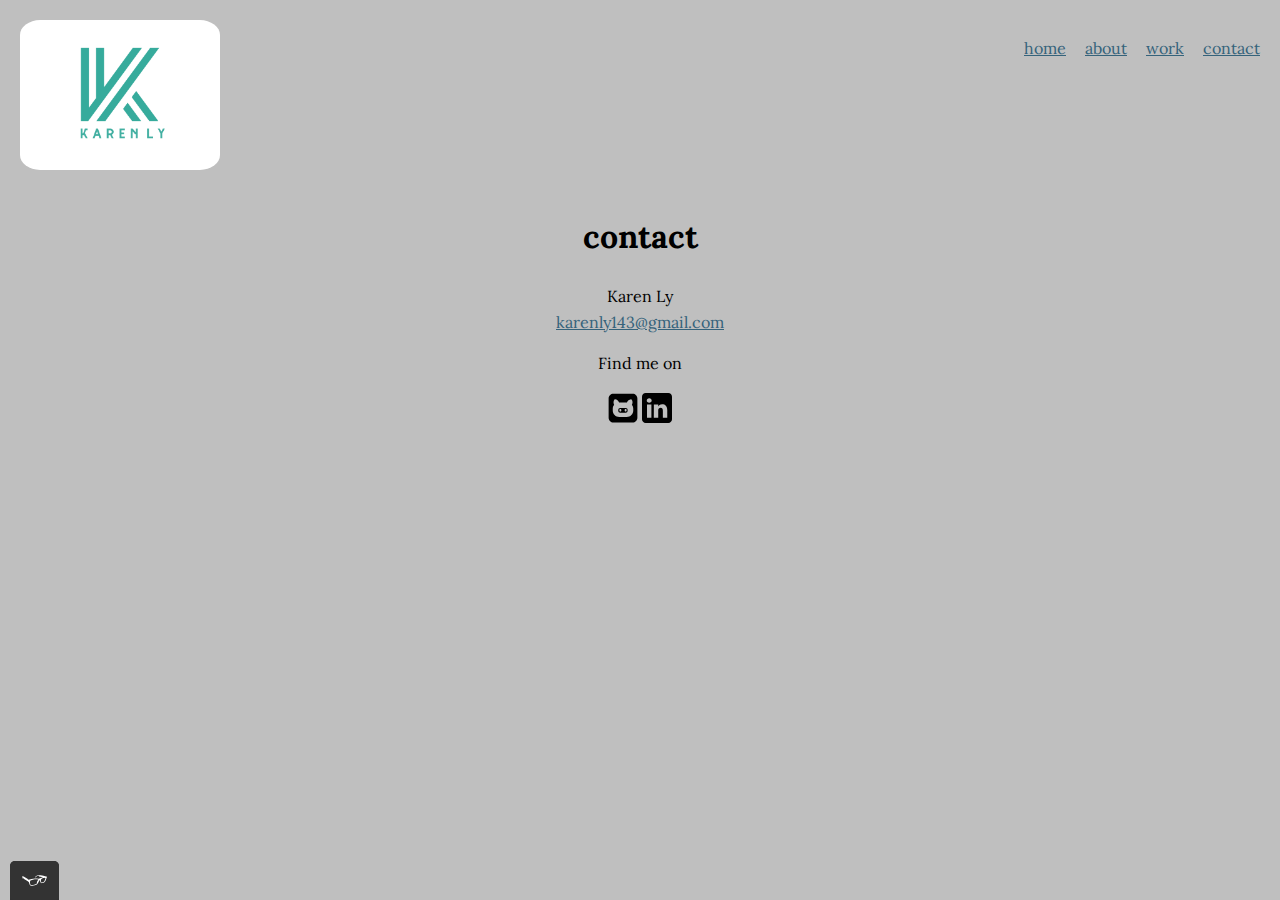
<file: contact.html>
<!DOCTYPE html>
<html lang="en">

<head>
      <meta charset="utf-8">
      <title>Contact Karen Ly</title>
      <link rel="shortcut icon" href="favicon.ico" type="image/x-icon" />
      <link rel="preconnect" href="https://fonts.googleapis.com">
      <link href="https://fonts.googleapis.com/css2?family=Lora&family=Roboto+Mono:ital,wght@1,200&display=swap" rel="stylesheet">
      <link rel="stylesheet" type="text/css" href="css/style.production.css">
      <link rel="stylesheet" type="text/css" href="css/normalize.css">
</head>
<body>

  <header class="page-header">
     <!-- Add Logo here -->
     <img src="img/image1.jpg" alt="logo" class="page-header__item" width="150" height="150">
     <nav class="main-navigation page-header__item">
        <ul role="menubar" class="navigation-list">
           <li role="presentation">
              <a href="index.html" role="menuitem" class="navigation-list__item navigation-list__item--active">home</a>
           </li >
           <li role="presentation">
              <a href="about.html" role="menuitem" class="navigation-list__item">about</a>
           </li>
           <li role="presentation">
              <a href="work.html" role="menuitem" class="navigation-list__item">work</a>
           </li>
           <li role="presentation">
              <a href="contact.html" role="menuitem" class="navigation-list__item">contact</a>
           </li>
        </ul>
     </nav>
  </header>

  <main class="contact-grid__item">
  <h1>contact</h1>

  <footer>
    Karen Ly <br>
    <!-- Address: 3317 Claremont ave s. Seattle WA, 98144<br> -->
    <!-- Tel <a href="tel:+2064899632">+2064899632</a><br> -->
    <a href="karenly143@gmail.com">karenly143@gmail.com</a>
  </footer>

  <!-- <p> Please leave your information below and I will get back to you! </p>
<menu>
<li>
    <label>Full Name: </label>
      <input type="text">
<li>
    <label>Email: </label>
      <input type="email" required>
<li>
    <label>Telephone: </label>
      <input type="tel" required>
<li>
    <label>Message: </label>
      <textarea required></textarea>
<li>
    <input type="submit" value="Send message">
</menu>
</main> -->

  <div>
   <footer class="page-footer">
   <p>Find me on</p>
   <!-- Grid items will live here-->
       <!-- Github logo -->
      <div class="itemsGrid">
         <a  href="https://github.com"><img src="img/github_icon2.svg" alt="github"></a>
       <!-- LinkedIn logo -->
       <a  href="https://linkedin.com/in/karenl96"><img src="img/linkedin_icon.svg" alt="linkedin"></a>
      </div>
   </footer>
</div>

<script src="js/tota11y.min.js"></script>
</body>

</html>
</file>
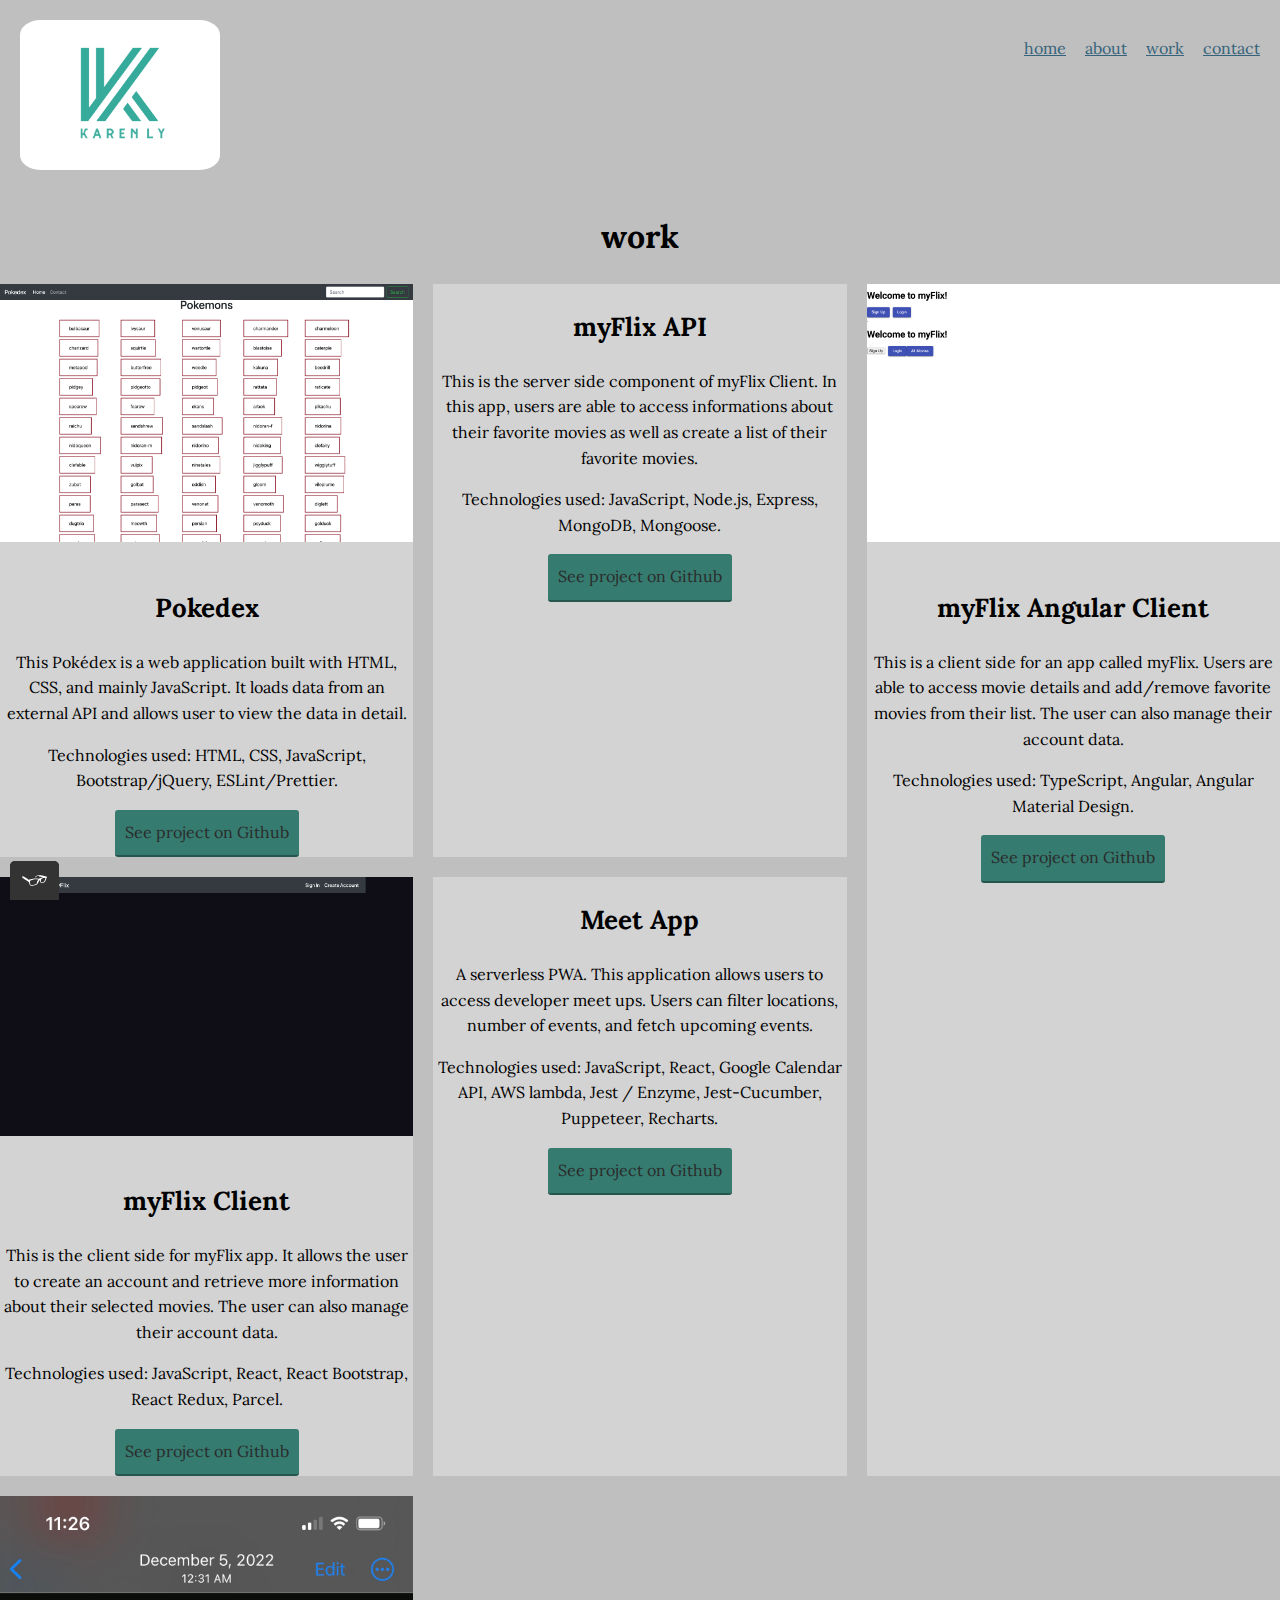
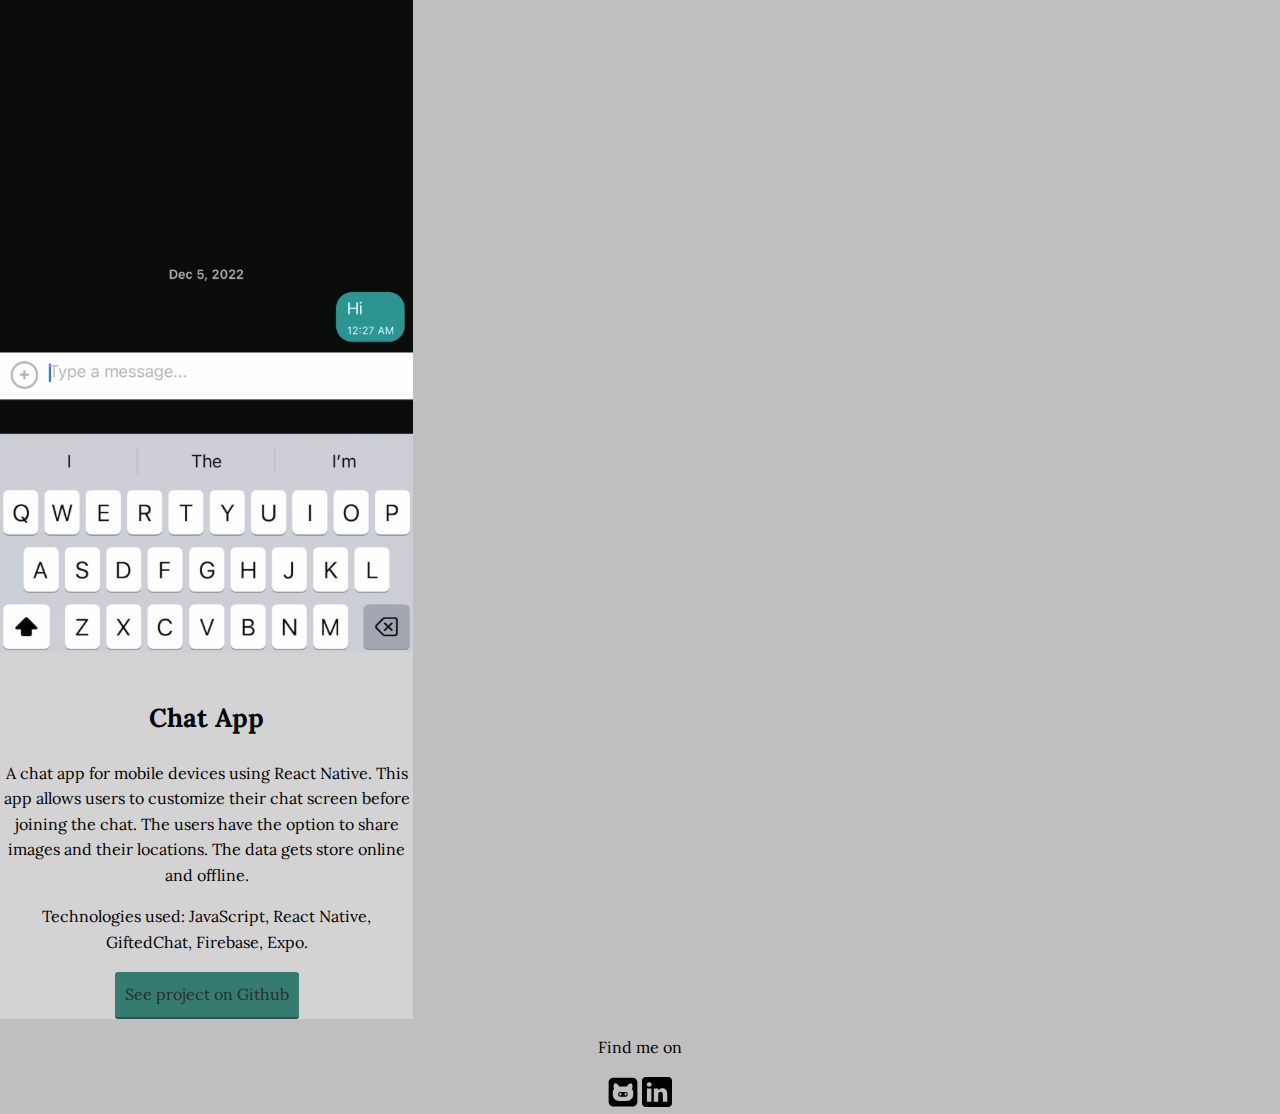
<file: work.html>
<!DOCTYPE html>
<html lang="en">

<head>
    <meta charset="utf-8">
    <meta name="viewport" content="width=device-width, initial-scale=1">
    <title>Karen Ly - Portfolio</title>
    <link rel="shortcut icon" href="favicon.ico" type="image/x-icon" />
    <link rel="preconnect" href="https://fonts.googleapis.com">
    <link href="https://fonts.googleapis.com/css2?family=Lora&family=Roboto+Mono:ital,wght@1,200&display=swap" rel="stylesheet">
    <link rel="stylesheet" type="text/css" href="css/style.production.css">
    <link rel="stylesheet" type="text/css" href="css/normalize.css">
</head>

<body>
  <!-- Header including the logo and the main navigation -->
  <header class="page-header">
     <!-- Add Logo here -->
     <img src="img/image1.jpg" alt="logo" class="page-header__item" width="150" height="150">
     <nav class="main-navigation page-header__item">
        <ul role="menubar" class="navigation-list">
           <li role="presentation">
              <a href="index.html" role="menuitem" class="navigation-list__item navigation-list__item--active">home</a>
           </li >
           <li role="presentation">
              <a href="about.html" role="menuitem" class="navigation-list__item">about</a>
           </li>
           <li role="presentation">
              <a href="work.html" role="menuitem" class="navigation-list__item">work</a>
           </li>
           <li role="presentation">
              <a href="contact.html" role="menuitem" class="navigation-list__item">contact</a>
           </li>
        </ul>
     </nav>
  </header>

    <main class="work-title">
  <!-- Main content -->
<section>
  <h1>work</h1>
  <div class="grid">
    <!-- Grid item will live here -->
    <div class="grid__item">
      <img
      src="img/screenshot_pokedex.png"
      class="project-list__screenshot"
    />
      <h2>Pokedex</h2>
      <p>
        This Pokédex is a web application built with HTML, CSS, and
        mainly JavaScript. It loads data from an external API and
        allows user to view the data in detail. 
      </p>
      <p>
        Technologies used: HTML, CSS, JavaScript, Bootstrap/jQuery,
        ESLint/Prettier.
      </p>
      <a 
      href="https://github.com/karenlyyys/pokedex-js"
      class="button button-work"
      target="_blank"
      >See project on Github</a>

      </div>
      <div class="grid__item">
        <h2>myFlix API</h2>
        <p>
    This is the server side component of myFlix Client. 
    In this app, users are able to access informations about their favorite movies as well as create a list of their favorite movies.
    </p>
        <p>
          Technologies used: JavaScript, Node.js, Express, MongoDB, Mongoose. 
        </p>
        <a 
        href="https://github.com/karenlyyys/movie_api"
        class="button button-work"
        target="_blank"
        >See project on Github</a>
        </div>
        <div class="grid__item">
          <img
      src="img/screenshot_myFlixclient.png"
      class="project-list__screenshot"
    />
          <h2>myFlix Client</h2>
          <p>
This is the client side for myFlix app. It allows the user to create an account
and retrieve more information about their selected movies. The user can also manage their 
account data.
          </p>
          <p>
            Technologies used: JavaScript, React, React Bootstrap, React Redux,
            Parcel.
          </p>
          <a 
          href="https://github.com/karenlyyys/myFlix-client"
          class="button button-work"
          target="_blank"
          >See project on Github</a>
          </div>
          <div class="grid__item">
            <h2>Meet App</h2>
            <p>
              A serverless PWA. This application allows users to access developer meet ups.
              Users can filter locations, number of events, and fetch upcoming events. 
            </p>
            <p>
              Technologies used: JavaScript, React, Google Calendar API, AWS
              lambda, Jest / Enzyme, Jest-Cucumber, Puppeteer, Recharts.
            </p>
            <a 
            href="https://github.com/karenlyyys/meet"
            class="button button-work"
            target="_blank"
            >See project on Github</a>
            </div>
            <div class="grid__item">
              <img
              src="img/screenshot_myapp.png"
              class="project-list__screenshot"
            />
              <h2>Chat App</h2>
              <p>
              A chat app for mobile devices using React Native. 
              This app allows users to customize their chat screen before joining the chat. 
              The users have the option to share images and their locations. 
              The data gets store online and offline.
              </p>
              <p>
                Technologies used: JavaScript, React Native, GiftedChat, Firebase,
                Expo.
              </p>
              <a 
              href="https://github.com/karenlyyys/my-app"
            class="button button-work"
            target="_blank"
              >See project on Github</a>
              </div>
              <div class="grid__item">
                <img
                src="img/screenshot_myflixangular.png"
                class="project-list__screenshot"
              />
                <h2>myFlix Angular Client</h2>
                <p>
                  This is a client side for an app called myFlix.
                  Users are able to access movie details and add/remove favorite movies from their list. 
                  The user can also manage their account data. 
                </p>
                <p>
                  Technologies used: TypeScript, Angular, Angular Material Design.
                </p>
                <a 
                href="https://github.com/karenlyyys/myFlix-Angular-client"
            class="button button-work"
            target="_blank"
                >See project on Github</a>
                </div>
      </div>
  </section>
</main>

  <div>
    <footer class="page-footer">
    <p>Find me on</p>
    <!-- Grid items will live here-->
        <!-- Github logo -->
       <div class="items-Grid">
          <a  href="https://github.com"><img src="img/github_icon2.svg" alt="github"></a>
        <!-- LinkedIn logo -->
        <a  href="https://linkedin.com/in/karenl96"><img src="img/linkedin_icon.svg" alt="linkedin"></a>
      </div>
    </footer>
 </div>

<script src="js/tota11y.min.js"></script>
</body>

</html>
</file>
<file: css/style.production.css>
/*
* Prefixed by https://autoprefixer.github.io
* PostCSS: v8.3.6,
* Autoprefixer: v10.3.1
* Browsers: last 4 version
*/

* {
	-webkit-box-sizing: border-box;
			box-sizing: border-box;
  }
  body {
	  font-family: 'Lora', sans-serif;
	  font-weight: 400;
	  font-size: 16px;
	  /* Sets the font size to 16px */
	  line-height: 1.6;
	  /* Sets the line-height to 1.6 */
	  background-color: #bfbfbf
	}
  
	h1 {
	  font-size: 40px;
	  font-weight: 700;
	}
  
	h2 {
	  font-size: 26px;
	  font-weight: 700;
	}
  
	h3 {
	  font-size: 20px;
	  font-weight: 700;
	}
	a {
	  color: #35637b;
	}
  
	/* ------------Button and link colors---------- */
	a:hover {
	  /* No underlining when hovering over a link */
	  text-decoration: none;
	}
  
	a:visited {
	  /* visited link */
	  color: #05676e;
	}
  
	a:active {
	  /* selected link */
	  color: #489c79;
	}
  
	a:hover, a:focus {
	  /* No underlining when hovering over a link */
	  text-decoration: none;
	}
  
	button {
	  /* overwrites browser defaults and resets the border */
	  border: none;
	  /* takes the font from the outer container */
	  font-family: inherit;
	  /* styles the background color, font color, and text decoration (underline, etc.) of the button */
	  background-color: #357b70; 
	  color: #2b2b2b;
	  text-decoration: none;
	  /*adds spacing to the button (this will be discussed more in-depth later) */
	  padding: 12px;
	  border-radius: 2px;
	  /* gives the button a bottom border with a width of 2px, a type of solid, and a color in RGBA format */
	  border-bottom: 2px solid rgba(0, 0, 0, 0.3);
	}
  
	button:hover, button:focus {
	  /* lets the mouse appear as a hand when hovering over the button */
	  cursor: pointer;
	  /* reduces the opacity of the button to 80% */
	  opacity: 0.8;
	}
  
	.button__secondary {
	  background-color: #F5DEB3;
	  color: #2b2b2b;
	}
  
  .profile {
	max-width: 700px;
	margin: 0 auto;
  }
  
  .profile__portrait {
	  float: left;
	  width: 250px;
	  height: 250px;
	  margin-right: 40px;
	  border-radius: 50%;
  }

  .project-list__screenshot {
	width: 100%;
	margin-bottom: 15px;
}
  
  .page-header {
	display: -webkit-box;
	display: -ms-flexbox;
	display: flex;
	width: 100%;
	padding: 20px;
  }
  
  .page-header__item {
	-webkit-box-flex: 0;
		-ms-flex: 0 1 200px;
			flex: 0 1 200px;
	border-radius: 10%;
  }
  
  .page-header__item:last-child {
	-webkit-box-flex: 1;
		-ms-flex-positive: 1;
			flex-grow: 1;
	text-align: right;
  }
  
  .page-footer {
	clear: both;
	display: -webkit-box;
	display: -ms-flexbox;
	display: flex;
	-webkit-box-orient: vertical;
	-webkit-box-direction: normal;
		-ms-flex-direction: column;
			flex-direction: column;
	text-align: center;
  }
  
  .navigation-list li {
	display: inline-block;
	margin-left: 15px;
  }
  
  .grid__item {
   display: inline-block;
   width: 33%;
  }
  /* end grid fallback */
  @supports (display: grid) {
	.grid {
	  display: -ms-grid;
	  display: grid;
	  -ms-grid-columns: 1fr 20px 1fr 20px 1fr;
	  grid-template-columns: 1fr 1fr 1fr;
	  grid-gap: 20px
	}
  
	.grid__item {
	  background-color: #d3d3d3;
	  width: auto;
	  min-height: auto;
	  margin: 0;
	}
  
	.grid__item:last-child {
	  -ms-grid-column: 3;
	  grid-column: 3 / 3;
	  -ms-grid-row: 1;
	  -ms-grid-row-span: 2;
	  grid-row: 1 / 3;
	}
  }
  
  .page {
	height: 100%; /* needed for proper layout */
  }
  
  p {
	margin-bottom: 1em;
  }
  
  @media all and (max-width: 500px) {
	.grid {
	  -ms-grid-columns: 1fr;
	  grid-template-columns: 1fr;
	}
  }
  @media all and (min-width: 500px) and (max-width: 750px){
	.grid {
	  -ms-grid-columns: 1fr 20px 1fr;
	  grid-template-columns: 1fr 1fr;
	}
  }
  @media all and (max-width: 750px) {
	.grid {
	  grid-gap: 10px;
	}
	.grid__item:last-child {
	  grid-column: auto / auto;
	  grid-row: auto / auto;
	}
	h1 {
	  font-size: 22px;
	}
  }
  
  .button {
	/* overwrites browser defaults */
	/* resets the border */
	border: none;
	display: inline-block;
	/* takes the font from the outer container */
	font-family: inherit;
	/* style button */
	background-color: #357b70;
	color: #2b2b2b;
	text-decoration: none;
	padding: 10px;
	border-radius: 3px;
	/* width of the border, type, color */
	border-bottom: 2px solid rgba(0, 0, 0, 0.3);
	-webkit-transition: 0.2s opacity;
	-o-transition: 0.2s opacity;
	transition: 0.2s opacity;
  }
  
  button {
	/* overwrites browser defaults */
	/* resets the border */
	border: none;
	display: inline-block;
	/* takes the font from the outer container */
	font-family: inherit;
	/* style button */
	background-color: #357b70;
	color: #2b2b2b;
	text-decoration: none;
	padding: 10px;
	border-radius: 3px;
	/* width of the border, type, color */
	border-bottom: 2px solid rgba(0, 0, 0, 0.3);
	-webkit-transition: 0.2s opacity;
	-o-transition: 0.2s opacity;
	transition: 0.2s opacity;
  }
  
  @-webkit-keyframes color-change {
	0% {
	  fill: #edc655;
	}
	50% {
	  fill: #fcffad;
	}
	100% {
	  fill: #f76414;
	}
  }
  
  @keyframes color-change {
	0% {
	  fill: #edc655;
	}
	50% {
	  fill: #fcffad;
	}
	100% {
	  fill: #f76414;
	}
  }
  
  .sun {
	-webkit-animation: 6s color-change infinite alternate linear;
			animation: 6s color-change infinite alternate linear;
  }
  
  .cloud-front {
	-webkit-animation: 30s cloud-move infinite alternate linear;
			animation: 30s cloud-move infinite alternate linear;
  }
  
  @-webkit-keyframes cloud-move {
	from {
	  -webkit-transform: translate(0, 50px);
			  transform: translate(0, 50px);
	}
	to {
	  -webkit-transform: translate(200px, 50px);
			  transform: translate(200px, 50px);
	}
  }
  
  @keyframes cloud-move {
	from {
	  -webkit-transform: translate(0, 50px);
			  transform: translate(0, 50px);
	}
	to {
	  -webkit-transform: translate(200px, 50px);
			  transform: translate(200px, 50px);
	}
  }
  
  @-webkit-keyframes cloud-move-reverse {
	from {
	  -webkit-transform: translate(446px, 48px);
			  transform: translate(446px, 48px);
	}
	to {
	  -webkit-transform: translate(100px, 48px);
			  transform: translate(100px, 48px);
	}
  }
  
  @keyframes cloud-move-reverse {
	from {
	  -webkit-transform: translate(446px, 48px);
			  transform: translate(446px, 48px);
	}
	to {
	  -webkit-transform: translate(100px, 48px);
			  transform: translate(100px, 48px);
	}
  }
  
  .cloud-back {
	-webkit-animation: 34s cloud-move-reverse infinite alternate linear;
			animation: 34s cloud-move-reverse infinite alternate linear;
  }
  
  .berlin-illustration {
	clear: both;
	display: block;
	margin-left: auto;
	margin-right: auto;
	text-align: center;
	width: 700px;
	height: auto;
  }
  
  .about-main {
	  clear: both;
	  display: -webkit-box;
	  display: -ms-flexbox;
	  display: flex;
	  -webkit-box-orient: vertical;
	  -webkit-box-direction: normal;
		  -ms-flex-direction: column;
			  flex-direction: column;
	  text-align: center;
	  margin:  0 20% 0 20%;
  }
  
  #about-table {
	  margin: 0 15% 0 15%;
  }
  
  .contact-grid__item {
	text-align: center;
  }
  
  .work-title {
	text-align: center;
  }
</file>
